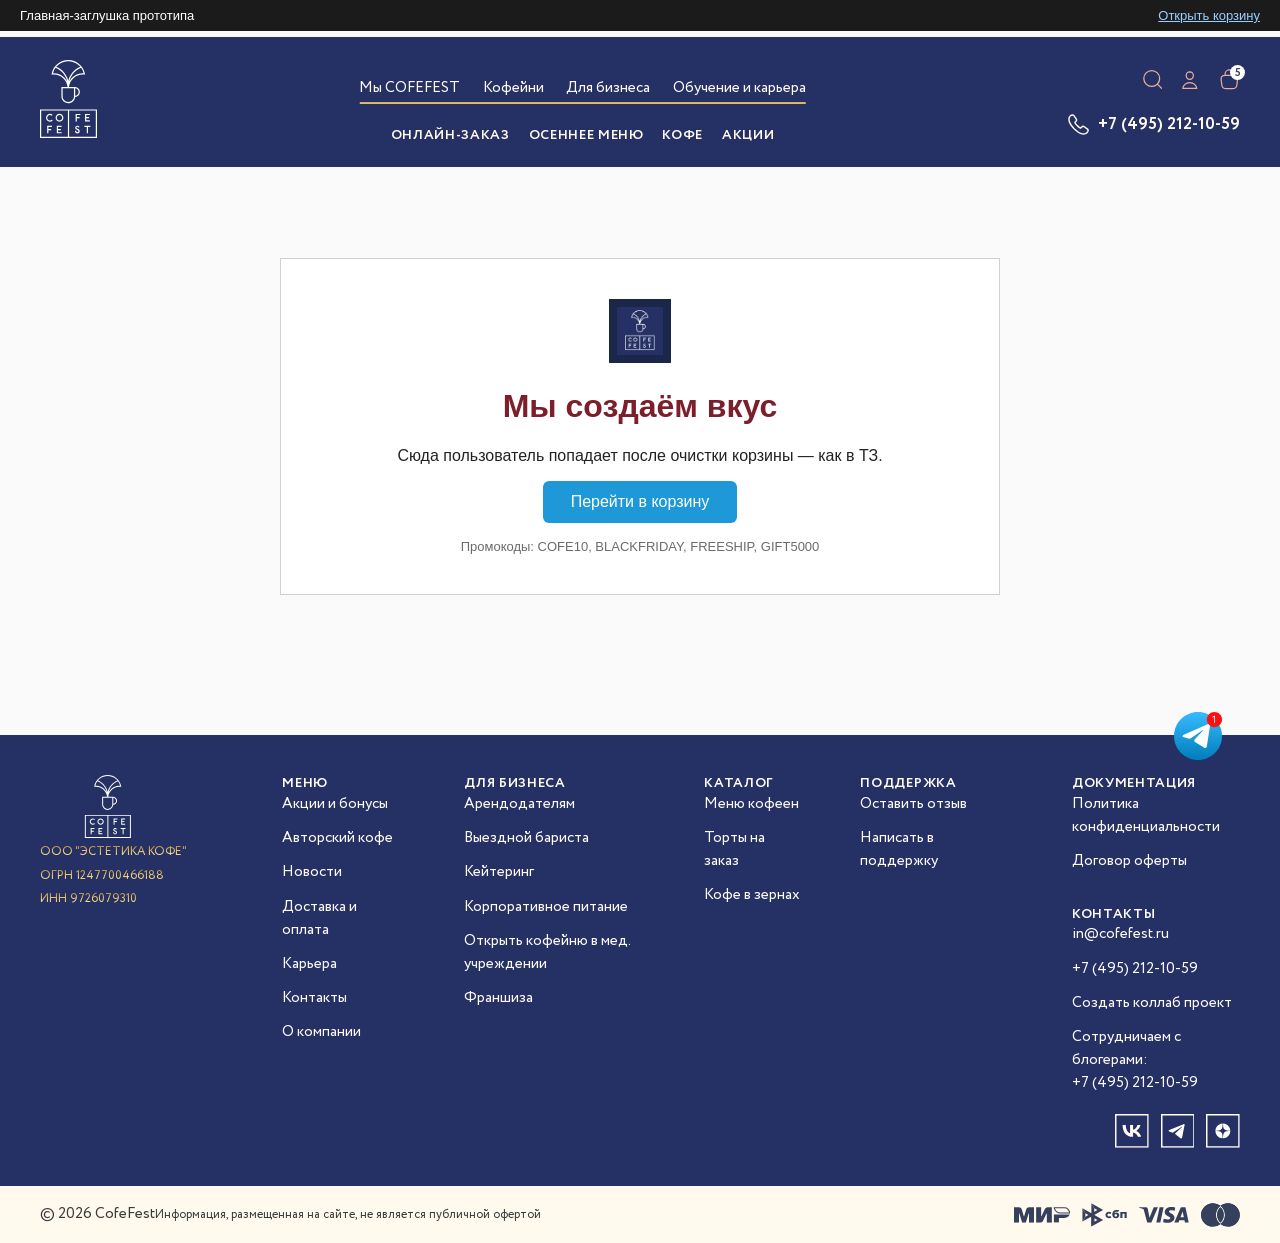
<file: index.html>
<!DOCTYPE html>
<html lang="ru">
<head>
  <meta charset="UTF-8">
  <meta name="viewport" content="width=device-width, initial-scale=1">
  <title>CofeFest — главная</title>
  <link rel="stylesheet" href="css/styles.css">
  <link rel="stylesheet" href="css/header.css">
  <link rel="stylesheet" href="css/footer.css">
</head>
<body>
  <div class="ax-bar">
    <span>Главная-заглушка прототипа</span>
    <a href="cart.html">Открыть корзину</a>
  </div>
<header class="header">
<div class="container">
    <button type="button" class="header__burger mobile" alt="Меню" name="Menu">
        <svg width="28" height="17" viewBox="0 0 28 17" fill="none" xmlns="http://www.w3.org/2000/svg">
            <path d="M1 8.44336H26" stroke="white" stroke-linecap="round" stroke-linejoin="round"></path>
            <path d="M1 0.568359H26" stroke="white" stroke-linecap="round" stroke-linejoin="round"></path>
            <path d="M1 16.3184H26" stroke="white" stroke-linecap="round" stroke-linejoin="round"></path>
        </svg>
    </button>
    <a href="index.html" class="header__logo" title="CofeFest">
        <svg xmlns="http://www.w3.org/2000/svg" width="57" height="78" viewBox="0 0 57 78" fill="none">
            <path d="M11.9375 66.957H8.37695V68.9434H11.2021V70.1475H8.37695V73.3701H7.17773V65.751H11.9375V66.957Z" fill="white"></path>
            <path d="M21.6299 66.9629H18.0332V68.9766H20.8877V70.1904H18.0332V72.1582H21.6299V73.3701H16.8262V65.751H21.6299V66.9629Z" fill="white"></path>
            <path d="M9.95703 53.7666C10.8598 53.7667 11.7402 54.083 12.4385 54.6562L12.6621 54.8408L11.8125 55.6943L11.6299 55.5518C11.1489 55.1726 10.5698 54.9727 9.95801 54.9727C8.45823 54.9729 7.23828 56.1976 7.23828 57.7031C7.2384 59.2085 8.4583 60.4324 9.95801 60.4326C10.5753 60.4326 11.1842 60.2164 11.667 59.8242V59.8223L11.8486 59.6729L12.6973 60.5254L12.4795 60.7109C11.7738 61.3065 10.8782 61.6356 9.95703 61.6357C7.79554 61.6357 6.0372 59.869 6.03711 57.7012C6.03711 55.5315 7.79548 53.7666 9.95703 53.7666Z" fill="white"></path>
            <path fill-rule="evenodd" clip-rule="evenodd" d="M19.4961 53.7812C21.6521 53.7812 23.4053 55.5409 23.4053 57.7051C23.405 59.8691 21.65 61.6279 19.4961 61.6279C17.3422 61.6278 15.5881 59.8671 15.5879 57.7051C15.5879 55.541 17.342 53.7814 19.4961 53.7812ZM19.4961 54.9854C18.0018 54.9855 16.7863 56.2062 16.7861 57.7061C16.7861 59.2061 18.0017 60.4276 19.4961 60.4277C20.9905 60.4277 22.207 59.2062 22.207 57.7061C22.2068 56.2061 20.9904 54.9854 19.4961 54.9854Z" fill="white"></path>
            <path d="M37.376 65.627C38.5443 65.627 39.0514 66.2267 39.4697 66.8408L39.5361 66.9365L38.6514 67.749L38.5703 67.5947C38.3952 67.2618 38.0815 66.8184 37.376 66.8184C36.851 66.8186 36.4259 67.2455 36.4258 67.7725C36.4258 68.2645 36.8842 68.5385 37.3359 68.6885L37.5293 68.7441C38.9425 69.1177 39.7538 69.9793 39.7539 71.1074C39.7539 72.4226 38.6863 73.4922 37.3779 73.4922C36.0679 73.492 35.0029 72.4225 35.0029 71.1074V70.8447H36.1875V71.1074C36.1875 71.7659 36.7202 72.3006 37.376 72.3008C38.032 72.3008 38.5654 71.766 38.5654 71.1074C38.5652 70.331 37.6293 70 37.2256 69.8945C35.9467 69.5579 35.2402 68.8027 35.2402 67.7705C35.2404 66.5888 36.1988 65.6272 37.376 65.627Z" fill="white"></path>
            <path d="M50.3701 66.9697H47.9854V73.3574H46.7861V66.9697H44.4014V65.7646H50.3701V66.9697Z" fill="white"></path>
            <path d="M40.3613 55.0977H36.8027V57.085H39.626V58.2891H36.8027V61.5107H35.6016V53.8926H40.3613V55.0977Z" fill="white"></path>
            <path d="M49.8574 55.1055H46.2607V57.1182H49.1152V58.3311H46.2607V60.2998H49.8574V61.5107H45.0537V53.8926H49.8574V55.1055Z" fill="white"></path>
            <path fill-rule="evenodd" clip-rule="evenodd" d="M57 49.3936V78H0V49.3936H57ZM1.19922 50.5977V76.7959H27.918V50.5977H1.19922ZM29.1172 50.5977V76.7959H55.8008V50.5977H29.1172Z" fill="white"></path>
            <path fill-rule="evenodd" clip-rule="evenodd" d="M28.2568 0C36.409 0.000159142 43.4387 5.79714 44.9756 13.7822L44.9736 13.7861L45.1309 14.6035L44.3047 14.5127C43.7999 14.4572 43.2877 14.4297 42.7793 14.4297C35.7051 14.4297 29.6956 19.9271 29.0303 26.9727L34.9131 26.9697C34.9331 26.9698 34.9515 26.9707 34.9697 26.9707L35.1924 26.9805C37.7905 27.1266 39.8827 29.3313 39.8828 31.9541C39.8828 34.5956 37.7739 36.8003 35.1572 36.9297C34.8384 40.4663 31.8519 43.2177 28.3047 43.2178C24.5068 43.2178 21.416 40.115 21.416 36.3008V26.9707H27.5742C26.9106 19.9253 20.9003 14.4278 13.8262 14.4277C13.3176 14.4277 12.8047 14.4552 12.2998 14.5107L11.4746 14.6016L11.6309 13.7842C13.166 5.79701 20.1581 0 28.2568 0ZM22.6396 36.2998C22.6399 39.4349 25.1813 41.9854 28.3047 41.9854C31.4279 41.9852 33.9685 39.4349 33.9688 36.2998V28.1992H22.6396V36.2998ZM35.1924 35.6963C37.1457 35.5538 38.6572 33.9352 38.6572 31.9541C38.6571 29.9713 37.1474 28.3543 35.1924 28.21V35.6963ZM41.1113 7.84473C35.2515 10.1588 30.8531 15.2881 29.3955 21.418C31.9876 16.3862 37.352 13.1147 43.0459 13.2012L43.5957 13.2197C43.1203 11.2906 42.2851 9.48536 41.1113 7.84473ZM15.4844 7.84082C14.3161 9.48145 13.4832 11.2906 13.0078 13.2197C13.145 13.2123 13.2819 13.2068 13.418 13.2031L13.8262 13.1982C19.4206 13.1983 24.6558 16.4551 27.21 21.4141C25.7486 15.2823 21.3479 10.1529 15.4844 7.84082ZM28.2588 1.23047C24.6987 1.23047 21.2064 2.46744 18.4238 4.71289C17.6443 5.34365 16.9179 6.05416 16.2656 6.83105C22.2249 9.30227 26.6829 14.461 28.3047 20.7334C29.9264 14.4648 34.3801 9.30999 40.332 6.83691C39.6741 6.05817 38.944 5.34365 38.1572 4.71289C35.3564 2.46759 31.8426 1.23056 28.2588 1.23047Z" fill="white"></path>
        </svg>
    </a>
    <nav class="header__nav desktop">
        <ul class="header__top-list">
            <li class="header__top-list__item">
                <span class="header__top-list__item-link menu">Мы COFEFEST</span>
                <nav class="services-popup-list">
                    <a href="index.html" title="О нас"><span>О нас</span></a>
                    <a href="index.html" title="Новости"><span>Новости</span></a>
                    <a href="index.html" title="Галерея"><span>Галерея</span></a>
                </nav>
            </li>
            <li class="header__top-list__item">
                <span class="header__top-list__item-link menu">Кофейни</span>
                <nav class="services-popup-list">
                    <a href="index.html" title="Меню"><span>Меню</span></a>
                    <a href="index.html" title="Авторский кофе"><span>Авторский кофе</span></a>
                    <a href="index.html" title="Наши адреса"><span>Наши адреса</span></a>
                </nav>
            </li>
            <li class="header__top-list__item">
                <span class="header__top-list__item-link menu">Для бизнеса</span>
                <nav class="services-popup-list">
                    <a href="index.html" title="Каппинг"><span>Каппинг</span></a>
                    <a href="index.html" title="Для бизнеса"><span>Для бизнеса</span></a>
                    <a href="index.html" title="Франшиза"><span>Франшиза</span></a>
                    <a href="index.html" title="Кофе для бизнеса"><span>Кофе для бизнеса</span></a>
                    <a href="index.html" title="Корпоративное питание"><span>Корпоративное питание</span></a>
                    <a href="index.html" title="Кейтеринг"><span>Кейтеринг</span></a>
                    <a href="index.html" title="Выездной бариста"><span>Выездной бариста</span></a>
                    <a href="index.html" title="Оборудование"><span>Оборудование</span></a>
                </nav>
            </li>
            <li class="header__top-list__item">
                <span class="header__top-list__item-link menu">Обучение и карьера</span>
                <nav class="services-popup-list">
                    <a href="index.html" title="Карьера"><span>Карьера</span></a>
                </nav>
            </li>
        </ul>
        <div class="header__search-block">
            <div>
                <label>
                    <input class="header__search-input" type="text" placeholder="Поиск">
                    <button type="button" class="header__search-enter-icon">
                        <svg class="search-arrow"><use href="sprite.svg#slim-arrow" xlink:href="sprite.svg#slim-arrow"></use></svg>
                    </button>
                    <button type="button" class="header__search-close-icon">
                        <svg class="crest"><use href="sprite.svg#crest" xlink:href="sprite.svg#crest"></use></svg>
                    </button>
                </label>
            </div>
            <div class="header__search-result">
                <ul class="box-header-search__list"></ul>
            </div>
        </div>
        <ul class="header__bottom-list">
            <li class="header__bottom-list__item menu">
                <a href="index.html" class="header__bottom-list__item-link heading5" title="Онлайн-заказ">Онлайн-заказ</a>
            </li>
            <li class="header__bottom-list__item menu">
                <a href="index.html" class="header__bottom-list__item-link heading5" title="Осеннее меню">Осеннее меню</a>
            </li>
            <li class="header__bottom-list__item menu">
                <a href="index.html" class="header__bottom-list__item-link heading5" title="Кофе">Кофе</a>
            </li>
            <li class="header__bottom-list__item menu">
                <a href="index.html" class="header__bottom-list__item-link heading5" title="Акции">Акции</a>
            </li>
        </ul>
    </nav>
    <div class="header__right">
        <div class="header__right-btns-wrapper">
            <a class="header__tg" href="https://t.me/cofefestsupport" target="_blank" rel="noopener">
                <svg viewBox="0 0 21 21" xmlns="http://www.w3.org/2000/svg"><path d="M19.6198 2.26307C19.4692 2.13402 19.2859 2.04832 19.0897 2.01527C18.8935 1.98221 18.6919 2.00307 18.5068 2.07557L1.69345 8.62667C1.47366 8.71231 1.28774 8.86623 1.1635 9.0654C1.03927 9.26458 0.98341 9.49829 1.00428 9.73158C1.02515 9.96487 1.12162 10.1852 1.27927 10.3596C1.43691 10.5339 1.64725 10.653 1.87881 10.6989L6.44244 11.6042V17.1911C6.44016 17.406 6.50336 17.6166 6.62377 17.7953C6.74418 17.9741 6.91619 18.1126 7.11729 18.1927C7.25201 18.2487 7.39654 18.2777 7.54259 18.278C7.68531 18.2776 7.82652 18.2491 7.95803 18.1941C8.08954 18.1391 8.20873 18.0587 8.30867 17.9577L10.9138 15.3739L14.7577 18.7288C14.9557 18.9032 15.2114 18.9997 15.4763 19C15.5915 18.9999 15.7059 18.9819 15.8154 18.9466C15.9961 18.8898 16.1586 18.787 16.2867 18.6484C16.4148 18.5099 16.504 18.3404 16.5454 18.157L19.9721 3.32694C20.0168 3.13461 20.0076 2.93381 19.9456 2.74628C19.8835 2.55875 19.7708 2.39165 19.6198 2.26307ZM1.73024 9.66769C1.72117 9.58961 1.73892 9.51079 1.78061 9.44395C1.8223 9.37712 1.8855 9.32619 1.95999 9.29939L17.372 3.29427L6.72233 10.9226L2.02173 9.99019C1.94365 9.97679 1.8724 9.93767 1.81951 9.87915C1.76661 9.82063 1.73516 9.74613 1.73024 9.66769ZM7.7933 17.4466C7.74234 17.4971 7.67741 17.5316 7.60673 17.5455C7.53604 17.5595 7.46278 17.5523 7.39619 17.525C7.32961 17.4976 7.2727 17.4513 7.23266 17.3918C7.19262 17.3324 7.17125 17.2625 7.17125 17.1911V12.1074L10.3656 14.8954L7.7933 17.4466ZM19.2617 3.16546L15.835 17.9955C15.8209 18.0565 15.7911 18.1129 15.7484 18.159C15.7058 18.2052 15.6518 18.2395 15.5917 18.2587C15.5316 18.278 15.4675 18.2814 15.4057 18.2686C15.3439 18.2559 15.2865 18.2275 15.2391 18.1861L7.39037 11.3358L19.2028 2.8746C19.2339 2.91565 19.2553 2.96308 19.2655 3.01341C19.2757 3.06374 19.2744 3.1157 19.2617 3.16546Z"></path></svg>
            </a>
            <button type="button" class="header__search desktop" id="header-search">
                <svg class="search-icon"><use href="sprite.svg#search-header" xlink:href="sprite.svg#search-header"></use></svg>
            </button>
            <a href="index.html" class="header__account" title="Аккаунт пользователя">
                <svg class="profile"><use href="sprite.svg#profile" xlink:href="sprite.svg#profile"></use></svg>
            </a>
            <a href="cart.html" class="header__cart" title="Корзина">
                <svg class="bag"><use href="sprite.svg#bag" xlink:href="sprite.svg#bag"></use></svg>
                <div class="header__cart-value"><span data-cart-count>0</span></div>
            </a>
        </div>
        <a href="tel:+74952121059" class="header__right-tel-link desktop" title="Контактный телефон">
            <svg class="phone-icon"><use href="sprite.svg#phone" xlink:href="sprite.svg#phone"></use></svg>
            <span>+7 (495) 212-10-59</span>
        </a>
    </div>
    <div class="header__burger-menu mobile">
        <div class="search-block search-block--long">
            <div>
                <input class="search-block__input" type="text" placeholder="Поиск">
            </div>
        </div>
        <div class="burger-menu__accordion accordion">
            <div class="acc-item">
                <div class="acc-head">
                    <p class="heading4">Интернет-магазин</p>
                    <svg class="arrow"><use href="sprite.svg#arrow" xlink:href="sprite.svg#arrow"></use></svg>
                </div>
                <div class="acc-content menu">
                    <div class="content">
                        <a href="index.html" title="Интернет-магазин" class="burger-menu__link">Интернет-магазин</a>
                    </div>
                </div>
            </div>
            <div class="acc-item">
                <div class="acc-head">
                    <p class="heading4">Адреса кофеен</p>
                    <svg class="arrow"><use href="sprite.svg#arrow" xlink:href="sprite.svg#arrow"></use></svg>
                </div>
                <div class="acc-content menu">
                    <div class="content">
                        <a href="index.html" title="Адреса кофеен" class="burger-menu__link">Адреса кофеен</a>
                    </div>
                </div>
            </div>
            <div class="acc-item">
                <div class="acc-head">
                    <p class="heading4">Акции</p>
                    <svg class="arrow"><use href="sprite.svg#arrow" xlink:href="sprite.svg#arrow"></use></svg>
                </div>
                <div class="acc-content menu">
                    <div class="content">
                        <a href="index.html" title="Акции" class="burger-menu__link">Акции</a>
                    </div>
                </div>
            </div>
            <div class="acc-item">
                <div class="acc-head">
                    <p class="heading4">О компании</p>
                    <svg class="arrow"><use href="sprite.svg#arrow" xlink:href="sprite.svg#arrow"></use></svg>
                </div>
                <div class="acc-content menu">
                    <div class="content">
                        <a href="index.html" title="Авторский кофе" class="burger-menu__link">Авторский кофе</a>
                        <a href="index.html" title="О нас" class="burger-menu__link">О нас</a>
                        <a href="index.html" title="Новости" class="burger-menu__link">Новости</a>
                        <a href="index.html" title="Карьера" class="burger-menu__link">Карьера</a>
                        <a href="index.html" title="Доставка и оплата" class="burger-menu__link">Доставка и оплата</a>
                    </div>
                </div>
            </div>
            <div class="acc-item">
                <div class="acc-head">
                    <p class="heading4">Услуги</p>
                    <svg class="arrow"><use href="sprite.svg#arrow" xlink:href="sprite.svg#arrow"></use></svg>
                </div>
                <div class="acc-content menu">
                    <div class="content">
                        <a href="index.html" title="Каппинг" class="burger-menu__link">Каппинг</a>
                        <a href="index.html" title="Франшиза" class="burger-menu__link">Франшиза</a>
                        <a href="index.html" title="Для бизнеса" class="burger-menu__link">Для бизнеса</a>
                        <a href="index.html" title="Кофе для бизнеса" class="burger-menu__link">Кофе для бизнеса</a>
                        <a href="index.html" title="Корпоративное питание" class="burger-menu__link">Корпоративное питание</a>
                        <a href="index.html" title="Кейтеринг" class="burger-menu__link">Кейтеринг</a>
                        <a href="index.html" title="Выездной бариста" class="burger-menu__link">Выездной бариста</a>
                        <a href="index.html" title="Оборудование" class="burger-menu__link">Оборудование</a>
                    </div>
                </div>
            </div>
            <div class="acc-item">
                <div class="acc-head">
                    <p class="heading4">Меню кофеен</p>
                    <svg class="arrow"><use href="sprite.svg#arrow" xlink:href="sprite.svg#arrow"></use></svg>
                </div>
                <div class="acc-content menu">
                    <div class="content">
                        <a href="index.html" title="Меню кофеен" class="burger-menu__link">Меню кофеен</a>
                    </div>
                </div>
            </div>
            <div class="acc-item">
                <div class="acc-head">
                    <p class="heading4">Кофе в зёрнах</p>
                    <svg class="arrow"><use href="sprite.svg#arrow" xlink:href="sprite.svg#arrow"></use></svg>
                </div>
                <div class="acc-content menu">
                    <div class="content">
                        <a href="index.html" title="Кофе зерновой" class="burger-menu__link">Кофе зерновой</a>
                    </div>
                </div>
            </div>
        </div>
    </div>
</div>
</header>
  <main class="page wrap">
    <div class="home-hero">
      <img src="assets/logo.png" alt="" style="height:64px;background:#1b2748;padding:8px">
      <h1>Мы создаём вкус</h1>
      <p>Сюда пользователь попадает после очистки корзины — как в ТЗ.</p>
      <p id="emptyNote" class="hint hidden">Корзина очищена.</p>
      <p><a class="cta" href="cart.html" style="display:inline-block;width:auto;padding:12px 28px;text-decoration:none">Перейти в корзину</a></p>
      <p class="hint">Промокоды: COFE10, BLACKFRIDAY, FREESHIP, GIFT5000</p>
    </div>
  </main>
<footer class="footer">
    <div class="footer__top">
        <div class="container">
        <div class="footer__info">
                        <a href="index.html" class="footer__top-logo" title="CofeFest">
                <svg xmlns="http://www.w3.org/2000/svg" width="57" height="78" viewBox="0 0 57 78" fill="none">
                    <path d="M11.9375 66.957H8.37695V68.9434H11.2021V70.1475H8.37695V73.3701H7.17773V65.751H11.9375V66.957Z" fill="white"></path>
                    <path d="M21.6299 66.9629H18.0332V68.9766H20.8877V70.1904H18.0332V72.1582H21.6299V73.3701H16.8262V65.751H21.6299V66.9629Z" fill="white"></path>
                    <path d="M9.95703 53.7666C10.8598 53.7667 11.7402 54.083 12.4385 54.6562L12.6621 54.8408L11.8125 55.6943L11.6299 55.5518C11.1489 55.1726 10.5698 54.9727 9.95801 54.9727C8.45823 54.9729 7.23828 56.1976 7.23828 57.7031C7.2384 59.2085 8.4583 60.4324 9.95801 60.4326C10.5753 60.4326 11.1842 60.2164 11.667 59.8242V59.8223L11.8486 59.6729L12.6973 60.5254L12.4795 60.7109C11.7738 61.3065 10.8782 61.6356 9.95703 61.6357C7.79554 61.6357 6.0372 59.869 6.03711 57.7012C6.03711 55.5315 7.79548 53.7666 9.95703 53.7666Z" fill="white"></path>
                    <path fill-rule="evenodd" clip-rule="evenodd" d="M19.4961 53.7812C21.6521 53.7812 23.4053 55.5409 23.4053 57.7051C23.405 59.8691 21.65 61.6279 19.4961 61.6279C17.3422 61.6278 15.5881 59.8671 15.5879 57.7051C15.5879 55.541 17.342 53.7814 19.4961 53.7812ZM19.4961 54.9854C18.0018 54.9855 16.7863 56.2062 16.7861 57.7061C16.7861 59.2061 18.0017 60.4276 19.4961 60.4277C20.9905 60.4277 22.207 59.2062 22.207 57.7061C22.2068 56.2061 20.9904 54.9854 19.4961 54.9854Z" fill="white"></path>
                    <path d="M37.376 65.627C38.5443 65.627 39.0514 66.2267 39.4697 66.8408L39.5361 66.9365L38.6514 67.749L38.5703 67.5947C38.3952 67.2618 38.0815 66.8184 37.376 66.8184C36.851 66.8186 36.4259 67.2455 36.4258 67.7725C36.4258 68.2645 36.8842 68.5385 37.3359 68.6885L37.5293 68.7441C38.9425 69.1177 39.7538 69.9793 39.7539 71.1074C39.7539 72.4226 38.6863 73.4922 37.3779 73.4922C36.0679 73.492 35.0029 72.4225 35.0029 71.1074V70.8447H36.1875V71.1074C36.1875 71.7659 36.7202 72.3006 37.376 72.3008C38.032 72.3008 38.5654 71.766 38.5654 71.1074C38.5652 70.331 37.6293 70 37.2256 69.8945C35.9467 69.5579 35.2402 68.8027 35.2402 67.7705C35.2404 66.5888 36.1988 65.6272 37.376 65.627Z" fill="white"></path>
                    <path d="M50.3701 66.9697H47.9854V73.3574H46.7861V66.9697H44.4014V65.7646H50.3701V66.9697Z" fill="white"></path>
                    <path d="M40.3613 55.0977H36.8027V57.085H39.626V58.2891H36.8027V61.5107H35.6016V53.8926H40.3613V55.0977Z" fill="white"></path>
                    <path d="M49.8574 55.1055H46.2607V57.1182H49.1152V58.3311H46.2607V60.2998H49.8574V61.5107H45.0537V53.8926H49.8574V55.1055Z" fill="white"></path>
                    <path fill-rule="evenodd" clip-rule="evenodd" d="M57 49.3936V78H0V49.3936H57ZM1.19922 50.5977V76.7959H27.918V50.5977H1.19922ZM29.1172 50.5977V76.7959H55.8008V50.5977H29.1172Z" fill="white"></path>
                    <path fill-rule="evenodd" clip-rule="evenodd" d="M28.2568 0C36.409 0.000159142 43.4387 5.79714 44.9756 13.7822L44.9736 13.7861L45.1309 14.6035L44.3047 14.5127C43.7999 14.4572 43.2877 14.4297 42.7793 14.4297C35.7051 14.4297 29.6956 19.9271 29.0303 26.9727L34.9131 26.9697C34.9331 26.9698 34.9515 26.9707 34.9697 26.9707L35.1924 26.9805C37.7905 27.1266 39.8827 29.3313 39.8828 31.9541C39.8828 34.5956 37.7739 36.8003 35.1572 36.9297C34.8384 40.4663 31.8519 43.2177 28.3047 43.2178C24.5068 43.2178 21.416 40.115 21.416 36.3008V26.9707H27.5742C26.9106 19.9253 20.9003 14.4278 13.8262 14.4277C13.3176 14.4277 12.8047 14.4552 12.2998 14.5107L11.4746 14.6016L11.6309 13.7842C13.166 5.79701 20.1581 0 28.2568 0ZM22.6396 36.2998C22.6399 39.4349 25.1813 41.9854 28.3047 41.9854C31.4279 41.9852 33.9685 39.4349 33.9688 36.2998V28.1992H22.6396V36.2998ZM35.1924 35.6963C37.1457 35.5538 38.6572 33.9352 38.6572 31.9541C38.6571 29.9713 37.1474 28.3543 35.1924 28.21V35.6963ZM41.1113 7.84473C35.2515 10.1588 30.8531 15.2881 29.3955 21.418C31.9876 16.3862 37.352 13.1147 43.0459 13.2012L43.5957 13.2197C43.1203 11.2906 42.2851 9.48536 41.1113 7.84473ZM15.4844 7.84082C14.3161 9.48145 13.4832 11.2906 13.0078 13.2197C13.145 13.2123 13.2819 13.2068 13.418 13.2031L13.8262 13.1982C19.4206 13.1983 24.6558 16.4551 27.21 21.4141C25.7486 15.2823 21.3479 10.1529 15.4844 7.84082ZM28.2588 1.23047C24.6987 1.23047 21.2064 2.46744 18.4238 4.71289C17.6443 5.34365 16.9179 6.05416 16.2656 6.83105C22.2249 9.30227 26.6829 14.461 28.3047 20.7334C29.9264 14.4648 34.3801 9.30999 40.332 6.83691C39.6741 6.05817 38.944 5.34365 38.1572 4.71289C35.3564 2.46759 31.8426 1.23056 28.2588 1.23047Z" fill="white"></path>
                </svg>
            </a>
                        <ul class="footer__info-list">
                <li>ООО "ЭСТЕТИКА КОФЕ"</li>
<li>ОГРН 1247700466188</li>
<li>ИНН 9726079310</li>            </ul>
            </div>
                        <div class="footer__top-block block1">
                <p class="footer__top-block__heading heading5">Меню</p>
                <ul class="footer__top-block__list">
                                        <li class="footer__top-block__list-item">
                                                                                    <a id="" href="index.html" title="Акции и бонусы" class="menu">Акции и бонусы</a>
                                                                        </li>
                                        <li class="footer__top-block__list-item">
                                                                                    <a id="" href="index.html" title="Авторский кофе" class="menu">Авторский кофе</a>
                                                                        </li>
                                        <li class="footer__top-block__list-item">
                                                                                    <a id="" href="index.html" title="Новости" class="menu">Новости</a>
                                                                        </li>
                                        <li class="footer__top-block__list-item">
                                                                                    <a id="" href="index.html" title="Доставка и оплата" class="menu">Доставка и оплата</a>
                                                                        </li>
                                        <li class="footer__top-block__list-item">
                                                                                    <a id="" href="index.html" title="Карьера" class="menu">Карьера</a>
                                                                        </li>
                                        <li class="footer__top-block__list-item">
                                                                                    <a id="" href="index.html" title="Контакты" class="menu">Контакты</a>
                                                                        </li>
                                        <li class="footer__top-block__list-item">
                                                                                    <a id="" href="index.html" title="О компании" class="menu">О компании</a>
                                                                        </li>
                                    </ul>
                            </div>
                            <div class="footer__top-block block2">
                <p class="footer__top-block__heading heading5">Для Бизнеса</p>
                <ul class="footer__top-block__list">
                                        <li class="footer__top-block__list-item">
                                                                                    <a id="" href="index.html" title="Арендодателям" class="menu">Арендодателям</a>
                                                                        </li>
                                        <li class="footer__top-block__list-item">
                                                                                    <a id="" href="index.html" title="Выездной бариста" class="menu">Выездной бариста</a>
                                                                        </li>
                                        <li class="footer__top-block__list-item">
                                                                                    <a id="" href="index.html" title="Кейтеринг" class="menu">Кейтеринг</a>
                                                                        </li>
                                        <li class="footer__top-block__list-item">
                                                                                    <a id="" href="index.html" title="Корпоративное питание" class="menu">Корпоративное питание</a>
                                                                        </li>
                                        <li class="footer__top-block__list-item">
                                                                                    <a id="" href="index.html" title="Открыть кофейню в мед. учреждении" class="menu">Открыть кофейню в мед. учреждении</a>
                                                                        </li>
                                        <li class="footer__top-block__list-item">
                                                                                    <a id="" href="index.html" title="Франшиза" class="menu">Франшиза</a>
                                                                        </li>
                                    </ul>
                            </div>
                            <div class="footer__top-block block3">
                <p class="footer__top-block__heading heading5">Каталог</p>
                <ul class="footer__top-block__list">
                                        <li class="footer__top-block__list-item">
                                                                                    <a id="" href="index.html" title="Меню кофеен" class="menu">Меню кофеен</a>
                                                                        </li>
                                        <li class="footer__top-block__list-item">
                                                                                    <a id="" href="index.html" title="Торты на заказ" class="menu">Торты на заказ</a>
                                                                        </li>
                                        <li class="footer__top-block__list-item">
                                                                                    <a id="" href="index.html" title="Кофе в зернах" class="menu">Кофе в зернах</a>
                                                                        </li>
                                    </ul>
                            </div>
                            <div class="footer__top-block block4">
                <p class="footer__top-block__heading heading5">Поддержка</p>
                <ul class="footer__top-block__list">
                                        <li class="footer__top-block__list-item">
                                                                                    <a id="text-us" href="#" title="Оставить отзыв" class="menu">Оставить отзыв</a>
                                                                        </li>
                                        <li class="footer__top-block__list-item">
                                                                                    <a id="text-us" href="#" title="Написать в поддержку" class="menu">Написать в поддержку</a>
                                                                        </li>
                                    </ul>
                            </div>
                            <div class="footer__top-right">
                                <div class="footer__top-block block6">
                    <p class="footer__top-block__heading heading5">Документация</p>
                    <ul class="footer__top-block__list">
                                                <li class="footer__top-block__list-item">
                                                        <a href="assets/docs/privacy.pdf" target="_blank" class="menu" title="Политика конфиденциальности">Политика конфиденциальности</a>
                                                    </li>
                                                <li class="footer__top-block__list-item">
                                                        <a href="assets/docs/offer.pdf" target="_blank" class="menu" title="Договор оферты">Договор оферты</a>
                                                    </li>
                                            </ul>
                </div>                <div class="footer__top-block block5">
                    <p class="footer__top-block__heading heading5">Контакты</p>
                    <ul class="footer__top-block__list">
                                                <li class="footer__top-block__list-item">
                                                        <a href="mailto:in@cofefest.ru" target="_blank" class="menu" title="in@cofefest.ru">in@cofefest.ru</a>
                                                    </li>
                                                <li class="footer__top-block__list-item">
                                                        <a href="tel:+74952121059" target="_blank" class="menu" title="+7 (495) 212-10-59">+7 (495) 212-10-59</a>
                                                    </li>
                                                <li class="footer__top-block__list-item">
                                                        <a href="mailto:in@cofefest.ru" target="_blank" class="menu" title="Создать коллаб проект ">Создать коллаб проект </a>
                                                    </li>
                                                <li class="footer__top-block__list-item">
                                                        <a href="tel:+74952121059" target="_blank" class="menu" title="Сотрудничаем с блогерами: <br>+7 (495) 212-10-59</br><br>">Сотрудничаем с блогерами: <br>+7 (495) 212-10-59</br><br></a>
                                                    </li>
                                            </ul>
                </div>            </div>
                   <ul class="footer__top-social">
                   <li class="footer__top-social__item">
                    <a href="https://rutube.ru/channel/65639700" target="_blank" title="rutube" class="footer__top-social__item-link">
                        <!--svg class="icon-link">
                            <use xlink:href="sprite.svg#youtube" />
                        </svg>-->
                    </a>
                </li>	

                <li class="footer__top-social__item">
                    <a href="https://vk.com/cofefest" target="_blank" title="vk" class="footer__top-social__item-link">
                        <svg>
                            <use xlink:href="sprite.svg#vk" />
                        </svg>
                    </a>
                </li>
                <li class="footer__top-social__item">
                    <a href="https://t.me/cofefest" target="_blank" title="telegram" class="footer__top-social__item-link">
                        <svg class="icon-link telegram">
                            <use xlink:href="sprite.svg#telegram" />
                        </svg>
                    </a>
                </li>
                <li class="footer__top-social__item">
                    <a href="https://dzen.ru/cofefest" target="_blank" title="dzen" class="footer__top-social__item-link">
                        <svg class="icon-link">
                            <use xlink:href="sprite.svg#dzen" />
                        </svg>
                    </a>
                </li>
            </ul>
        </div>
    </div>
    <div class="footer__bottom menu">
        <div class="container">
            <p class="footer__bottom-left">© 2026 CofeFest</p>
            <p class="footer__bottom-center">Информация, размещенная на сайте, не является публичной офертой</p>
            <img src="assets/pay-logos-footer.svg" alt="logo" class="footer__bottom-logos">
        </div>
    </div>
        <a class="whatsapp" href="https://t.me/cofefestsupport">
    <div class="chat-container">
        <div class="message">
            <svg width="76" height="76" viewBox="0 0 76 76" fill="none" xmlns="http://www.w3.org/2000/svg">
            <path d="M38 76C58.9868 76 76 58.9868 76 38C76 17.0132 58.9868 0 38 0C17.0132 0 0 17.0132 0 38C0 58.9868 17.0132 76 38 76Z" fill="url(#paint0_linear_25_31)"/>
            <path d="M56.9636 22.281C57.3018 20.0947 55.2232 18.3691 53.2792 19.2226L14.5616 36.2216C13.1676 36.8337 13.2696 38.9454 14.7154 39.4057L22.6998 41.9485C24.2239 42.4338 25.8739 42.1827 27.2047 41.2634L45.2064 28.8265C45.7493 28.4514 46.341 29.2234 45.8771 29.7013L32.9191 43.0611C31.6621 44.3571 31.9116 46.5533 33.4237 47.5014L47.9316 56.5991C49.5588 57.6194 51.652 56.5945 51.9563 54.628L56.9636 22.281Z" fill="white"/>
                                    <path d="M64 24C70.6274 24 76 18.6274 76 12C76 5.37258 70.6274 0 64 0C57.3726 0 52 5.37258 52 12C52 18.6274 57.3726 24 64 24Z" fill="#FF0F0F"/>
                    <path d="M64.9645 6.0909V17H63.6435V7.4759H63.5795L60.9162 9.2443V7.902L63.6435 6.0909H64.9645Z" fill="white"/>
                                <defs>
                <linearGradient id="paint0_linear_25_31" x1="38" y1="0" x2="38" y2="76" gradientUnits="userSpaceOnUse">
                <stop stop-color="#37BBFE"/>
                <stop offset="1" stop-color="#007DBB"/>
                </linearGradient>
                </defs>
            </svg>
        </div>
    </div>
    </a>
</footer>
    <script src="js/header.js"></script>
  <script src="js/app.js"></script>
  <script>CartApp.renderHome();</script>
</body>
</html>
</file>
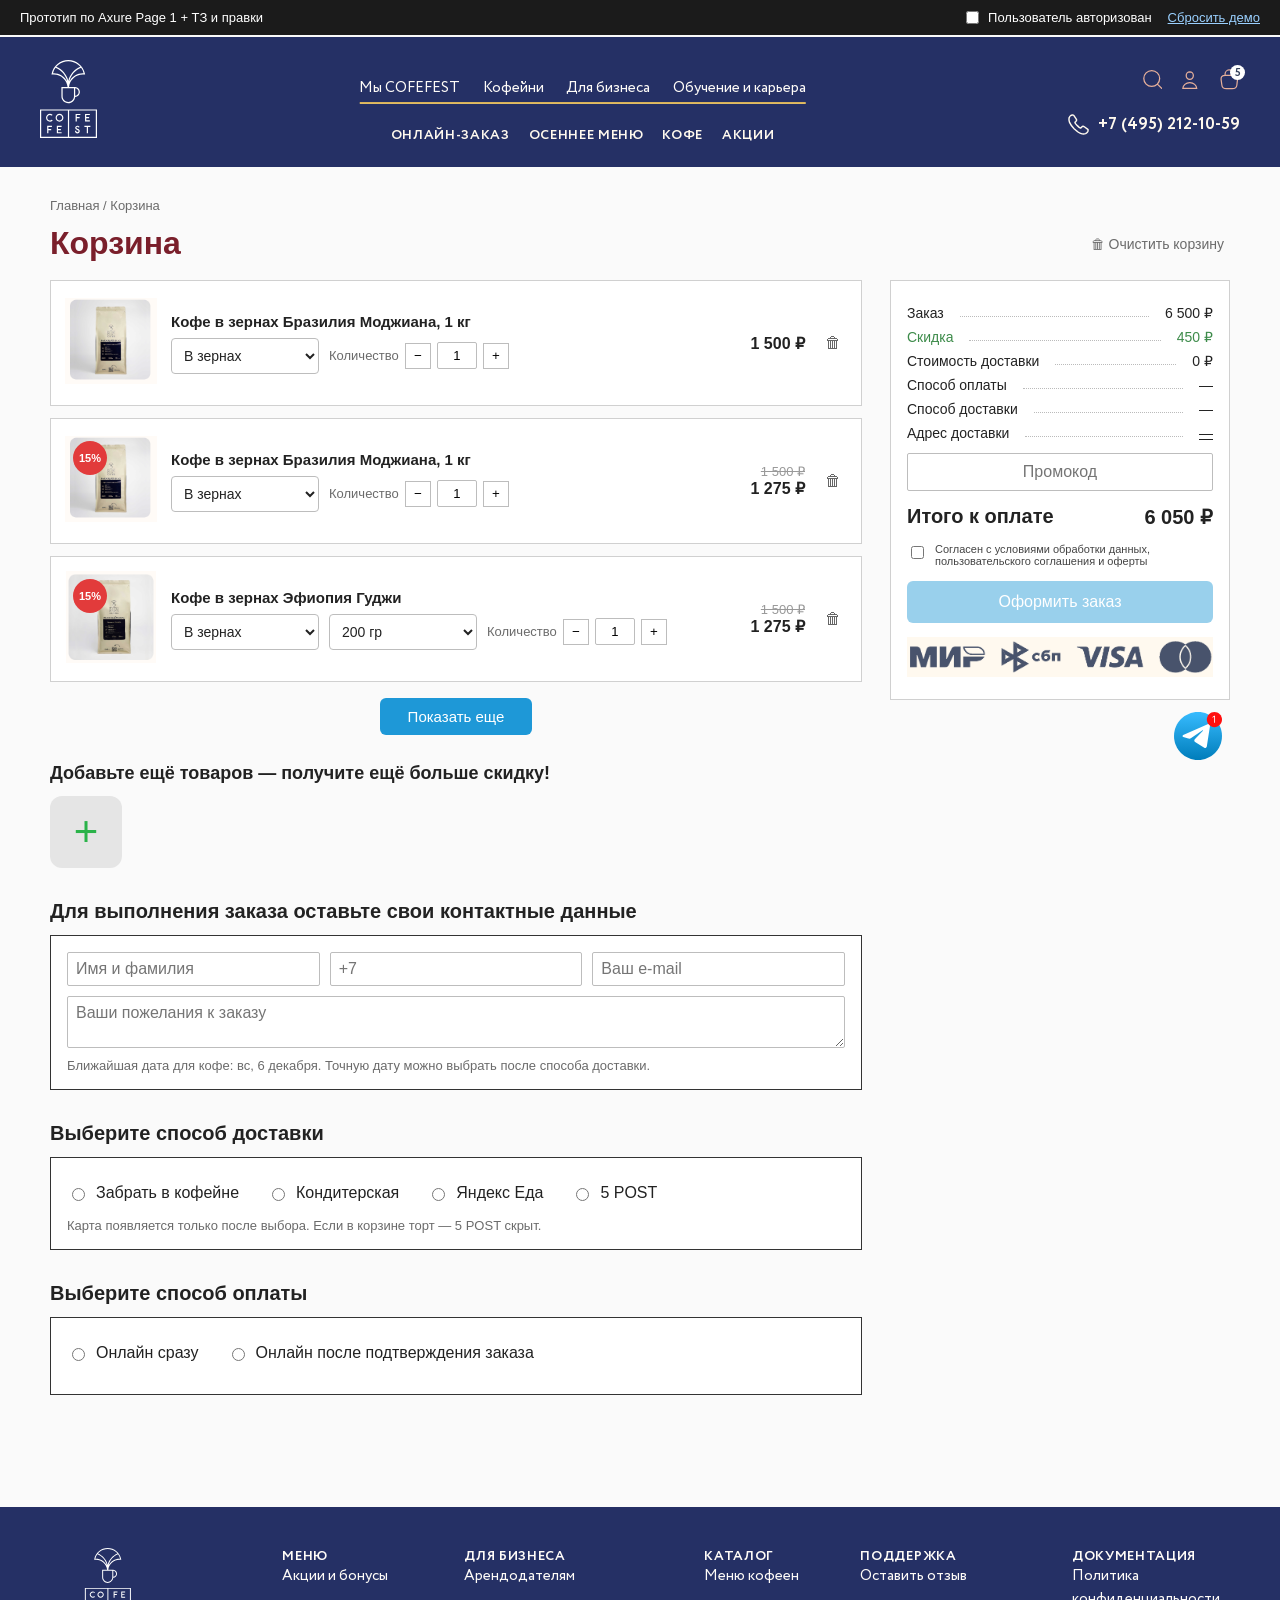
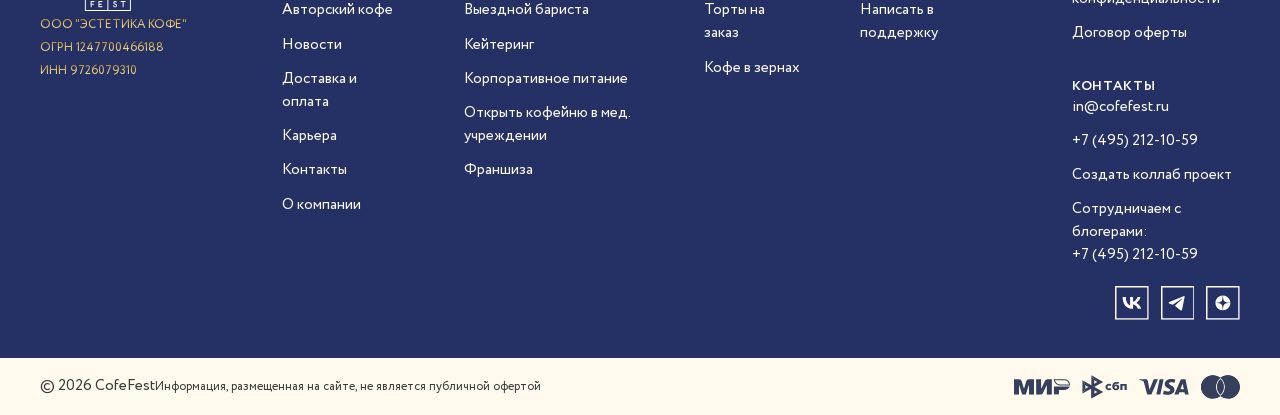
<file: cart.html>
<!DOCTYPE html>
<html lang="ru">
<head>
  <meta charset="UTF-8">
  <meta name="viewport" content="width=device-width, initial-scale=1">
  <title>Корзина — CofeFest</title>
  <link rel="stylesheet" href="css/styles.css">
  <link rel="stylesheet" href="css/header.css">
  <link rel="stylesheet" href="css/footer.css">
</head>
<body>
  <div class="ax-bar">
    <span>Прототип по Axure Page 1 + ТЗ и правки</span>
    <label><input type="checkbox" id="loggedToggle"> Пользователь авторизован</label>
    <a href="cart.html" id="resetDemo">Сбросить демо</a>
  </div>

<header class="header">
<div class="container">
    <button type="button" class="header__burger mobile" alt="Меню" name="Menu">
        <svg width="28" height="17" viewBox="0 0 28 17" fill="none" xmlns="http://www.w3.org/2000/svg">
            <path d="M1 8.44336H26" stroke="white" stroke-linecap="round" stroke-linejoin="round"></path>
            <path d="M1 0.568359H26" stroke="white" stroke-linecap="round" stroke-linejoin="round"></path>
            <path d="M1 16.3184H26" stroke="white" stroke-linecap="round" stroke-linejoin="round"></path>
        </svg>
    </button>
    <a href="index.html" class="header__logo" title="CofeFest">
        <svg xmlns="http://www.w3.org/2000/svg" width="57" height="78" viewBox="0 0 57 78" fill="none">
            <path d="M11.9375 66.957H8.37695V68.9434H11.2021V70.1475H8.37695V73.3701H7.17773V65.751H11.9375V66.957Z" fill="white"></path>
            <path d="M21.6299 66.9629H18.0332V68.9766H20.8877V70.1904H18.0332V72.1582H21.6299V73.3701H16.8262V65.751H21.6299V66.9629Z" fill="white"></path>
            <path d="M9.95703 53.7666C10.8598 53.7667 11.7402 54.083 12.4385 54.6562L12.6621 54.8408L11.8125 55.6943L11.6299 55.5518C11.1489 55.1726 10.5698 54.9727 9.95801 54.9727C8.45823 54.9729 7.23828 56.1976 7.23828 57.7031C7.2384 59.2085 8.4583 60.4324 9.95801 60.4326C10.5753 60.4326 11.1842 60.2164 11.667 59.8242V59.8223L11.8486 59.6729L12.6973 60.5254L12.4795 60.7109C11.7738 61.3065 10.8782 61.6356 9.95703 61.6357C7.79554 61.6357 6.0372 59.869 6.03711 57.7012C6.03711 55.5315 7.79548 53.7666 9.95703 53.7666Z" fill="white"></path>
            <path fill-rule="evenodd" clip-rule="evenodd" d="M19.4961 53.7812C21.6521 53.7812 23.4053 55.5409 23.4053 57.7051C23.405 59.8691 21.65 61.6279 19.4961 61.6279C17.3422 61.6278 15.5881 59.8671 15.5879 57.7051C15.5879 55.541 17.342 53.7814 19.4961 53.7812ZM19.4961 54.9854C18.0018 54.9855 16.7863 56.2062 16.7861 57.7061C16.7861 59.2061 18.0017 60.4276 19.4961 60.4277C20.9905 60.4277 22.207 59.2062 22.207 57.7061C22.2068 56.2061 20.9904 54.9854 19.4961 54.9854Z" fill="white"></path>
            <path d="M37.376 65.627C38.5443 65.627 39.0514 66.2267 39.4697 66.8408L39.5361 66.9365L38.6514 67.749L38.5703 67.5947C38.3952 67.2618 38.0815 66.8184 37.376 66.8184C36.851 66.8186 36.4259 67.2455 36.4258 67.7725C36.4258 68.2645 36.8842 68.5385 37.3359 68.6885L37.5293 68.7441C38.9425 69.1177 39.7538 69.9793 39.7539 71.1074C39.7539 72.4226 38.6863 73.4922 37.3779 73.4922C36.0679 73.492 35.0029 72.4225 35.0029 71.1074V70.8447H36.1875V71.1074C36.1875 71.7659 36.7202 72.3006 37.376 72.3008C38.032 72.3008 38.5654 71.766 38.5654 71.1074C38.5652 70.331 37.6293 70 37.2256 69.8945C35.9467 69.5579 35.2402 68.8027 35.2402 67.7705C35.2404 66.5888 36.1988 65.6272 37.376 65.627Z" fill="white"></path>
            <path d="M50.3701 66.9697H47.9854V73.3574H46.7861V66.9697H44.4014V65.7646H50.3701V66.9697Z" fill="white"></path>
            <path d="M40.3613 55.0977H36.8027V57.085H39.626V58.2891H36.8027V61.5107H35.6016V53.8926H40.3613V55.0977Z" fill="white"></path>
            <path d="M49.8574 55.1055H46.2607V57.1182H49.1152V58.3311H46.2607V60.2998H49.8574V61.5107H45.0537V53.8926H49.8574V55.1055Z" fill="white"></path>
            <path fill-rule="evenodd" clip-rule="evenodd" d="M57 49.3936V78H0V49.3936H57ZM1.19922 50.5977V76.7959H27.918V50.5977H1.19922ZM29.1172 50.5977V76.7959H55.8008V50.5977H29.1172Z" fill="white"></path>
            <path fill-rule="evenodd" clip-rule="evenodd" d="M28.2568 0C36.409 0.000159142 43.4387 5.79714 44.9756 13.7822L44.9736 13.7861L45.1309 14.6035L44.3047 14.5127C43.7999 14.4572 43.2877 14.4297 42.7793 14.4297C35.7051 14.4297 29.6956 19.9271 29.0303 26.9727L34.9131 26.9697C34.9331 26.9698 34.9515 26.9707 34.9697 26.9707L35.1924 26.9805C37.7905 27.1266 39.8827 29.3313 39.8828 31.9541C39.8828 34.5956 37.7739 36.8003 35.1572 36.9297C34.8384 40.4663 31.8519 43.2177 28.3047 43.2178C24.5068 43.2178 21.416 40.115 21.416 36.3008V26.9707H27.5742C26.9106 19.9253 20.9003 14.4278 13.8262 14.4277C13.3176 14.4277 12.8047 14.4552 12.2998 14.5107L11.4746 14.6016L11.6309 13.7842C13.166 5.79701 20.1581 0 28.2568 0ZM22.6396 36.2998C22.6399 39.4349 25.1813 41.9854 28.3047 41.9854C31.4279 41.9852 33.9685 39.4349 33.9688 36.2998V28.1992H22.6396V36.2998ZM35.1924 35.6963C37.1457 35.5538 38.6572 33.9352 38.6572 31.9541C38.6571 29.9713 37.1474 28.3543 35.1924 28.21V35.6963ZM41.1113 7.84473C35.2515 10.1588 30.8531 15.2881 29.3955 21.418C31.9876 16.3862 37.352 13.1147 43.0459 13.2012L43.5957 13.2197C43.1203 11.2906 42.2851 9.48536 41.1113 7.84473ZM15.4844 7.84082C14.3161 9.48145 13.4832 11.2906 13.0078 13.2197C13.145 13.2123 13.2819 13.2068 13.418 13.2031L13.8262 13.1982C19.4206 13.1983 24.6558 16.4551 27.21 21.4141C25.7486 15.2823 21.3479 10.1529 15.4844 7.84082ZM28.2588 1.23047C24.6987 1.23047 21.2064 2.46744 18.4238 4.71289C17.6443 5.34365 16.9179 6.05416 16.2656 6.83105C22.2249 9.30227 26.6829 14.461 28.3047 20.7334C29.9264 14.4648 34.3801 9.30999 40.332 6.83691C39.6741 6.05817 38.944 5.34365 38.1572 4.71289C35.3564 2.46759 31.8426 1.23056 28.2588 1.23047Z" fill="white"></path>
        </svg>
    </a>
    <nav class="header__nav desktop">
        <ul class="header__top-list">
            <li class="header__top-list__item">
                <span class="header__top-list__item-link menu">Мы COFEFEST</span>
                <nav class="services-popup-list">
                    <a href="index.html" title="О нас"><span>О нас</span></a>
                    <a href="index.html" title="Новости"><span>Новости</span></a>
                    <a href="index.html" title="Галерея"><span>Галерея</span></a>
                </nav>
            </li>
            <li class="header__top-list__item">
                <span class="header__top-list__item-link menu">Кофейни</span>
                <nav class="services-popup-list">
                    <a href="index.html" title="Меню"><span>Меню</span></a>
                    <a href="index.html" title="Авторский кофе"><span>Авторский кофе</span></a>
                    <a href="index.html" title="Наши адреса"><span>Наши адреса</span></a>
                </nav>
            </li>
            <li class="header__top-list__item">
                <span class="header__top-list__item-link menu">Для бизнеса</span>
                <nav class="services-popup-list">
                    <a href="index.html" title="Каппинг"><span>Каппинг</span></a>
                    <a href="index.html" title="Для бизнеса"><span>Для бизнеса</span></a>
                    <a href="index.html" title="Франшиза"><span>Франшиза</span></a>
                    <a href="index.html" title="Кофе для бизнеса"><span>Кофе для бизнеса</span></a>
                    <a href="index.html" title="Корпоративное питание"><span>Корпоративное питание</span></a>
                    <a href="index.html" title="Кейтеринг"><span>Кейтеринг</span></a>
                    <a href="index.html" title="Выездной бариста"><span>Выездной бариста</span></a>
                    <a href="index.html" title="Оборудование"><span>Оборудование</span></a>
                </nav>
            </li>
            <li class="header__top-list__item">
                <span class="header__top-list__item-link menu">Обучение и карьера</span>
                <nav class="services-popup-list">
                    <a href="index.html" title="Карьера"><span>Карьера</span></a>
                </nav>
            </li>
        </ul>
        <div class="header__search-block">
            <div>
                <label>
                    <input class="header__search-input" type="text" placeholder="Поиск">
                    <button type="button" class="header__search-enter-icon">
                        <svg class="search-arrow"><use href="sprite.svg#slim-arrow" xlink:href="sprite.svg#slim-arrow"></use></svg>
                    </button>
                    <button type="button" class="header__search-close-icon">
                        <svg class="crest"><use href="sprite.svg#crest" xlink:href="sprite.svg#crest"></use></svg>
                    </button>
                </label>
            </div>
            <div class="header__search-result">
                <ul class="box-header-search__list"></ul>
            </div>
        </div>
        <ul class="header__bottom-list">
            <li class="header__bottom-list__item menu">
                <a href="index.html" class="header__bottom-list__item-link heading5" title="Онлайн-заказ">Онлайн-заказ</a>
            </li>
            <li class="header__bottom-list__item menu">
                <a href="index.html" class="header__bottom-list__item-link heading5" title="Осеннее меню">Осеннее меню</a>
            </li>
            <li class="header__bottom-list__item menu">
                <a href="index.html" class="header__bottom-list__item-link heading5" title="Кофе">Кофе</a>
            </li>
            <li class="header__bottom-list__item menu">
                <a href="index.html" class="header__bottom-list__item-link heading5" title="Акции">Акции</a>
            </li>
        </ul>
    </nav>
    <div class="header__right">
        <div class="header__right-btns-wrapper">
            <a class="header__tg" href="https://t.me/cofefestsupport" target="_blank" rel="noopener">
                <svg viewBox="0 0 21 21" xmlns="http://www.w3.org/2000/svg"><path d="M19.6198 2.26307C19.4692 2.13402 19.2859 2.04832 19.0897 2.01527C18.8935 1.98221 18.6919 2.00307 18.5068 2.07557L1.69345 8.62667C1.47366 8.71231 1.28774 8.86623 1.1635 9.0654C1.03927 9.26458 0.98341 9.49829 1.00428 9.73158C1.02515 9.96487 1.12162 10.1852 1.27927 10.3596C1.43691 10.5339 1.64725 10.653 1.87881 10.6989L6.44244 11.6042V17.1911C6.44016 17.406 6.50336 17.6166 6.62377 17.7953C6.74418 17.9741 6.91619 18.1126 7.11729 18.1927C7.25201 18.2487 7.39654 18.2777 7.54259 18.278C7.68531 18.2776 7.82652 18.2491 7.95803 18.1941C8.08954 18.1391 8.20873 18.0587 8.30867 17.9577L10.9138 15.3739L14.7577 18.7288C14.9557 18.9032 15.2114 18.9997 15.4763 19C15.5915 18.9999 15.7059 18.9819 15.8154 18.9466C15.9961 18.8898 16.1586 18.787 16.2867 18.6484C16.4148 18.5099 16.504 18.3404 16.5454 18.157L19.9721 3.32694C20.0168 3.13461 20.0076 2.93381 19.9456 2.74628C19.8835 2.55875 19.7708 2.39165 19.6198 2.26307ZM1.73024 9.66769C1.72117 9.58961 1.73892 9.51079 1.78061 9.44395C1.8223 9.37712 1.8855 9.32619 1.95999 9.29939L17.372 3.29427L6.72233 10.9226L2.02173 9.99019C1.94365 9.97679 1.8724 9.93767 1.81951 9.87915C1.76661 9.82063 1.73516 9.74613 1.73024 9.66769ZM7.7933 17.4466C7.74234 17.4971 7.67741 17.5316 7.60673 17.5455C7.53604 17.5595 7.46278 17.5523 7.39619 17.525C7.32961 17.4976 7.2727 17.4513 7.23266 17.3918C7.19262 17.3324 7.17125 17.2625 7.17125 17.1911V12.1074L10.3656 14.8954L7.7933 17.4466ZM19.2617 3.16546L15.835 17.9955C15.8209 18.0565 15.7911 18.1129 15.7484 18.159C15.7058 18.2052 15.6518 18.2395 15.5917 18.2587C15.5316 18.278 15.4675 18.2814 15.4057 18.2686C15.3439 18.2559 15.2865 18.2275 15.2391 18.1861L7.39037 11.3358L19.2028 2.8746C19.2339 2.91565 19.2553 2.96308 19.2655 3.01341C19.2757 3.06374 19.2744 3.1157 19.2617 3.16546Z"></path></svg>
            </a>
            <button type="button" class="header__search desktop" id="header-search">
                <svg class="search-icon"><use href="sprite.svg#search-header" xlink:href="sprite.svg#search-header"></use></svg>
            </button>
            <a href="index.html" class="header__account" title="Аккаунт пользователя">
                <svg class="profile"><use href="sprite.svg#profile" xlink:href="sprite.svg#profile"></use></svg>
            </a>
            <a href="cart.html" class="header__cart" title="Корзина">
                <svg class="bag"><use href="sprite.svg#bag" xlink:href="sprite.svg#bag"></use></svg>
                <div class="header__cart-value"><span data-cart-count>0</span></div>
            </a>
        </div>
        <a href="tel:+74952121059" class="header__right-tel-link desktop" title="Контактный телефон">
            <svg class="phone-icon"><use href="sprite.svg#phone" xlink:href="sprite.svg#phone"></use></svg>
            <span>+7 (495) 212-10-59</span>
        </a>
    </div>
    <div class="header__burger-menu mobile">
        <div class="search-block search-block--long">
            <div>
                <input class="search-block__input" type="text" placeholder="Поиск">
            </div>
        </div>
        <div class="burger-menu__accordion accordion">
            <div class="acc-item">
                <div class="acc-head">
                    <p class="heading4">Интернет-магазин</p>
                    <svg class="arrow"><use href="sprite.svg#arrow" xlink:href="sprite.svg#arrow"></use></svg>
                </div>
                <div class="acc-content menu">
                    <div class="content">
                        <a href="index.html" title="Интернет-магазин" class="burger-menu__link">Интернет-магазин</a>
                    </div>
                </div>
            </div>
            <div class="acc-item">
                <div class="acc-head">
                    <p class="heading4">Адреса кофеен</p>
                    <svg class="arrow"><use href="sprite.svg#arrow" xlink:href="sprite.svg#arrow"></use></svg>
                </div>
                <div class="acc-content menu">
                    <div class="content">
                        <a href="index.html" title="Адреса кофеен" class="burger-menu__link">Адреса кофеен</a>
                    </div>
                </div>
            </div>
            <div class="acc-item">
                <div class="acc-head">
                    <p class="heading4">Акции</p>
                    <svg class="arrow"><use href="sprite.svg#arrow" xlink:href="sprite.svg#arrow"></use></svg>
                </div>
                <div class="acc-content menu">
                    <div class="content">
                        <a href="index.html" title="Акции" class="burger-menu__link">Акции</a>
                    </div>
                </div>
            </div>
            <div class="acc-item">
                <div class="acc-head">
                    <p class="heading4">О компании</p>
                    <svg class="arrow"><use href="sprite.svg#arrow" xlink:href="sprite.svg#arrow"></use></svg>
                </div>
                <div class="acc-content menu">
                    <div class="content">
                        <a href="index.html" title="Авторский кофе" class="burger-menu__link">Авторский кофе</a>
                        <a href="index.html" title="О нас" class="burger-menu__link">О нас</a>
                        <a href="index.html" title="Новости" class="burger-menu__link">Новости</a>
                        <a href="index.html" title="Карьера" class="burger-menu__link">Карьера</a>
                        <a href="index.html" title="Доставка и оплата" class="burger-menu__link">Доставка и оплата</a>
                    </div>
                </div>
            </div>
            <div class="acc-item">
                <div class="acc-head">
                    <p class="heading4">Услуги</p>
                    <svg class="arrow"><use href="sprite.svg#arrow" xlink:href="sprite.svg#arrow"></use></svg>
                </div>
                <div class="acc-content menu">
                    <div class="content">
                        <a href="index.html" title="Каппинг" class="burger-menu__link">Каппинг</a>
                        <a href="index.html" title="Франшиза" class="burger-menu__link">Франшиза</a>
                        <a href="index.html" title="Для бизнеса" class="burger-menu__link">Для бизнеса</a>
                        <a href="index.html" title="Кофе для бизнеса" class="burger-menu__link">Кофе для бизнеса</a>
                        <a href="index.html" title="Корпоративное питание" class="burger-menu__link">Корпоративное питание</a>
                        <a href="index.html" title="Кейтеринг" class="burger-menu__link">Кейтеринг</a>
                        <a href="index.html" title="Выездной бариста" class="burger-menu__link">Выездной бариста</a>
                        <a href="index.html" title="Оборудование" class="burger-menu__link">Оборудование</a>
                    </div>
                </div>
            </div>
            <div class="acc-item">
                <div class="acc-head">
                    <p class="heading4">Меню кофеен</p>
                    <svg class="arrow"><use href="sprite.svg#arrow" xlink:href="sprite.svg#arrow"></use></svg>
                </div>
                <div class="acc-content menu">
                    <div class="content">
                        <a href="index.html" title="Меню кофеен" class="burger-menu__link">Меню кофеен</a>
                    </div>
                </div>
            </div>
            <div class="acc-item">
                <div class="acc-head">
                    <p class="heading4">Кофе в зёрнах</p>
                    <svg class="arrow"><use href="sprite.svg#arrow" xlink:href="sprite.svg#arrow"></use></svg>
                </div>
                <div class="acc-content menu">
                    <div class="content">
                        <a href="index.html" title="Кофе зерновой" class="burger-menu__link">Кофе зерновой</a>
                    </div>
                </div>
            </div>
        </div>
    </div>
</div>
</header>

  <main class="page wrap">
    <div class="crumb"><a href="index.html">Главная</a> / Корзина</div>
    <div class="cart-head">
      <h1 class="page-title">Корзина</h1>
      <button class="clear-cart" id="clearCart" type="button">🗑 Очистить корзину</button>
    </div>

    <div class="layout">
      <div>
        <div id="items"></div>
        <button class="show-more hidden" id="showMore" type="button">Показать еще</button>

        <section class="upsell">
          <h2>Добавьте ещё товаров — получите ещё больше скидку!</h2>
          <button class="plus-tile" id="openUpsell" type="button">+</button>
        </section>

        <section class="block" id="contactsBlock">
          <h2>Для выполнения заказа оставьте свои контактные данные</h2>
          <div class="box">
            <div class="grid-3">
              <div class="field"><input id="name" placeholder="Имя и фамилия" required></div>
              <div class="field"><input id="phone" placeholder="+7" required></div>
              <div class="field"><input id="email" type="email" placeholder="Ваш e-mail" required></div>
            </div>
            <div class="field">
              <textarea id="wishes" placeholder="Ваши пожелания к заказу"></textarea>
            </div>
            <p class="hint" id="nearestHint"></p>
            <div id="attachBlock" class="hidden">
              <button class="attach" type="button" onclick="document.getElementById('fileInput').click()">📎 Прикрепить файлы для декора</button>
              <input id="fileInput" type="file" accept=".png,.jpg,.jpeg,.pdf" multiple hidden>
              <p class="hint" id="fileList"></p>
            </div>
          </div>
        </section>

        <section class="block" id="deliveryBlock">
          <h2>Выберите способ доставки</h2>
          <div class="box">
            <div class="methods" id="deliveryMethods"></div>
            <p class="hint">Карта появляется только после выбора. Если в корзине торт — 5 POST скрыт.</p>
            <div id="deliveryExtra"></div>
          </div>
        </section>

        <section class="block" id="paymentBlock">
          <h2>Выберите способ оплаты</h2>
          <div class="box">
            <div class="methods">
              <label class="method">
                <input type="radio" name="payment" value="online_now">
                Онлайн сразу
              </label>
              <label class="method">
                <input type="radio" name="payment" value="online_after">
                Онлайн после подтверждения заказа
              </label>
            </div>
          </div>
          <p class="error" id="formError"></p>
        </section>
      </div>

      <aside id="sidebar" class="sidebar"></aside>
    </div>
  </main>

  <footer class="footer">
    <div class="footer__top">
        <div class="container">
        <div class="footer__info">
                        <a href="index.html" class="footer__top-logo" title="CofeFest">
                <svg xmlns="http://www.w3.org/2000/svg" width="57" height="78" viewBox="0 0 57 78" fill="none">
                    <path d="M11.9375 66.957H8.37695V68.9434H11.2021V70.1475H8.37695V73.3701H7.17773V65.751H11.9375V66.957Z" fill="white"></path>
                    <path d="M21.6299 66.9629H18.0332V68.9766H20.8877V70.1904H18.0332V72.1582H21.6299V73.3701H16.8262V65.751H21.6299V66.9629Z" fill="white"></path>
                    <path d="M9.95703 53.7666C10.8598 53.7667 11.7402 54.083 12.4385 54.6562L12.6621 54.8408L11.8125 55.6943L11.6299 55.5518C11.1489 55.1726 10.5698 54.9727 9.95801 54.9727C8.45823 54.9729 7.23828 56.1976 7.23828 57.7031C7.2384 59.2085 8.4583 60.4324 9.95801 60.4326C10.5753 60.4326 11.1842 60.2164 11.667 59.8242V59.8223L11.8486 59.6729L12.6973 60.5254L12.4795 60.7109C11.7738 61.3065 10.8782 61.6356 9.95703 61.6357C7.79554 61.6357 6.0372 59.869 6.03711 57.7012C6.03711 55.5315 7.79548 53.7666 9.95703 53.7666Z" fill="white"></path>
                    <path fill-rule="evenodd" clip-rule="evenodd" d="M19.4961 53.7812C21.6521 53.7812 23.4053 55.5409 23.4053 57.7051C23.405 59.8691 21.65 61.6279 19.4961 61.6279C17.3422 61.6278 15.5881 59.8671 15.5879 57.7051C15.5879 55.541 17.342 53.7814 19.4961 53.7812ZM19.4961 54.9854C18.0018 54.9855 16.7863 56.2062 16.7861 57.7061C16.7861 59.2061 18.0017 60.4276 19.4961 60.4277C20.9905 60.4277 22.207 59.2062 22.207 57.7061C22.2068 56.2061 20.9904 54.9854 19.4961 54.9854Z" fill="white"></path>
                    <path d="M37.376 65.627C38.5443 65.627 39.0514 66.2267 39.4697 66.8408L39.5361 66.9365L38.6514 67.749L38.5703 67.5947C38.3952 67.2618 38.0815 66.8184 37.376 66.8184C36.851 66.8186 36.4259 67.2455 36.4258 67.7725C36.4258 68.2645 36.8842 68.5385 37.3359 68.6885L37.5293 68.7441C38.9425 69.1177 39.7538 69.9793 39.7539 71.1074C39.7539 72.4226 38.6863 73.4922 37.3779 73.4922C36.0679 73.492 35.0029 72.4225 35.0029 71.1074V70.8447H36.1875V71.1074C36.1875 71.7659 36.7202 72.3006 37.376 72.3008C38.032 72.3008 38.5654 71.766 38.5654 71.1074C38.5652 70.331 37.6293 70 37.2256 69.8945C35.9467 69.5579 35.2402 68.8027 35.2402 67.7705C35.2404 66.5888 36.1988 65.6272 37.376 65.627Z" fill="white"></path>
                    <path d="M50.3701 66.9697H47.9854V73.3574H46.7861V66.9697H44.4014V65.7646H50.3701V66.9697Z" fill="white"></path>
                    <path d="M40.3613 55.0977H36.8027V57.085H39.626V58.2891H36.8027V61.5107H35.6016V53.8926H40.3613V55.0977Z" fill="white"></path>
                    <path d="M49.8574 55.1055H46.2607V57.1182H49.1152V58.3311H46.2607V60.2998H49.8574V61.5107H45.0537V53.8926H49.8574V55.1055Z" fill="white"></path>
                    <path fill-rule="evenodd" clip-rule="evenodd" d="M57 49.3936V78H0V49.3936H57ZM1.19922 50.5977V76.7959H27.918V50.5977H1.19922ZM29.1172 50.5977V76.7959H55.8008V50.5977H29.1172Z" fill="white"></path>
                    <path fill-rule="evenodd" clip-rule="evenodd" d="M28.2568 0C36.409 0.000159142 43.4387 5.79714 44.9756 13.7822L44.9736 13.7861L45.1309 14.6035L44.3047 14.5127C43.7999 14.4572 43.2877 14.4297 42.7793 14.4297C35.7051 14.4297 29.6956 19.9271 29.0303 26.9727L34.9131 26.9697C34.9331 26.9698 34.9515 26.9707 34.9697 26.9707L35.1924 26.9805C37.7905 27.1266 39.8827 29.3313 39.8828 31.9541C39.8828 34.5956 37.7739 36.8003 35.1572 36.9297C34.8384 40.4663 31.8519 43.2177 28.3047 43.2178C24.5068 43.2178 21.416 40.115 21.416 36.3008V26.9707H27.5742C26.9106 19.9253 20.9003 14.4278 13.8262 14.4277C13.3176 14.4277 12.8047 14.4552 12.2998 14.5107L11.4746 14.6016L11.6309 13.7842C13.166 5.79701 20.1581 0 28.2568 0ZM22.6396 36.2998C22.6399 39.4349 25.1813 41.9854 28.3047 41.9854C31.4279 41.9852 33.9685 39.4349 33.9688 36.2998V28.1992H22.6396V36.2998ZM35.1924 35.6963C37.1457 35.5538 38.6572 33.9352 38.6572 31.9541C38.6571 29.9713 37.1474 28.3543 35.1924 28.21V35.6963ZM41.1113 7.84473C35.2515 10.1588 30.8531 15.2881 29.3955 21.418C31.9876 16.3862 37.352 13.1147 43.0459 13.2012L43.5957 13.2197C43.1203 11.2906 42.2851 9.48536 41.1113 7.84473ZM15.4844 7.84082C14.3161 9.48145 13.4832 11.2906 13.0078 13.2197C13.145 13.2123 13.2819 13.2068 13.418 13.2031L13.8262 13.1982C19.4206 13.1983 24.6558 16.4551 27.21 21.4141C25.7486 15.2823 21.3479 10.1529 15.4844 7.84082ZM28.2588 1.23047C24.6987 1.23047 21.2064 2.46744 18.4238 4.71289C17.6443 5.34365 16.9179 6.05416 16.2656 6.83105C22.2249 9.30227 26.6829 14.461 28.3047 20.7334C29.9264 14.4648 34.3801 9.30999 40.332 6.83691C39.6741 6.05817 38.944 5.34365 38.1572 4.71289C35.3564 2.46759 31.8426 1.23056 28.2588 1.23047Z" fill="white"></path>
                </svg>
            </a>
                        <ul class="footer__info-list">
                <li>ООО "ЭСТЕТИКА КОФЕ"</li>
<li>ОГРН 1247700466188</li>
<li>ИНН 9726079310</li>            </ul>
            </div>
                        <div class="footer__top-block block1">
                <p class="footer__top-block__heading heading5">Меню</p>
                <ul class="footer__top-block__list">
                                        <li class="footer__top-block__list-item">
                                                                                    <a id="" href="index.html" title="Акции и бонусы" class="menu">Акции и бонусы</a>
                                                                        </li>
                                        <li class="footer__top-block__list-item">
                                                                                    <a id="" href="index.html" title="Авторский кофе" class="menu">Авторский кофе</a>
                                                                        </li>
                                        <li class="footer__top-block__list-item">
                                                                                    <a id="" href="index.html" title="Новости" class="menu">Новости</a>
                                                                        </li>
                                        <li class="footer__top-block__list-item">
                                                                                    <a id="" href="index.html" title="Доставка и оплата" class="menu">Доставка и оплата</a>
                                                                        </li>
                                        <li class="footer__top-block__list-item">
                                                                                    <a id="" href="index.html" title="Карьера" class="menu">Карьера</a>
                                                                        </li>
                                        <li class="footer__top-block__list-item">
                                                                                    <a id="" href="index.html" title="Контакты" class="menu">Контакты</a>
                                                                        </li>
                                        <li class="footer__top-block__list-item">
                                                                                    <a id="" href="index.html" title="О компании" class="menu">О компании</a>
                                                                        </li>
                                    </ul>
                            </div>
                            <div class="footer__top-block block2">
                <p class="footer__top-block__heading heading5">Для Бизнеса</p>
                <ul class="footer__top-block__list">
                                        <li class="footer__top-block__list-item">
                                                                                    <a id="" href="index.html" title="Арендодателям" class="menu">Арендодателям</a>
                                                                        </li>
                                        <li class="footer__top-block__list-item">
                                                                                    <a id="" href="index.html" title="Выездной бариста" class="menu">Выездной бариста</a>
                                                                        </li>
                                        <li class="footer__top-block__list-item">
                                                                                    <a id="" href="index.html" title="Кейтеринг" class="menu">Кейтеринг</a>
                                                                        </li>
                                        <li class="footer__top-block__list-item">
                                                                                    <a id="" href="index.html" title="Корпоративное питание" class="menu">Корпоративное питание</a>
                                                                        </li>
                                        <li class="footer__top-block__list-item">
                                                                                    <a id="" href="index.html" title="Открыть кофейню в мед. учреждении" class="menu">Открыть кофейню в мед. учреждении</a>
                                                                        </li>
                                        <li class="footer__top-block__list-item">
                                                                                    <a id="" href="index.html" title="Франшиза" class="menu">Франшиза</a>
                                                                        </li>
                                    </ul>
                            </div>
                            <div class="footer__top-block block3">
                <p class="footer__top-block__heading heading5">Каталог</p>
                <ul class="footer__top-block__list">
                                        <li class="footer__top-block__list-item">
                                                                                    <a id="" href="index.html" title="Меню кофеен" class="menu">Меню кофеен</a>
                                                                        </li>
                                        <li class="footer__top-block__list-item">
                                                                                    <a id="" href="index.html" title="Торты на заказ" class="menu">Торты на заказ</a>
                                                                        </li>
                                        <li class="footer__top-block__list-item">
                                                                                    <a id="" href="index.html" title="Кофе в зернах" class="menu">Кофе в зернах</a>
                                                                        </li>
                                    </ul>
                            </div>
                            <div class="footer__top-block block4">
                <p class="footer__top-block__heading heading5">Поддержка</p>
                <ul class="footer__top-block__list">
                                        <li class="footer__top-block__list-item">
                                                                                    <a id="text-us" href="#" title="Оставить отзыв" class="menu">Оставить отзыв</a>
                                                                        </li>
                                        <li class="footer__top-block__list-item">
                                                                                    <a id="text-us" href="#" title="Написать в поддержку" class="menu">Написать в поддержку</a>
                                                                        </li>
                                    </ul>
                            </div>
                            <div class="footer__top-right">
                                <div class="footer__top-block block6">
                    <p class="footer__top-block__heading heading5">Документация</p>
                    <ul class="footer__top-block__list">
                                                <li class="footer__top-block__list-item">
                                                        <a href="assets/docs/privacy.pdf" target="_blank" class="menu" title="Политика конфиденциальности">Политика конфиденциальности</a>
                                                    </li>
                                                <li class="footer__top-block__list-item">
                                                        <a href="assets/docs/offer.pdf" target="_blank" class="menu" title="Договор оферты">Договор оферты</a>
                                                    </li>
                                            </ul>
                </div>                <div class="footer__top-block block5">
                    <p class="footer__top-block__heading heading5">Контакты</p>
                    <ul class="footer__top-block__list">
                                                <li class="footer__top-block__list-item">
                                                        <a href="mailto:in@cofefest.ru" target="_blank" class="menu" title="in@cofefest.ru">in@cofefest.ru</a>
                                                    </li>
                                                <li class="footer__top-block__list-item">
                                                        <a href="tel:+74952121059" target="_blank" class="menu" title="+7 (495) 212-10-59">+7 (495) 212-10-59</a>
                                                    </li>
                                                <li class="footer__top-block__list-item">
                                                        <a href="mailto:in@cofefest.ru" target="_blank" class="menu" title="Создать коллаб проект ">Создать коллаб проект </a>
                                                    </li>
                                                <li class="footer__top-block__list-item">
                                                        <a href="tel:+74952121059" target="_blank" class="menu" title="Сотрудничаем с блогерами: <br>+7 (495) 212-10-59</br><br>">Сотрудничаем с блогерами: <br>+7 (495) 212-10-59</br><br></a>
                                                    </li>
                                            </ul>
                </div>            </div>
                   <ul class="footer__top-social">
                   <li class="footer__top-social__item">
                    <a href="https://rutube.ru/channel/65639700" target="_blank" title="rutube" class="footer__top-social__item-link">
                        <!--svg class="icon-link">
                            <use xlink:href="sprite.svg#youtube" />
                        </svg>-->
                    </a>
                </li>	

                <li class="footer__top-social__item">
                    <a href="https://vk.com/cofefest" target="_blank" title="vk" class="footer__top-social__item-link">
                        <svg>
                            <use xlink:href="sprite.svg#vk" />
                        </svg>
                    </a>
                </li>
                <li class="footer__top-social__item">
                    <a href="https://t.me/cofefest" target="_blank" title="telegram" class="footer__top-social__item-link">
                        <svg class="icon-link telegram">
                            <use xlink:href="sprite.svg#telegram" />
                        </svg>
                    </a>
                </li>
                <li class="footer__top-social__item">
                    <a href="https://dzen.ru/cofefest" target="_blank" title="dzen" class="footer__top-social__item-link">
                        <svg class="icon-link">
                            <use xlink:href="sprite.svg#dzen" />
                        </svg>
                    </a>
                </li>
            </ul>
        </div>
    </div>
    <div class="footer__bottom menu">
        <div class="container">
            <p class="footer__bottom-left">© 2026 CofeFest</p>
            <p class="footer__bottom-center">Информация, размещенная на сайте, не является публичной офертой</p>
            <img src="assets/pay-logos-footer.svg" alt="logo" class="footer__bottom-logos">
        </div>
    </div>
        <a class="whatsapp" href="https://t.me/cofefestsupport">
    <div class="chat-container">
        <div class="message">
            <svg width="76" height="76" viewBox="0 0 76 76" fill="none" xmlns="http://www.w3.org/2000/svg">
            <path d="M38 76C58.9868 76 76 58.9868 76 38C76 17.0132 58.9868 0 38 0C17.0132 0 0 17.0132 0 38C0 58.9868 17.0132 76 38 76Z" fill="url(#paint0_linear_25_31)"/>
            <path d="M56.9636 22.281C57.3018 20.0947 55.2232 18.3691 53.2792 19.2226L14.5616 36.2216C13.1676 36.8337 13.2696 38.9454 14.7154 39.4057L22.6998 41.9485C24.2239 42.4338 25.8739 42.1827 27.2047 41.2634L45.2064 28.8265C45.7493 28.4514 46.341 29.2234 45.8771 29.7013L32.9191 43.0611C31.6621 44.3571 31.9116 46.5533 33.4237 47.5014L47.9316 56.5991C49.5588 57.6194 51.652 56.5945 51.9563 54.628L56.9636 22.281Z" fill="white"/>
                                    <path d="M64 24C70.6274 24 76 18.6274 76 12C76 5.37258 70.6274 0 64 0C57.3726 0 52 5.37258 52 12C52 18.6274 57.3726 24 64 24Z" fill="#FF0F0F"/>
                    <path d="M64.9645 6.0909V17H63.6435V7.4759H63.5795L60.9162 9.2443V7.902L63.6435 6.0909H64.9645Z" fill="white"/>
                                <defs>
                <linearGradient id="paint0_linear_25_31" x1="38" y1="0" x2="38" y2="76" gradientUnits="userSpaceOnUse">
                <stop stop-color="#37BBFE"/>
                <stop offset="1" stop-color="#007DBB"/>
                </linearGradient>
                </defs>
            </svg>
        </div>
    </div>
    </a>
</footer>

  <div class="modal" id="upsellModal">
    <div class="modal-card">
      <button class="close" id="closeUpsell" type="button">×</button>
      <h2>Акции и распродажа</h2>
      <p class="hint">Карусель. Добавьте «Торты на заказ», чтобы проверить файлы для декора и скрытие 5 POST.</p>
      <div class="carousel">
        <button class="nav-arrow" id="prevSlide" type="button">‹</button>
        <div class="carousel-track" id="carouselTrack"></div>
        <button class="nav-arrow" id="nextSlide" type="button">›</button>
      </div>
    </div>
  </div>

    <script src="js/header.js"></script>
  <script src="js/app.js"></script>
  <script>
    CartApp.bindCart();
    CartApp.renderAll();
  </script>
</body>
</html>
</file>
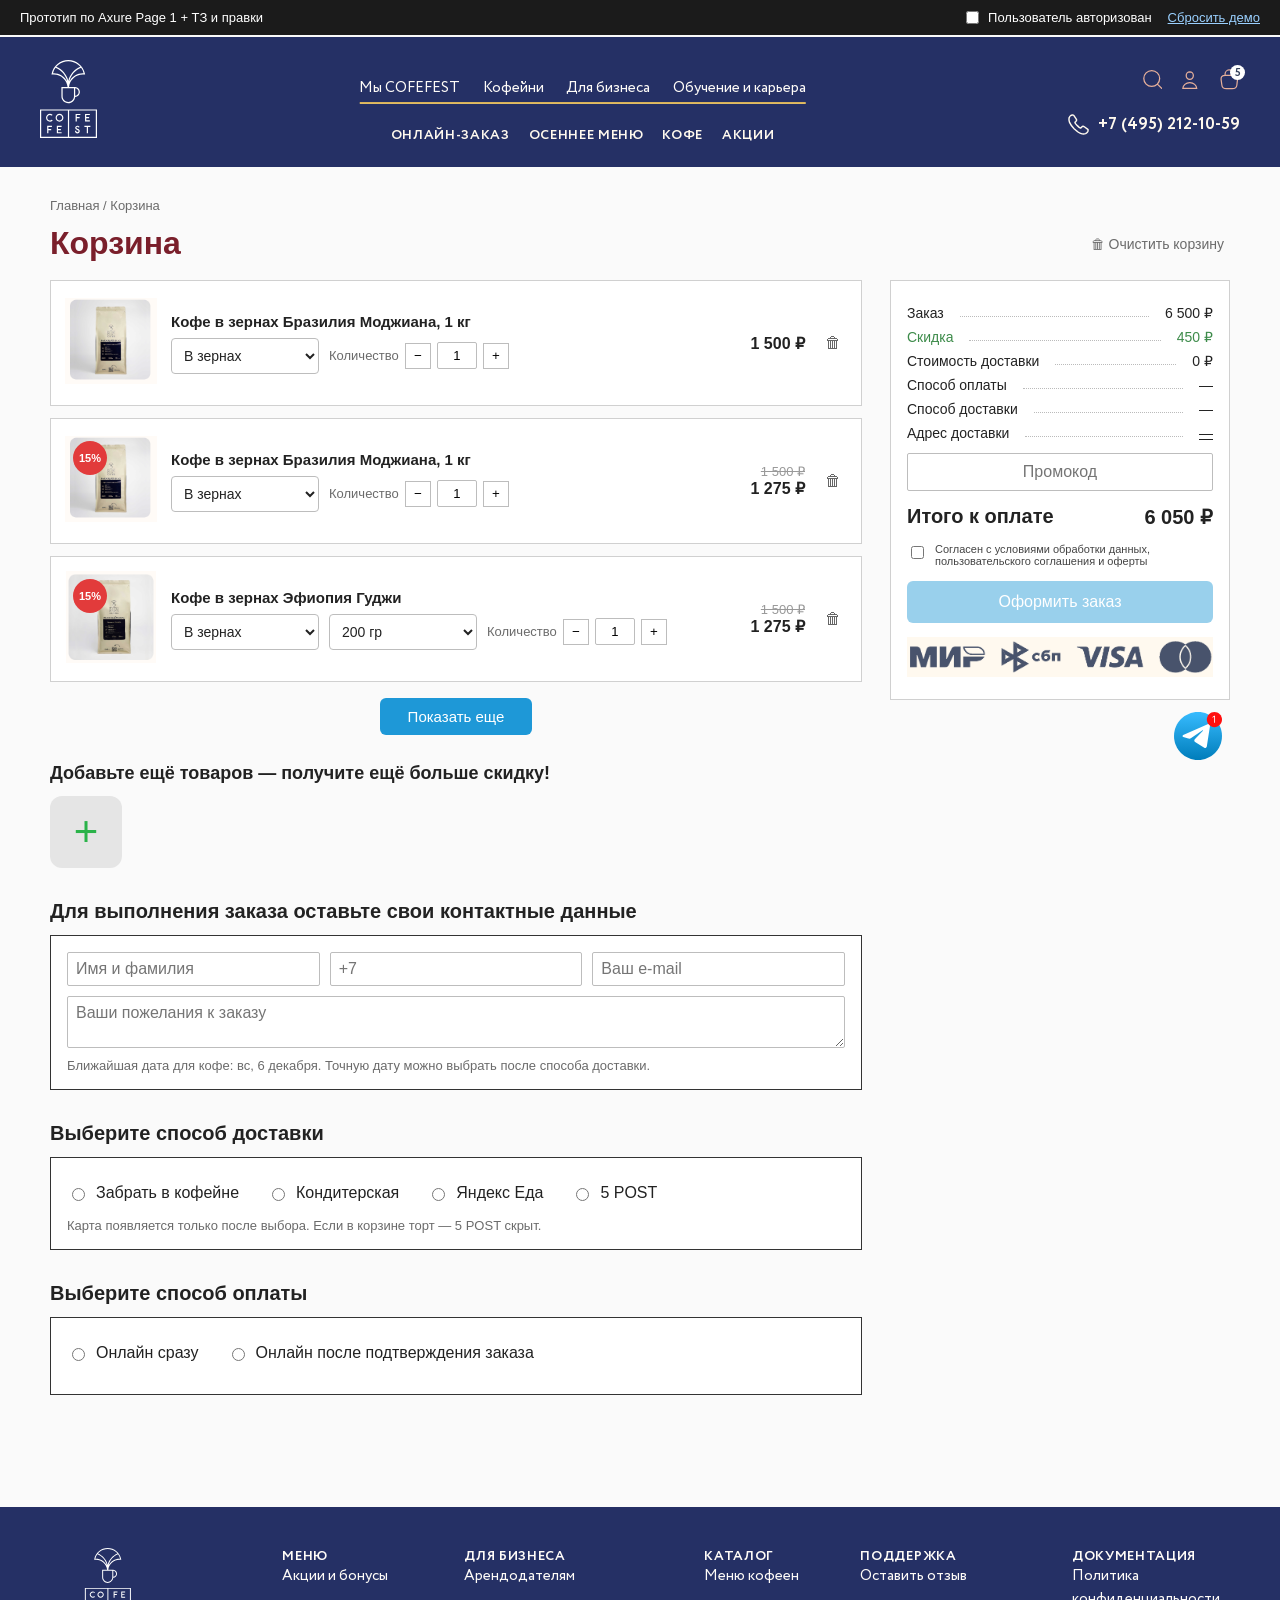
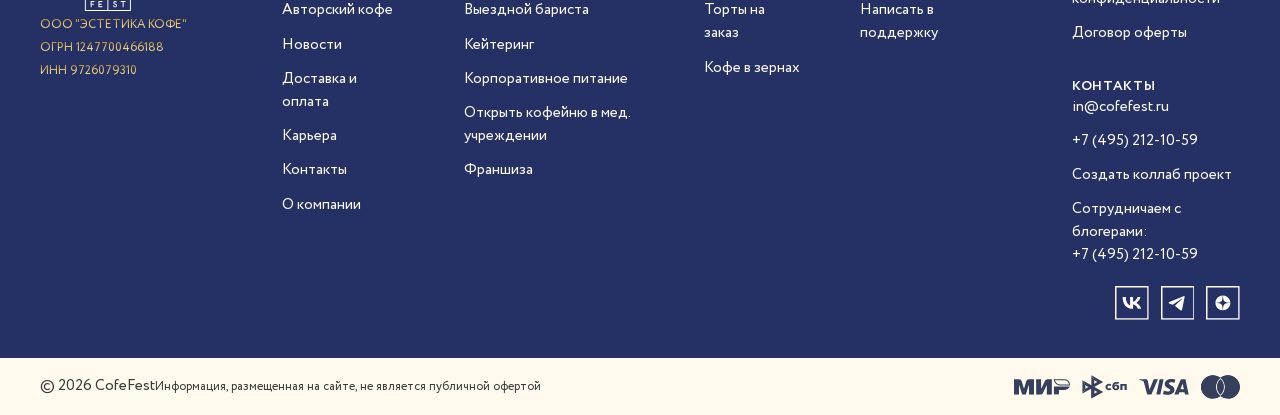
<file: pay.html>
<!DOCTYPE html>
<html lang="ru">
<head>
  <meta charset="UTF-8">
  <meta name="viewport" content="width=device-width, initial-scale=1">
  <title>Оплата — CofeFest</title>
  <link rel="stylesheet" href="css/styles.css">
  <link rel="stylesheet" href="css/header.css">
  <link rel="stylesheet" href="css/footer.css">
</head>
<body>
  <div class="ax-bar"><span>Оплата</span><a href="cart.html">Назад в корзину</a></div>
<header class="header">
<div class="container">
    <button type="button" class="header__burger mobile" alt="Меню" name="Menu">
        <svg width="28" height="17" viewBox="0 0 28 17" fill="none" xmlns="http://www.w3.org/2000/svg">
            <path d="M1 8.44336H26" stroke="white" stroke-linecap="round" stroke-linejoin="round"></path>
            <path d="M1 0.568359H26" stroke="white" stroke-linecap="round" stroke-linejoin="round"></path>
            <path d="M1 16.3184H26" stroke="white" stroke-linecap="round" stroke-linejoin="round"></path>
        </svg>
    </button>
    <a href="index.html" class="header__logo" title="CofeFest">
        <svg xmlns="http://www.w3.org/2000/svg" width="57" height="78" viewBox="0 0 57 78" fill="none">
            <path d="M11.9375 66.957H8.37695V68.9434H11.2021V70.1475H8.37695V73.3701H7.17773V65.751H11.9375V66.957Z" fill="white"></path>
            <path d="M21.6299 66.9629H18.0332V68.9766H20.8877V70.1904H18.0332V72.1582H21.6299V73.3701H16.8262V65.751H21.6299V66.9629Z" fill="white"></path>
            <path d="M9.95703 53.7666C10.8598 53.7667 11.7402 54.083 12.4385 54.6562L12.6621 54.8408L11.8125 55.6943L11.6299 55.5518C11.1489 55.1726 10.5698 54.9727 9.95801 54.9727C8.45823 54.9729 7.23828 56.1976 7.23828 57.7031C7.2384 59.2085 8.4583 60.4324 9.95801 60.4326C10.5753 60.4326 11.1842 60.2164 11.667 59.8242V59.8223L11.8486 59.6729L12.6973 60.5254L12.4795 60.7109C11.7738 61.3065 10.8782 61.6356 9.95703 61.6357C7.79554 61.6357 6.0372 59.869 6.03711 57.7012C6.03711 55.5315 7.79548 53.7666 9.95703 53.7666Z" fill="white"></path>
            <path fill-rule="evenodd" clip-rule="evenodd" d="M19.4961 53.7812C21.6521 53.7812 23.4053 55.5409 23.4053 57.7051C23.405 59.8691 21.65 61.6279 19.4961 61.6279C17.3422 61.6278 15.5881 59.8671 15.5879 57.7051C15.5879 55.541 17.342 53.7814 19.4961 53.7812ZM19.4961 54.9854C18.0018 54.9855 16.7863 56.2062 16.7861 57.7061C16.7861 59.2061 18.0017 60.4276 19.4961 60.4277C20.9905 60.4277 22.207 59.2062 22.207 57.7061C22.2068 56.2061 20.9904 54.9854 19.4961 54.9854Z" fill="white"></path>
            <path d="M37.376 65.627C38.5443 65.627 39.0514 66.2267 39.4697 66.8408L39.5361 66.9365L38.6514 67.749L38.5703 67.5947C38.3952 67.2618 38.0815 66.8184 37.376 66.8184C36.851 66.8186 36.4259 67.2455 36.4258 67.7725C36.4258 68.2645 36.8842 68.5385 37.3359 68.6885L37.5293 68.7441C38.9425 69.1177 39.7538 69.9793 39.7539 71.1074C39.7539 72.4226 38.6863 73.4922 37.3779 73.4922C36.0679 73.492 35.0029 72.4225 35.0029 71.1074V70.8447H36.1875V71.1074C36.1875 71.7659 36.7202 72.3006 37.376 72.3008C38.032 72.3008 38.5654 71.766 38.5654 71.1074C38.5652 70.331 37.6293 70 37.2256 69.8945C35.9467 69.5579 35.2402 68.8027 35.2402 67.7705C35.2404 66.5888 36.1988 65.6272 37.376 65.627Z" fill="white"></path>
            <path d="M50.3701 66.9697H47.9854V73.3574H46.7861V66.9697H44.4014V65.7646H50.3701V66.9697Z" fill="white"></path>
            <path d="M40.3613 55.0977H36.8027V57.085H39.626V58.2891H36.8027V61.5107H35.6016V53.8926H40.3613V55.0977Z" fill="white"></path>
            <path d="M49.8574 55.1055H46.2607V57.1182H49.1152V58.3311H46.2607V60.2998H49.8574V61.5107H45.0537V53.8926H49.8574V55.1055Z" fill="white"></path>
            <path fill-rule="evenodd" clip-rule="evenodd" d="M57 49.3936V78H0V49.3936H57ZM1.19922 50.5977V76.7959H27.918V50.5977H1.19922ZM29.1172 50.5977V76.7959H55.8008V50.5977H29.1172Z" fill="white"></path>
            <path fill-rule="evenodd" clip-rule="evenodd" d="M28.2568 0C36.409 0.000159142 43.4387 5.79714 44.9756 13.7822L44.9736 13.7861L45.1309 14.6035L44.3047 14.5127C43.7999 14.4572 43.2877 14.4297 42.7793 14.4297C35.7051 14.4297 29.6956 19.9271 29.0303 26.9727L34.9131 26.9697C34.9331 26.9698 34.9515 26.9707 34.9697 26.9707L35.1924 26.9805C37.7905 27.1266 39.8827 29.3313 39.8828 31.9541C39.8828 34.5956 37.7739 36.8003 35.1572 36.9297C34.8384 40.4663 31.8519 43.2177 28.3047 43.2178C24.5068 43.2178 21.416 40.115 21.416 36.3008V26.9707H27.5742C26.9106 19.9253 20.9003 14.4278 13.8262 14.4277C13.3176 14.4277 12.8047 14.4552 12.2998 14.5107L11.4746 14.6016L11.6309 13.7842C13.166 5.79701 20.1581 0 28.2568 0ZM22.6396 36.2998C22.6399 39.4349 25.1813 41.9854 28.3047 41.9854C31.4279 41.9852 33.9685 39.4349 33.9688 36.2998V28.1992H22.6396V36.2998ZM35.1924 35.6963C37.1457 35.5538 38.6572 33.9352 38.6572 31.9541C38.6571 29.9713 37.1474 28.3543 35.1924 28.21V35.6963ZM41.1113 7.84473C35.2515 10.1588 30.8531 15.2881 29.3955 21.418C31.9876 16.3862 37.352 13.1147 43.0459 13.2012L43.5957 13.2197C43.1203 11.2906 42.2851 9.48536 41.1113 7.84473ZM15.4844 7.84082C14.3161 9.48145 13.4832 11.2906 13.0078 13.2197C13.145 13.2123 13.2819 13.2068 13.418 13.2031L13.8262 13.1982C19.4206 13.1983 24.6558 16.4551 27.21 21.4141C25.7486 15.2823 21.3479 10.1529 15.4844 7.84082ZM28.2588 1.23047C24.6987 1.23047 21.2064 2.46744 18.4238 4.71289C17.6443 5.34365 16.9179 6.05416 16.2656 6.83105C22.2249 9.30227 26.6829 14.461 28.3047 20.7334C29.9264 14.4648 34.3801 9.30999 40.332 6.83691C39.6741 6.05817 38.944 5.34365 38.1572 4.71289C35.3564 2.46759 31.8426 1.23056 28.2588 1.23047Z" fill="white"></path>
        </svg>
    </a>
    <nav class="header__nav desktop">
        <ul class="header__top-list">
            <li class="header__top-list__item">
                <span class="header__top-list__item-link menu">Мы COFEFEST</span>
                <nav class="services-popup-list">
                    <a href="index.html" title="О нас"><span>О нас</span></a>
                    <a href="index.html" title="Новости"><span>Новости</span></a>
                    <a href="index.html" title="Галерея"><span>Галерея</span></a>
                </nav>
            </li>
            <li class="header__top-list__item">
                <span class="header__top-list__item-link menu">Кофейни</span>
                <nav class="services-popup-list">
                    <a href="index.html" title="Меню"><span>Меню</span></a>
                    <a href="index.html" title="Авторский кофе"><span>Авторский кофе</span></a>
                    <a href="index.html" title="Наши адреса"><span>Наши адреса</span></a>
                </nav>
            </li>
            <li class="header__top-list__item">
                <span class="header__top-list__item-link menu">Для бизнеса</span>
                <nav class="services-popup-list">
                    <a href="index.html" title="Каппинг"><span>Каппинг</span></a>
                    <a href="index.html" title="Для бизнеса"><span>Для бизнеса</span></a>
                    <a href="index.html" title="Франшиза"><span>Франшиза</span></a>
                    <a href="index.html" title="Кофе для бизнеса"><span>Кофе для бизнеса</span></a>
                    <a href="index.html" title="Корпоративное питание"><span>Корпоративное питание</span></a>
                    <a href="index.html" title="Кейтеринг"><span>Кейтеринг</span></a>
                    <a href="index.html" title="Выездной бариста"><span>Выездной бариста</span></a>
                    <a href="index.html" title="Оборудование"><span>Оборудование</span></a>
                </nav>
            </li>
            <li class="header__top-list__item">
                <span class="header__top-list__item-link menu">Обучение и карьера</span>
                <nav class="services-popup-list">
                    <a href="index.html" title="Карьера"><span>Карьера</span></a>
                </nav>
            </li>
        </ul>
        <div class="header__search-block">
            <div>
                <label>
                    <input class="header__search-input" type="text" placeholder="Поиск">
                    <button type="button" class="header__search-enter-icon">
                        <svg class="search-arrow"><use href="sprite.svg#slim-arrow" xlink:href="sprite.svg#slim-arrow"></use></svg>
                    </button>
                    <button type="button" class="header__search-close-icon">
                        <svg class="crest"><use href="sprite.svg#crest" xlink:href="sprite.svg#crest"></use></svg>
                    </button>
                </label>
            </div>
            <div class="header__search-result">
                <ul class="box-header-search__list"></ul>
            </div>
        </div>
        <ul class="header__bottom-list">
            <li class="header__bottom-list__item menu">
                <a href="index.html" class="header__bottom-list__item-link heading5" title="Онлайн-заказ">Онлайн-заказ</a>
            </li>
            <li class="header__bottom-list__item menu">
                <a href="index.html" class="header__bottom-list__item-link heading5" title="Осеннее меню">Осеннее меню</a>
            </li>
            <li class="header__bottom-list__item menu">
                <a href="index.html" class="header__bottom-list__item-link heading5" title="Кофе">Кофе</a>
            </li>
            <li class="header__bottom-list__item menu">
                <a href="index.html" class="header__bottom-list__item-link heading5" title="Акции">Акции</a>
            </li>
        </ul>
    </nav>
    <div class="header__right">
        <div class="header__right-btns-wrapper">
            <a class="header__tg" href="https://t.me/cofefestsupport" target="_blank" rel="noopener">
                <svg viewBox="0 0 21 21" xmlns="http://www.w3.org/2000/svg"><path d="M19.6198 2.26307C19.4692 2.13402 19.2859 2.04832 19.0897 2.01527C18.8935 1.98221 18.6919 2.00307 18.5068 2.07557L1.69345 8.62667C1.47366 8.71231 1.28774 8.86623 1.1635 9.0654C1.03927 9.26458 0.98341 9.49829 1.00428 9.73158C1.02515 9.96487 1.12162 10.1852 1.27927 10.3596C1.43691 10.5339 1.64725 10.653 1.87881 10.6989L6.44244 11.6042V17.1911C6.44016 17.406 6.50336 17.6166 6.62377 17.7953C6.74418 17.9741 6.91619 18.1126 7.11729 18.1927C7.25201 18.2487 7.39654 18.2777 7.54259 18.278C7.68531 18.2776 7.82652 18.2491 7.95803 18.1941C8.08954 18.1391 8.20873 18.0587 8.30867 17.9577L10.9138 15.3739L14.7577 18.7288C14.9557 18.9032 15.2114 18.9997 15.4763 19C15.5915 18.9999 15.7059 18.9819 15.8154 18.9466C15.9961 18.8898 16.1586 18.787 16.2867 18.6484C16.4148 18.5099 16.504 18.3404 16.5454 18.157L19.9721 3.32694C20.0168 3.13461 20.0076 2.93381 19.9456 2.74628C19.8835 2.55875 19.7708 2.39165 19.6198 2.26307ZM1.73024 9.66769C1.72117 9.58961 1.73892 9.51079 1.78061 9.44395C1.8223 9.37712 1.8855 9.32619 1.95999 9.29939L17.372 3.29427L6.72233 10.9226L2.02173 9.99019C1.94365 9.97679 1.8724 9.93767 1.81951 9.87915C1.76661 9.82063 1.73516 9.74613 1.73024 9.66769ZM7.7933 17.4466C7.74234 17.4971 7.67741 17.5316 7.60673 17.5455C7.53604 17.5595 7.46278 17.5523 7.39619 17.525C7.32961 17.4976 7.2727 17.4513 7.23266 17.3918C7.19262 17.3324 7.17125 17.2625 7.17125 17.1911V12.1074L10.3656 14.8954L7.7933 17.4466ZM19.2617 3.16546L15.835 17.9955C15.8209 18.0565 15.7911 18.1129 15.7484 18.159C15.7058 18.2052 15.6518 18.2395 15.5917 18.2587C15.5316 18.278 15.4675 18.2814 15.4057 18.2686C15.3439 18.2559 15.2865 18.2275 15.2391 18.1861L7.39037 11.3358L19.2028 2.8746C19.2339 2.91565 19.2553 2.96308 19.2655 3.01341C19.2757 3.06374 19.2744 3.1157 19.2617 3.16546Z"></path></svg>
            </a>
            <button type="button" class="header__search desktop" id="header-search">
                <svg class="search-icon"><use href="sprite.svg#search-header" xlink:href="sprite.svg#search-header"></use></svg>
            </button>
            <a href="index.html" class="header__account" title="Аккаунт пользователя">
                <svg class="profile"><use href="sprite.svg#profile" xlink:href="sprite.svg#profile"></use></svg>
            </a>
            <a href="cart.html" class="header__cart" title="Корзина">
                <svg class="bag"><use href="sprite.svg#bag" xlink:href="sprite.svg#bag"></use></svg>
                <div class="header__cart-value"><span data-cart-count>0</span></div>
            </a>
        </div>
        <a href="tel:+74952121059" class="header__right-tel-link desktop" title="Контактный телефон">
            <svg class="phone-icon"><use href="sprite.svg#phone" xlink:href="sprite.svg#phone"></use></svg>
            <span>+7 (495) 212-10-59</span>
        </a>
    </div>
    <div class="header__burger-menu mobile">
        <div class="search-block search-block--long">
            <div>
                <input class="search-block__input" type="text" placeholder="Поиск">
            </div>
        </div>
        <div class="burger-menu__accordion accordion">
            <div class="acc-item">
                <div class="acc-head">
                    <p class="heading4">Интернет-магазин</p>
                    <svg class="arrow"><use href="sprite.svg#arrow" xlink:href="sprite.svg#arrow"></use></svg>
                </div>
                <div class="acc-content menu">
                    <div class="content">
                        <a href="index.html" title="Интернет-магазин" class="burger-menu__link">Интернет-магазин</a>
                    </div>
                </div>
            </div>
            <div class="acc-item">
                <div class="acc-head">
                    <p class="heading4">Адреса кофеен</p>
                    <svg class="arrow"><use href="sprite.svg#arrow" xlink:href="sprite.svg#arrow"></use></svg>
                </div>
                <div class="acc-content menu">
                    <div class="content">
                        <a href="index.html" title="Адреса кофеен" class="burger-menu__link">Адреса кофеен</a>
                    </div>
                </div>
            </div>
            <div class="acc-item">
                <div class="acc-head">
                    <p class="heading4">Акции</p>
                    <svg class="arrow"><use href="sprite.svg#arrow" xlink:href="sprite.svg#arrow"></use></svg>
                </div>
                <div class="acc-content menu">
                    <div class="content">
                        <a href="index.html" title="Акции" class="burger-menu__link">Акции</a>
                    </div>
                </div>
            </div>
            <div class="acc-item">
                <div class="acc-head">
                    <p class="heading4">О компании</p>
                    <svg class="arrow"><use href="sprite.svg#arrow" xlink:href="sprite.svg#arrow"></use></svg>
                </div>
                <div class="acc-content menu">
                    <div class="content">
                        <a href="index.html" title="Авторский кофе" class="burger-menu__link">Авторский кофе</a>
                        <a href="index.html" title="О нас" class="burger-menu__link">О нас</a>
                        <a href="index.html" title="Новости" class="burger-menu__link">Новости</a>
                        <a href="index.html" title="Карьера" class="burger-menu__link">Карьера</a>
                        <a href="index.html" title="Доставка и оплата" class="burger-menu__link">Доставка и оплата</a>
                    </div>
                </div>
            </div>
            <div class="acc-item">
                <div class="acc-head">
                    <p class="heading4">Услуги</p>
                    <svg class="arrow"><use href="sprite.svg#arrow" xlink:href="sprite.svg#arrow"></use></svg>
                </div>
                <div class="acc-content menu">
                    <div class="content">
                        <a href="index.html" title="Каппинг" class="burger-menu__link">Каппинг</a>
                        <a href="index.html" title="Франшиза" class="burger-menu__link">Франшиза</a>
                        <a href="index.html" title="Для бизнеса" class="burger-menu__link">Для бизнеса</a>
                        <a href="index.html" title="Кофе для бизнеса" class="burger-menu__link">Кофе для бизнеса</a>
                        <a href="index.html" title="Корпоративное питание" class="burger-menu__link">Корпоративное питание</a>
                        <a href="index.html" title="Кейтеринг" class="burger-menu__link">Кейтеринг</a>
                        <a href="index.html" title="Выездной бариста" class="burger-menu__link">Выездной бариста</a>
                        <a href="index.html" title="Оборудование" class="burger-menu__link">Оборудование</a>
                    </div>
                </div>
            </div>
            <div class="acc-item">
                <div class="acc-head">
                    <p class="heading4">Меню кофеен</p>
                    <svg class="arrow"><use href="sprite.svg#arrow" xlink:href="sprite.svg#arrow"></use></svg>
                </div>
                <div class="acc-content menu">
                    <div class="content">
                        <a href="index.html" title="Меню кофеен" class="burger-menu__link">Меню кофеен</a>
                    </div>
                </div>
            </div>
            <div class="acc-item">
                <div class="acc-head">
                    <p class="heading4">Кофе в зёрнах</p>
                    <svg class="arrow"><use href="sprite.svg#arrow" xlink:href="sprite.svg#arrow"></use></svg>
                </div>
                <div class="acc-content menu">
                    <div class="content">
                        <a href="index.html" title="Кофе зерновой" class="burger-menu__link">Кофе зерновой</a>
                    </div>
                </div>
            </div>
        </div>
    </div>
</div>
</header>
  <main class="page wrap">
    <div class="success">
      <h1 class="page-title">Оплата картой</h1>
      <p>Сумма к оплате: <strong id="paySum">0 ₽</strong></p>
      <p class="hint">Макет шлюза, как в ТЗ: после оплаты — кнопка вернуться на сайт.</p>
      <p><a class="cta" href="success.html?mode=paid" style="display:inline-block;text-decoration:none">Оплатить</a></p>
      <p><a href="index.html">Вернуться на сайт</a></p>
      <img class="pay-logos" src="assets/pay-logos.png" alt="МИР, СБП, Visa, Mastercard">
    </div>
  </main>
<footer class="footer">
    <div class="footer__top">
        <div class="container">
        <div class="footer__info">
                        <a href="index.html" class="footer__top-logo" title="CofeFest">
                <svg xmlns="http://www.w3.org/2000/svg" width="57" height="78" viewBox="0 0 57 78" fill="none">
                    <path d="M11.9375 66.957H8.37695V68.9434H11.2021V70.1475H8.37695V73.3701H7.17773V65.751H11.9375V66.957Z" fill="white"></path>
                    <path d="M21.6299 66.9629H18.0332V68.9766H20.8877V70.1904H18.0332V72.1582H21.6299V73.3701H16.8262V65.751H21.6299V66.9629Z" fill="white"></path>
                    <path d="M9.95703 53.7666C10.8598 53.7667 11.7402 54.083 12.4385 54.6562L12.6621 54.8408L11.8125 55.6943L11.6299 55.5518C11.1489 55.1726 10.5698 54.9727 9.95801 54.9727C8.45823 54.9729 7.23828 56.1976 7.23828 57.7031C7.2384 59.2085 8.4583 60.4324 9.95801 60.4326C10.5753 60.4326 11.1842 60.2164 11.667 59.8242V59.8223L11.8486 59.6729L12.6973 60.5254L12.4795 60.7109C11.7738 61.3065 10.8782 61.6356 9.95703 61.6357C7.79554 61.6357 6.0372 59.869 6.03711 57.7012C6.03711 55.5315 7.79548 53.7666 9.95703 53.7666Z" fill="white"></path>
                    <path fill-rule="evenodd" clip-rule="evenodd" d="M19.4961 53.7812C21.6521 53.7812 23.4053 55.5409 23.4053 57.7051C23.405 59.8691 21.65 61.6279 19.4961 61.6279C17.3422 61.6278 15.5881 59.8671 15.5879 57.7051C15.5879 55.541 17.342 53.7814 19.4961 53.7812ZM19.4961 54.9854C18.0018 54.9855 16.7863 56.2062 16.7861 57.7061C16.7861 59.2061 18.0017 60.4276 19.4961 60.4277C20.9905 60.4277 22.207 59.2062 22.207 57.7061C22.2068 56.2061 20.9904 54.9854 19.4961 54.9854Z" fill="white"></path>
                    <path d="M37.376 65.627C38.5443 65.627 39.0514 66.2267 39.4697 66.8408L39.5361 66.9365L38.6514 67.749L38.5703 67.5947C38.3952 67.2618 38.0815 66.8184 37.376 66.8184C36.851 66.8186 36.4259 67.2455 36.4258 67.7725C36.4258 68.2645 36.8842 68.5385 37.3359 68.6885L37.5293 68.7441C38.9425 69.1177 39.7538 69.9793 39.7539 71.1074C39.7539 72.4226 38.6863 73.4922 37.3779 73.4922C36.0679 73.492 35.0029 72.4225 35.0029 71.1074V70.8447H36.1875V71.1074C36.1875 71.7659 36.7202 72.3006 37.376 72.3008C38.032 72.3008 38.5654 71.766 38.5654 71.1074C38.5652 70.331 37.6293 70 37.2256 69.8945C35.9467 69.5579 35.2402 68.8027 35.2402 67.7705C35.2404 66.5888 36.1988 65.6272 37.376 65.627Z" fill="white"></path>
                    <path d="M50.3701 66.9697H47.9854V73.3574H46.7861V66.9697H44.4014V65.7646H50.3701V66.9697Z" fill="white"></path>
                    <path d="M40.3613 55.0977H36.8027V57.085H39.626V58.2891H36.8027V61.5107H35.6016V53.8926H40.3613V55.0977Z" fill="white"></path>
                    <path d="M49.8574 55.1055H46.2607V57.1182H49.1152V58.3311H46.2607V60.2998H49.8574V61.5107H45.0537V53.8926H49.8574V55.1055Z" fill="white"></path>
                    <path fill-rule="evenodd" clip-rule="evenodd" d="M57 49.3936V78H0V49.3936H57ZM1.19922 50.5977V76.7959H27.918V50.5977H1.19922ZM29.1172 50.5977V76.7959H55.8008V50.5977H29.1172Z" fill="white"></path>
                    <path fill-rule="evenodd" clip-rule="evenodd" d="M28.2568 0C36.409 0.000159142 43.4387 5.79714 44.9756 13.7822L44.9736 13.7861L45.1309 14.6035L44.3047 14.5127C43.7999 14.4572 43.2877 14.4297 42.7793 14.4297C35.7051 14.4297 29.6956 19.9271 29.0303 26.9727L34.9131 26.9697C34.9331 26.9698 34.9515 26.9707 34.9697 26.9707L35.1924 26.9805C37.7905 27.1266 39.8827 29.3313 39.8828 31.9541C39.8828 34.5956 37.7739 36.8003 35.1572 36.9297C34.8384 40.4663 31.8519 43.2177 28.3047 43.2178C24.5068 43.2178 21.416 40.115 21.416 36.3008V26.9707H27.5742C26.9106 19.9253 20.9003 14.4278 13.8262 14.4277C13.3176 14.4277 12.8047 14.4552 12.2998 14.5107L11.4746 14.6016L11.6309 13.7842C13.166 5.79701 20.1581 0 28.2568 0ZM22.6396 36.2998C22.6399 39.4349 25.1813 41.9854 28.3047 41.9854C31.4279 41.9852 33.9685 39.4349 33.9688 36.2998V28.1992H22.6396V36.2998ZM35.1924 35.6963C37.1457 35.5538 38.6572 33.9352 38.6572 31.9541C38.6571 29.9713 37.1474 28.3543 35.1924 28.21V35.6963ZM41.1113 7.84473C35.2515 10.1588 30.8531 15.2881 29.3955 21.418C31.9876 16.3862 37.352 13.1147 43.0459 13.2012L43.5957 13.2197C43.1203 11.2906 42.2851 9.48536 41.1113 7.84473ZM15.4844 7.84082C14.3161 9.48145 13.4832 11.2906 13.0078 13.2197C13.145 13.2123 13.2819 13.2068 13.418 13.2031L13.8262 13.1982C19.4206 13.1983 24.6558 16.4551 27.21 21.4141C25.7486 15.2823 21.3479 10.1529 15.4844 7.84082ZM28.2588 1.23047C24.6987 1.23047 21.2064 2.46744 18.4238 4.71289C17.6443 5.34365 16.9179 6.05416 16.2656 6.83105C22.2249 9.30227 26.6829 14.461 28.3047 20.7334C29.9264 14.4648 34.3801 9.30999 40.332 6.83691C39.6741 6.05817 38.944 5.34365 38.1572 4.71289C35.3564 2.46759 31.8426 1.23056 28.2588 1.23047Z" fill="white"></path>
                </svg>
            </a>
                        <ul class="footer__info-list">
                <li>ООО "ЭСТЕТИКА КОФЕ"</li>
<li>ОГРН 1247700466188</li>
<li>ИНН 9726079310</li>            </ul>
            </div>
                        <div class="footer__top-block block1">
                <p class="footer__top-block__heading heading5">Меню</p>
                <ul class="footer__top-block__list">
                                        <li class="footer__top-block__list-item">
                                                                                    <a id="" href="index.html" title="Акции и бонусы" class="menu">Акции и бонусы</a>
                                                                        </li>
                                        <li class="footer__top-block__list-item">
                                                                                    <a id="" href="index.html" title="Авторский кофе" class="menu">Авторский кофе</a>
                                                                        </li>
                                        <li class="footer__top-block__list-item">
                                                                                    <a id="" href="index.html" title="Новости" class="menu">Новости</a>
                                                                        </li>
                                        <li class="footer__top-block__list-item">
                                                                                    <a id="" href="index.html" title="Доставка и оплата" class="menu">Доставка и оплата</a>
                                                                        </li>
                                        <li class="footer__top-block__list-item">
                                                                                    <a id="" href="index.html" title="Карьера" class="menu">Карьера</a>
                                                                        </li>
                                        <li class="footer__top-block__list-item">
                                                                                    <a id="" href="index.html" title="Контакты" class="menu">Контакты</a>
                                                                        </li>
                                        <li class="footer__top-block__list-item">
                                                                                    <a id="" href="index.html" title="О компании" class="menu">О компании</a>
                                                                        </li>
                                    </ul>
                            </div>
                            <div class="footer__top-block block2">
                <p class="footer__top-block__heading heading5">Для Бизнеса</p>
                <ul class="footer__top-block__list">
                                        <li class="footer__top-block__list-item">
                                                                                    <a id="" href="index.html" title="Арендодателям" class="menu">Арендодателям</a>
                                                                        </li>
                                        <li class="footer__top-block__list-item">
                                                                                    <a id="" href="index.html" title="Выездной бариста" class="menu">Выездной бариста</a>
                                                                        </li>
                                        <li class="footer__top-block__list-item">
                                                                                    <a id="" href="index.html" title="Кейтеринг" class="menu">Кейтеринг</a>
                                                                        </li>
                                        <li class="footer__top-block__list-item">
                                                                                    <a id="" href="index.html" title="Корпоративное питание" class="menu">Корпоративное питание</a>
                                                                        </li>
                                        <li class="footer__top-block__list-item">
                                                                                    <a id="" href="index.html" title="Открыть кофейню в мед. учреждении" class="menu">Открыть кофейню в мед. учреждении</a>
                                                                        </li>
                                        <li class="footer__top-block__list-item">
                                                                                    <a id="" href="index.html" title="Франшиза" class="menu">Франшиза</a>
                                                                        </li>
                                    </ul>
                            </div>
                            <div class="footer__top-block block3">
                <p class="footer__top-block__heading heading5">Каталог</p>
                <ul class="footer__top-block__list">
                                        <li class="footer__top-block__list-item">
                                                                                    <a id="" href="index.html" title="Меню кофеен" class="menu">Меню кофеен</a>
                                                                        </li>
                                        <li class="footer__top-block__list-item">
                                                                                    <a id="" href="index.html" title="Торты на заказ" class="menu">Торты на заказ</a>
                                                                        </li>
                                        <li class="footer__top-block__list-item">
                                                                                    <a id="" href="index.html" title="Кофе в зернах" class="menu">Кофе в зернах</a>
                                                                        </li>
                                    </ul>
                            </div>
                            <div class="footer__top-block block4">
                <p class="footer__top-block__heading heading5">Поддержка</p>
                <ul class="footer__top-block__list">
                                        <li class="footer__top-block__list-item">
                                                                                    <a id="text-us" href="#" title="Оставить отзыв" class="menu">Оставить отзыв</a>
                                                                        </li>
                                        <li class="footer__top-block__list-item">
                                                                                    <a id="text-us" href="#" title="Написать в поддержку" class="menu">Написать в поддержку</a>
                                                                        </li>
                                    </ul>
                            </div>
                            <div class="footer__top-right">
                                <div class="footer__top-block block6">
                    <p class="footer__top-block__heading heading5">Документация</p>
                    <ul class="footer__top-block__list">
                                                <li class="footer__top-block__list-item">
                                                        <a href="assets/docs/privacy.pdf" target="_blank" class="menu" title="Политика конфиденциальности">Политика конфиденциальности</a>
                                                    </li>
                                                <li class="footer__top-block__list-item">
                                                        <a href="assets/docs/offer.pdf" target="_blank" class="menu" title="Договор оферты">Договор оферты</a>
                                                    </li>
                                            </ul>
                </div>                <div class="footer__top-block block5">
                    <p class="footer__top-block__heading heading5">Контакты</p>
                    <ul class="footer__top-block__list">
                                                <li class="footer__top-block__list-item">
                                                        <a href="mailto:in@cofefest.ru" target="_blank" class="menu" title="in@cofefest.ru">in@cofefest.ru</a>
                                                    </li>
                                                <li class="footer__top-block__list-item">
                                                        <a href="tel:+74952121059" target="_blank" class="menu" title="+7 (495) 212-10-59">+7 (495) 212-10-59</a>
                                                    </li>
                                                <li class="footer__top-block__list-item">
                                                        <a href="mailto:in@cofefest.ru" target="_blank" class="menu" title="Создать коллаб проект ">Создать коллаб проект </a>
                                                    </li>
                                                <li class="footer__top-block__list-item">
                                                        <a href="tel:+74952121059" target="_blank" class="menu" title="Сотрудничаем с блогерами: <br>+7 (495) 212-10-59</br><br>">Сотрудничаем с блогерами: <br>+7 (495) 212-10-59</br><br></a>
                                                    </li>
                                            </ul>
                </div>            </div>
                   <ul class="footer__top-social">
                   <li class="footer__top-social__item">
                    <a href="https://rutube.ru/channel/65639700" target="_blank" title="rutube" class="footer__top-social__item-link">
                        <!--svg class="icon-link">
                            <use xlink:href="sprite.svg#youtube" />
                        </svg>-->
                    </a>
                </li>	

                <li class="footer__top-social__item">
                    <a href="https://vk.com/cofefest" target="_blank" title="vk" class="footer__top-social__item-link">
                        <svg>
                            <use xlink:href="sprite.svg#vk" />
                        </svg>
                    </a>
                </li>
                <li class="footer__top-social__item">
                    <a href="https://t.me/cofefest" target="_blank" title="telegram" class="footer__top-social__item-link">
                        <svg class="icon-link telegram">
                            <use xlink:href="sprite.svg#telegram" />
                        </svg>
                    </a>
                </li>
                <li class="footer__top-social__item">
                    <a href="https://dzen.ru/cofefest" target="_blank" title="dzen" class="footer__top-social__item-link">
                        <svg class="icon-link">
                            <use xlink:href="sprite.svg#dzen" />
                        </svg>
                    </a>
                </li>
            </ul>
        </div>
    </div>
    <div class="footer__bottom menu">
        <div class="container">
            <p class="footer__bottom-left">© 2026 CofeFest</p>
            <p class="footer__bottom-center">Информация, размещенная на сайте, не является публичной офертой</p>
            <img src="assets/pay-logos-footer.svg" alt="logo" class="footer__bottom-logos">
        </div>
    </div>
        <a class="whatsapp" href="https://t.me/cofefestsupport">
    <div class="chat-container">
        <div class="message">
            <svg width="76" height="76" viewBox="0 0 76 76" fill="none" xmlns="http://www.w3.org/2000/svg">
            <path d="M38 76C58.9868 76 76 58.9868 76 38C76 17.0132 58.9868 0 38 0C17.0132 0 0 17.0132 0 38C0 58.9868 17.0132 76 38 76Z" fill="url(#paint0_linear_25_31)"/>
            <path d="M56.9636 22.281C57.3018 20.0947 55.2232 18.3691 53.2792 19.2226L14.5616 36.2216C13.1676 36.8337 13.2696 38.9454 14.7154 39.4057L22.6998 41.9485C24.2239 42.4338 25.8739 42.1827 27.2047 41.2634L45.2064 28.8265C45.7493 28.4514 46.341 29.2234 45.8771 29.7013L32.9191 43.0611C31.6621 44.3571 31.9116 46.5533 33.4237 47.5014L47.9316 56.5991C49.5588 57.6194 51.652 56.5945 51.9563 54.628L56.9636 22.281Z" fill="white"/>
                                    <path d="M64 24C70.6274 24 76 18.6274 76 12C76 5.37258 70.6274 0 64 0C57.3726 0 52 5.37258 52 12C52 18.6274 57.3726 24 64 24Z" fill="#FF0F0F"/>
                    <path d="M64.9645 6.0909V17H63.6435V7.4759H63.5795L60.9162 9.2443V7.902L63.6435 6.0909H64.9645Z" fill="white"/>
                                <defs>
                <linearGradient id="paint0_linear_25_31" x1="38" y1="0" x2="38" y2="76" gradientUnits="userSpaceOnUse">
                <stop stop-color="#37BBFE"/>
                <stop offset="1" stop-color="#007DBB"/>
                </linearGradient>
                </defs>
            </svg>
        </div>
    </div>
    </a>
</footer>
    <script src="js/header.js"></script>
  <script src="js/app.js"></script>
  <script>CartApp.renderPay();</script>
</body>
</html>
</file>
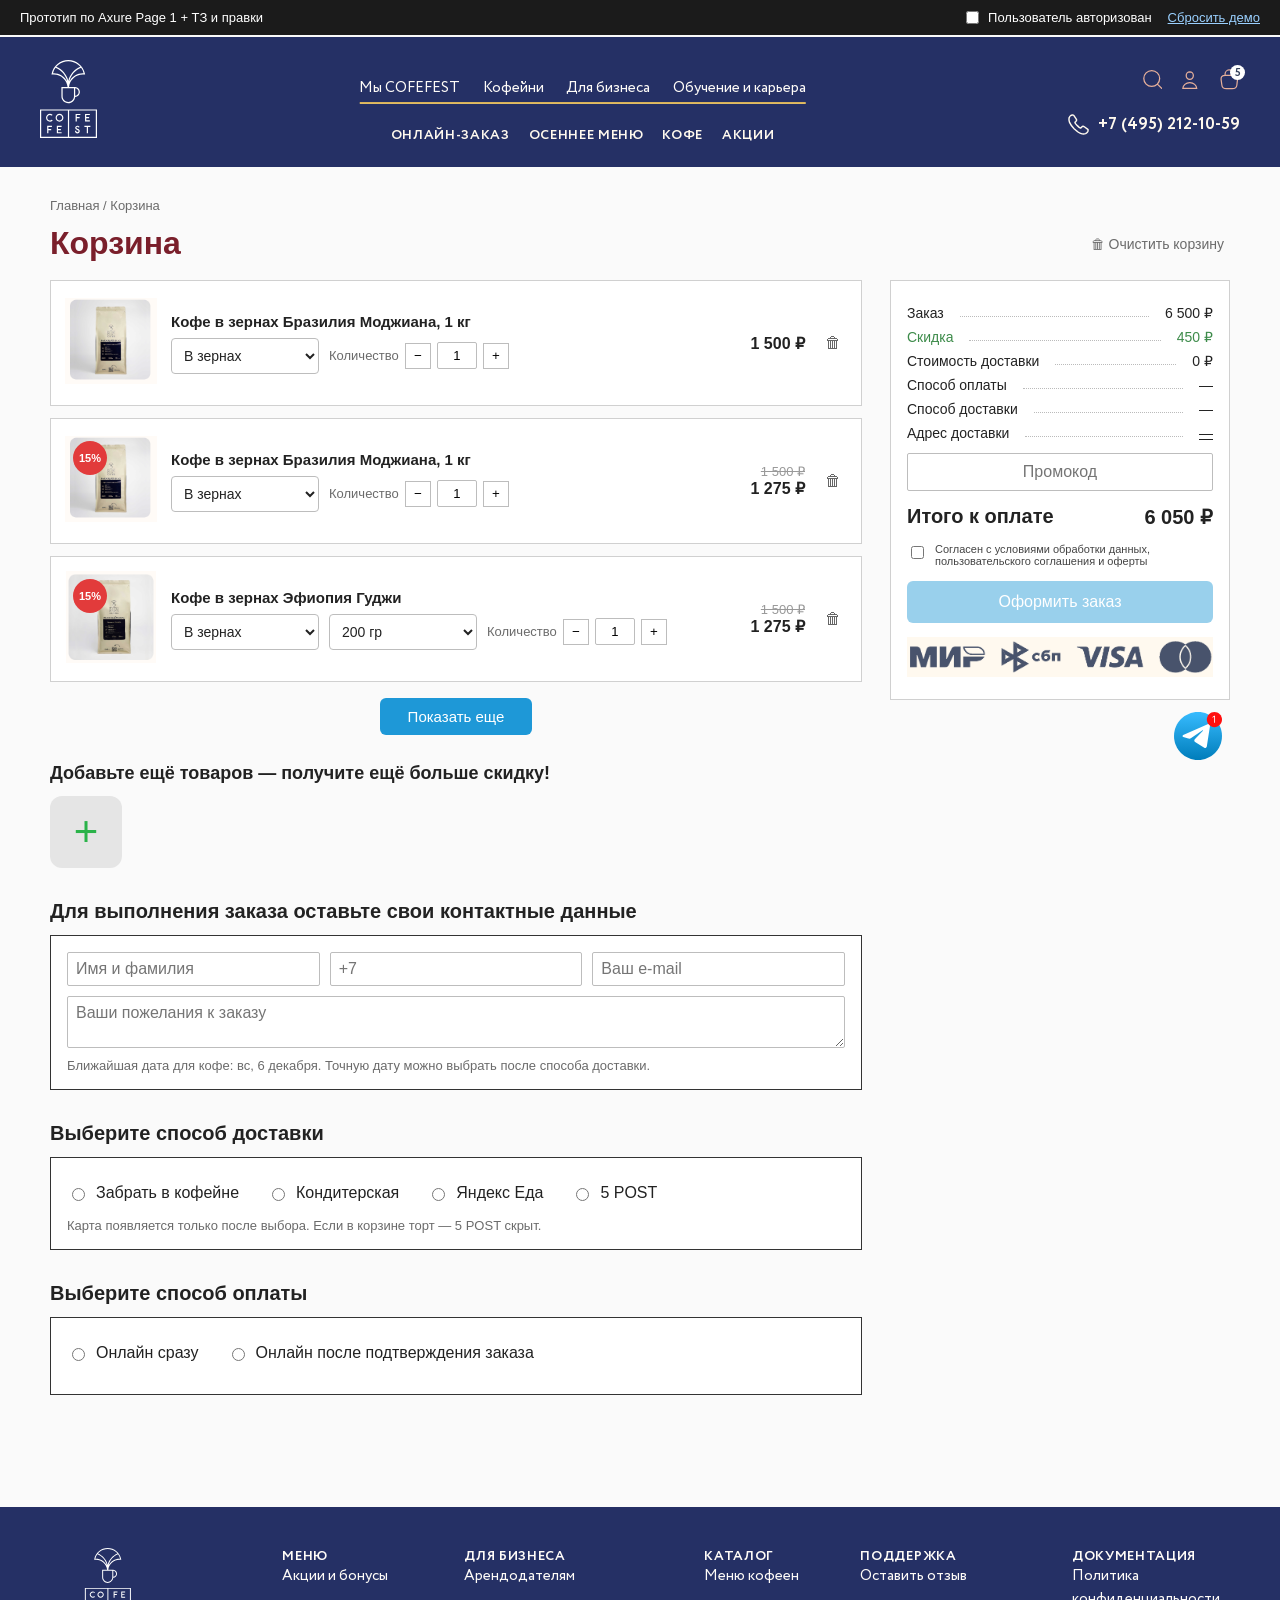
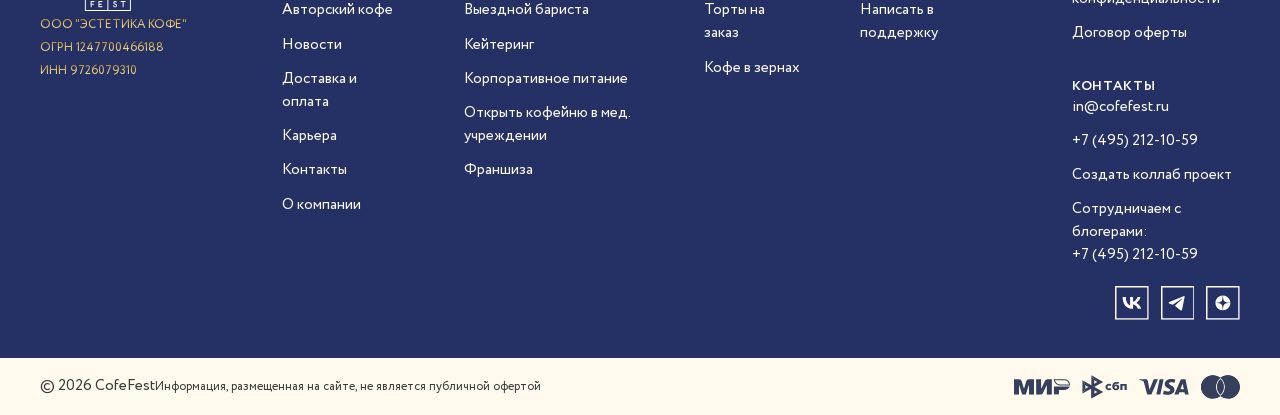
<file: success.html>
<!DOCTYPE html>
<html lang="ru">
<head>
  <meta charset="UTF-8">
  <meta name="viewport" content="width=device-width, initial-scale=1">
  <title>Заказ оформлен — CofeFest</title>
  <link rel="stylesheet" href="css/styles.css">
  <link rel="stylesheet" href="css/header.css">
  <link rel="stylesheet" href="css/footer.css">
</head>
<body>
  <div class="ax-bar"><span>Результат</span><a href="index.html">На главную</a></div>
<header class="header">
<div class="container">
    <button type="button" class="header__burger mobile" alt="Меню" name="Menu">
        <svg width="28" height="17" viewBox="0 0 28 17" fill="none" xmlns="http://www.w3.org/2000/svg">
            <path d="M1 8.44336H26" stroke="white" stroke-linecap="round" stroke-linejoin="round"></path>
            <path d="M1 0.568359H26" stroke="white" stroke-linecap="round" stroke-linejoin="round"></path>
            <path d="M1 16.3184H26" stroke="white" stroke-linecap="round" stroke-linejoin="round"></path>
        </svg>
    </button>
    <a href="index.html" class="header__logo" title="CofeFest">
        <svg xmlns="http://www.w3.org/2000/svg" width="57" height="78" viewBox="0 0 57 78" fill="none">
            <path d="M11.9375 66.957H8.37695V68.9434H11.2021V70.1475H8.37695V73.3701H7.17773V65.751H11.9375V66.957Z" fill="white"></path>
            <path d="M21.6299 66.9629H18.0332V68.9766H20.8877V70.1904H18.0332V72.1582H21.6299V73.3701H16.8262V65.751H21.6299V66.9629Z" fill="white"></path>
            <path d="M9.95703 53.7666C10.8598 53.7667 11.7402 54.083 12.4385 54.6562L12.6621 54.8408L11.8125 55.6943L11.6299 55.5518C11.1489 55.1726 10.5698 54.9727 9.95801 54.9727C8.45823 54.9729 7.23828 56.1976 7.23828 57.7031C7.2384 59.2085 8.4583 60.4324 9.95801 60.4326C10.5753 60.4326 11.1842 60.2164 11.667 59.8242V59.8223L11.8486 59.6729L12.6973 60.5254L12.4795 60.7109C11.7738 61.3065 10.8782 61.6356 9.95703 61.6357C7.79554 61.6357 6.0372 59.869 6.03711 57.7012C6.03711 55.5315 7.79548 53.7666 9.95703 53.7666Z" fill="white"></path>
            <path fill-rule="evenodd" clip-rule="evenodd" d="M19.4961 53.7812C21.6521 53.7812 23.4053 55.5409 23.4053 57.7051C23.405 59.8691 21.65 61.6279 19.4961 61.6279C17.3422 61.6278 15.5881 59.8671 15.5879 57.7051C15.5879 55.541 17.342 53.7814 19.4961 53.7812ZM19.4961 54.9854C18.0018 54.9855 16.7863 56.2062 16.7861 57.7061C16.7861 59.2061 18.0017 60.4276 19.4961 60.4277C20.9905 60.4277 22.207 59.2062 22.207 57.7061C22.2068 56.2061 20.9904 54.9854 19.4961 54.9854Z" fill="white"></path>
            <path d="M37.376 65.627C38.5443 65.627 39.0514 66.2267 39.4697 66.8408L39.5361 66.9365L38.6514 67.749L38.5703 67.5947C38.3952 67.2618 38.0815 66.8184 37.376 66.8184C36.851 66.8186 36.4259 67.2455 36.4258 67.7725C36.4258 68.2645 36.8842 68.5385 37.3359 68.6885L37.5293 68.7441C38.9425 69.1177 39.7538 69.9793 39.7539 71.1074C39.7539 72.4226 38.6863 73.4922 37.3779 73.4922C36.0679 73.492 35.0029 72.4225 35.0029 71.1074V70.8447H36.1875V71.1074C36.1875 71.7659 36.7202 72.3006 37.376 72.3008C38.032 72.3008 38.5654 71.766 38.5654 71.1074C38.5652 70.331 37.6293 70 37.2256 69.8945C35.9467 69.5579 35.2402 68.8027 35.2402 67.7705C35.2404 66.5888 36.1988 65.6272 37.376 65.627Z" fill="white"></path>
            <path d="M50.3701 66.9697H47.9854V73.3574H46.7861V66.9697H44.4014V65.7646H50.3701V66.9697Z" fill="white"></path>
            <path d="M40.3613 55.0977H36.8027V57.085H39.626V58.2891H36.8027V61.5107H35.6016V53.8926H40.3613V55.0977Z" fill="white"></path>
            <path d="M49.8574 55.1055H46.2607V57.1182H49.1152V58.3311H46.2607V60.2998H49.8574V61.5107H45.0537V53.8926H49.8574V55.1055Z" fill="white"></path>
            <path fill-rule="evenodd" clip-rule="evenodd" d="M57 49.3936V78H0V49.3936H57ZM1.19922 50.5977V76.7959H27.918V50.5977H1.19922ZM29.1172 50.5977V76.7959H55.8008V50.5977H29.1172Z" fill="white"></path>
            <path fill-rule="evenodd" clip-rule="evenodd" d="M28.2568 0C36.409 0.000159142 43.4387 5.79714 44.9756 13.7822L44.9736 13.7861L45.1309 14.6035L44.3047 14.5127C43.7999 14.4572 43.2877 14.4297 42.7793 14.4297C35.7051 14.4297 29.6956 19.9271 29.0303 26.9727L34.9131 26.9697C34.9331 26.9698 34.9515 26.9707 34.9697 26.9707L35.1924 26.9805C37.7905 27.1266 39.8827 29.3313 39.8828 31.9541C39.8828 34.5956 37.7739 36.8003 35.1572 36.9297C34.8384 40.4663 31.8519 43.2177 28.3047 43.2178C24.5068 43.2178 21.416 40.115 21.416 36.3008V26.9707H27.5742C26.9106 19.9253 20.9003 14.4278 13.8262 14.4277C13.3176 14.4277 12.8047 14.4552 12.2998 14.5107L11.4746 14.6016L11.6309 13.7842C13.166 5.79701 20.1581 0 28.2568 0ZM22.6396 36.2998C22.6399 39.4349 25.1813 41.9854 28.3047 41.9854C31.4279 41.9852 33.9685 39.4349 33.9688 36.2998V28.1992H22.6396V36.2998ZM35.1924 35.6963C37.1457 35.5538 38.6572 33.9352 38.6572 31.9541C38.6571 29.9713 37.1474 28.3543 35.1924 28.21V35.6963ZM41.1113 7.84473C35.2515 10.1588 30.8531 15.2881 29.3955 21.418C31.9876 16.3862 37.352 13.1147 43.0459 13.2012L43.5957 13.2197C43.1203 11.2906 42.2851 9.48536 41.1113 7.84473ZM15.4844 7.84082C14.3161 9.48145 13.4832 11.2906 13.0078 13.2197C13.145 13.2123 13.2819 13.2068 13.418 13.2031L13.8262 13.1982C19.4206 13.1983 24.6558 16.4551 27.21 21.4141C25.7486 15.2823 21.3479 10.1529 15.4844 7.84082ZM28.2588 1.23047C24.6987 1.23047 21.2064 2.46744 18.4238 4.71289C17.6443 5.34365 16.9179 6.05416 16.2656 6.83105C22.2249 9.30227 26.6829 14.461 28.3047 20.7334C29.9264 14.4648 34.3801 9.30999 40.332 6.83691C39.6741 6.05817 38.944 5.34365 38.1572 4.71289C35.3564 2.46759 31.8426 1.23056 28.2588 1.23047Z" fill="white"></path>
        </svg>
    </a>
    <nav class="header__nav desktop">
        <ul class="header__top-list">
            <li class="header__top-list__item">
                <span class="header__top-list__item-link menu">Мы COFEFEST</span>
                <nav class="services-popup-list">
                    <a href="index.html" title="О нас"><span>О нас</span></a>
                    <a href="index.html" title="Новости"><span>Новости</span></a>
                    <a href="index.html" title="Галерея"><span>Галерея</span></a>
                </nav>
            </li>
            <li class="header__top-list__item">
                <span class="header__top-list__item-link menu">Кофейни</span>
                <nav class="services-popup-list">
                    <a href="index.html" title="Меню"><span>Меню</span></a>
                    <a href="index.html" title="Авторский кофе"><span>Авторский кофе</span></a>
                    <a href="index.html" title="Наши адреса"><span>Наши адреса</span></a>
                </nav>
            </li>
            <li class="header__top-list__item">
                <span class="header__top-list__item-link menu">Для бизнеса</span>
                <nav class="services-popup-list">
                    <a href="index.html" title="Каппинг"><span>Каппинг</span></a>
                    <a href="index.html" title="Для бизнеса"><span>Для бизнеса</span></a>
                    <a href="index.html" title="Франшиза"><span>Франшиза</span></a>
                    <a href="index.html" title="Кофе для бизнеса"><span>Кофе для бизнеса</span></a>
                    <a href="index.html" title="Корпоративное питание"><span>Корпоративное питание</span></a>
                    <a href="index.html" title="Кейтеринг"><span>Кейтеринг</span></a>
                    <a href="index.html" title="Выездной бариста"><span>Выездной бариста</span></a>
                    <a href="index.html" title="Оборудование"><span>Оборудование</span></a>
                </nav>
            </li>
            <li class="header__top-list__item">
                <span class="header__top-list__item-link menu">Обучение и карьера</span>
                <nav class="services-popup-list">
                    <a href="index.html" title="Карьера"><span>Карьера</span></a>
                </nav>
            </li>
        </ul>
        <div class="header__search-block">
            <div>
                <label>
                    <input class="header__search-input" type="text" placeholder="Поиск">
                    <button type="button" class="header__search-enter-icon">
                        <svg class="search-arrow"><use href="sprite.svg#slim-arrow" xlink:href="sprite.svg#slim-arrow"></use></svg>
                    </button>
                    <button type="button" class="header__search-close-icon">
                        <svg class="crest"><use href="sprite.svg#crest" xlink:href="sprite.svg#crest"></use></svg>
                    </button>
                </label>
            </div>
            <div class="header__search-result">
                <ul class="box-header-search__list"></ul>
            </div>
        </div>
        <ul class="header__bottom-list">
            <li class="header__bottom-list__item menu">
                <a href="index.html" class="header__bottom-list__item-link heading5" title="Онлайн-заказ">Онлайн-заказ</a>
            </li>
            <li class="header__bottom-list__item menu">
                <a href="index.html" class="header__bottom-list__item-link heading5" title="Осеннее меню">Осеннее меню</a>
            </li>
            <li class="header__bottom-list__item menu">
                <a href="index.html" class="header__bottom-list__item-link heading5" title="Кофе">Кофе</a>
            </li>
            <li class="header__bottom-list__item menu">
                <a href="index.html" class="header__bottom-list__item-link heading5" title="Акции">Акции</a>
            </li>
        </ul>
    </nav>
    <div class="header__right">
        <div class="header__right-btns-wrapper">
            <a class="header__tg" href="https://t.me/cofefestsupport" target="_blank" rel="noopener">
                <svg viewBox="0 0 21 21" xmlns="http://www.w3.org/2000/svg"><path d="M19.6198 2.26307C19.4692 2.13402 19.2859 2.04832 19.0897 2.01527C18.8935 1.98221 18.6919 2.00307 18.5068 2.07557L1.69345 8.62667C1.47366 8.71231 1.28774 8.86623 1.1635 9.0654C1.03927 9.26458 0.98341 9.49829 1.00428 9.73158C1.02515 9.96487 1.12162 10.1852 1.27927 10.3596C1.43691 10.5339 1.64725 10.653 1.87881 10.6989L6.44244 11.6042V17.1911C6.44016 17.406 6.50336 17.6166 6.62377 17.7953C6.74418 17.9741 6.91619 18.1126 7.11729 18.1927C7.25201 18.2487 7.39654 18.2777 7.54259 18.278C7.68531 18.2776 7.82652 18.2491 7.95803 18.1941C8.08954 18.1391 8.20873 18.0587 8.30867 17.9577L10.9138 15.3739L14.7577 18.7288C14.9557 18.9032 15.2114 18.9997 15.4763 19C15.5915 18.9999 15.7059 18.9819 15.8154 18.9466C15.9961 18.8898 16.1586 18.787 16.2867 18.6484C16.4148 18.5099 16.504 18.3404 16.5454 18.157L19.9721 3.32694C20.0168 3.13461 20.0076 2.93381 19.9456 2.74628C19.8835 2.55875 19.7708 2.39165 19.6198 2.26307ZM1.73024 9.66769C1.72117 9.58961 1.73892 9.51079 1.78061 9.44395C1.8223 9.37712 1.8855 9.32619 1.95999 9.29939L17.372 3.29427L6.72233 10.9226L2.02173 9.99019C1.94365 9.97679 1.8724 9.93767 1.81951 9.87915C1.76661 9.82063 1.73516 9.74613 1.73024 9.66769ZM7.7933 17.4466C7.74234 17.4971 7.67741 17.5316 7.60673 17.5455C7.53604 17.5595 7.46278 17.5523 7.39619 17.525C7.32961 17.4976 7.2727 17.4513 7.23266 17.3918C7.19262 17.3324 7.17125 17.2625 7.17125 17.1911V12.1074L10.3656 14.8954L7.7933 17.4466ZM19.2617 3.16546L15.835 17.9955C15.8209 18.0565 15.7911 18.1129 15.7484 18.159C15.7058 18.2052 15.6518 18.2395 15.5917 18.2587C15.5316 18.278 15.4675 18.2814 15.4057 18.2686C15.3439 18.2559 15.2865 18.2275 15.2391 18.1861L7.39037 11.3358L19.2028 2.8746C19.2339 2.91565 19.2553 2.96308 19.2655 3.01341C19.2757 3.06374 19.2744 3.1157 19.2617 3.16546Z"></path></svg>
            </a>
            <button type="button" class="header__search desktop" id="header-search">
                <svg class="search-icon"><use href="sprite.svg#search-header" xlink:href="sprite.svg#search-header"></use></svg>
            </button>
            <a href="index.html" class="header__account" title="Аккаунт пользователя">
                <svg class="profile"><use href="sprite.svg#profile" xlink:href="sprite.svg#profile"></use></svg>
            </a>
            <a href="cart.html" class="header__cart" title="Корзина">
                <svg class="bag"><use href="sprite.svg#bag" xlink:href="sprite.svg#bag"></use></svg>
                <div class="header__cart-value"><span data-cart-count>0</span></div>
            </a>
        </div>
        <a href="tel:+74952121059" class="header__right-tel-link desktop" title="Контактный телефон">
            <svg class="phone-icon"><use href="sprite.svg#phone" xlink:href="sprite.svg#phone"></use></svg>
            <span>+7 (495) 212-10-59</span>
        </a>
    </div>
    <div class="header__burger-menu mobile">
        <div class="search-block search-block--long">
            <div>
                <input class="search-block__input" type="text" placeholder="Поиск">
            </div>
        </div>
        <div class="burger-menu__accordion accordion">
            <div class="acc-item">
                <div class="acc-head">
                    <p class="heading4">Интернет-магазин</p>
                    <svg class="arrow"><use href="sprite.svg#arrow" xlink:href="sprite.svg#arrow"></use></svg>
                </div>
                <div class="acc-content menu">
                    <div class="content">
                        <a href="index.html" title="Интернет-магазин" class="burger-menu__link">Интернет-магазин</a>
                    </div>
                </div>
            </div>
            <div class="acc-item">
                <div class="acc-head">
                    <p class="heading4">Адреса кофеен</p>
                    <svg class="arrow"><use href="sprite.svg#arrow" xlink:href="sprite.svg#arrow"></use></svg>
                </div>
                <div class="acc-content menu">
                    <div class="content">
                        <a href="index.html" title="Адреса кофеен" class="burger-menu__link">Адреса кофеен</a>
                    </div>
                </div>
            </div>
            <div class="acc-item">
                <div class="acc-head">
                    <p class="heading4">Акции</p>
                    <svg class="arrow"><use href="sprite.svg#arrow" xlink:href="sprite.svg#arrow"></use></svg>
                </div>
                <div class="acc-content menu">
                    <div class="content">
                        <a href="index.html" title="Акции" class="burger-menu__link">Акции</a>
                    </div>
                </div>
            </div>
            <div class="acc-item">
                <div class="acc-head">
                    <p class="heading4">О компании</p>
                    <svg class="arrow"><use href="sprite.svg#arrow" xlink:href="sprite.svg#arrow"></use></svg>
                </div>
                <div class="acc-content menu">
                    <div class="content">
                        <a href="index.html" title="Авторский кофе" class="burger-menu__link">Авторский кофе</a>
                        <a href="index.html" title="О нас" class="burger-menu__link">О нас</a>
                        <a href="index.html" title="Новости" class="burger-menu__link">Новости</a>
                        <a href="index.html" title="Карьера" class="burger-menu__link">Карьера</a>
                        <a href="index.html" title="Доставка и оплата" class="burger-menu__link">Доставка и оплата</a>
                    </div>
                </div>
            </div>
            <div class="acc-item">
                <div class="acc-head">
                    <p class="heading4">Услуги</p>
                    <svg class="arrow"><use href="sprite.svg#arrow" xlink:href="sprite.svg#arrow"></use></svg>
                </div>
                <div class="acc-content menu">
                    <div class="content">
                        <a href="index.html" title="Каппинг" class="burger-menu__link">Каппинг</a>
                        <a href="index.html" title="Франшиза" class="burger-menu__link">Франшиза</a>
                        <a href="index.html" title="Для бизнеса" class="burger-menu__link">Для бизнеса</a>
                        <a href="index.html" title="Кофе для бизнеса" class="burger-menu__link">Кофе для бизнеса</a>
                        <a href="index.html" title="Корпоративное питание" class="burger-menu__link">Корпоративное питание</a>
                        <a href="index.html" title="Кейтеринг" class="burger-menu__link">Кейтеринг</a>
                        <a href="index.html" title="Выездной бариста" class="burger-menu__link">Выездной бариста</a>
                        <a href="index.html" title="Оборудование" class="burger-menu__link">Оборудование</a>
                    </div>
                </div>
            </div>
            <div class="acc-item">
                <div class="acc-head">
                    <p class="heading4">Меню кофеен</p>
                    <svg class="arrow"><use href="sprite.svg#arrow" xlink:href="sprite.svg#arrow"></use></svg>
                </div>
                <div class="acc-content menu">
                    <div class="content">
                        <a href="index.html" title="Меню кофеен" class="burger-menu__link">Меню кофеен</a>
                    </div>
                </div>
            </div>
            <div class="acc-item">
                <div class="acc-head">
                    <p class="heading4">Кофе в зёрнах</p>
                    <svg class="arrow"><use href="sprite.svg#arrow" xlink:href="sprite.svg#arrow"></use></svg>
                </div>
                <div class="acc-content menu">
                    <div class="content">
                        <a href="index.html" title="Кофе зерновой" class="burger-menu__link">Кофе зерновой</a>
                    </div>
                </div>
            </div>
        </div>
    </div>
</div>
</header>
  <main class="page wrap">
    <div class="success">
      <h1 class="page-title" id="successTitle">Заказ оформлен</h1>
      <p id="successText"></p>
      <div id="successDetails"></div>
      <p><a class="cta" href="index.html" style="display:inline-block;text-decoration:none">Вернуться на сайт</a></p>
    </div>
  </main>
<footer class="footer">
    <div class="footer__top">
        <div class="container">
        <div class="footer__info">
                        <a href="index.html" class="footer__top-logo" title="CofeFest">
                <svg xmlns="http://www.w3.org/2000/svg" width="57" height="78" viewBox="0 0 57 78" fill="none">
                    <path d="M11.9375 66.957H8.37695V68.9434H11.2021V70.1475H8.37695V73.3701H7.17773V65.751H11.9375V66.957Z" fill="white"></path>
                    <path d="M21.6299 66.9629H18.0332V68.9766H20.8877V70.1904H18.0332V72.1582H21.6299V73.3701H16.8262V65.751H21.6299V66.9629Z" fill="white"></path>
                    <path d="M9.95703 53.7666C10.8598 53.7667 11.7402 54.083 12.4385 54.6562L12.6621 54.8408L11.8125 55.6943L11.6299 55.5518C11.1489 55.1726 10.5698 54.9727 9.95801 54.9727C8.45823 54.9729 7.23828 56.1976 7.23828 57.7031C7.2384 59.2085 8.4583 60.4324 9.95801 60.4326C10.5753 60.4326 11.1842 60.2164 11.667 59.8242V59.8223L11.8486 59.6729L12.6973 60.5254L12.4795 60.7109C11.7738 61.3065 10.8782 61.6356 9.95703 61.6357C7.79554 61.6357 6.0372 59.869 6.03711 57.7012C6.03711 55.5315 7.79548 53.7666 9.95703 53.7666Z" fill="white"></path>
                    <path fill-rule="evenodd" clip-rule="evenodd" d="M19.4961 53.7812C21.6521 53.7812 23.4053 55.5409 23.4053 57.7051C23.405 59.8691 21.65 61.6279 19.4961 61.6279C17.3422 61.6278 15.5881 59.8671 15.5879 57.7051C15.5879 55.541 17.342 53.7814 19.4961 53.7812ZM19.4961 54.9854C18.0018 54.9855 16.7863 56.2062 16.7861 57.7061C16.7861 59.2061 18.0017 60.4276 19.4961 60.4277C20.9905 60.4277 22.207 59.2062 22.207 57.7061C22.2068 56.2061 20.9904 54.9854 19.4961 54.9854Z" fill="white"></path>
                    <path d="M37.376 65.627C38.5443 65.627 39.0514 66.2267 39.4697 66.8408L39.5361 66.9365L38.6514 67.749L38.5703 67.5947C38.3952 67.2618 38.0815 66.8184 37.376 66.8184C36.851 66.8186 36.4259 67.2455 36.4258 67.7725C36.4258 68.2645 36.8842 68.5385 37.3359 68.6885L37.5293 68.7441C38.9425 69.1177 39.7538 69.9793 39.7539 71.1074C39.7539 72.4226 38.6863 73.4922 37.3779 73.4922C36.0679 73.492 35.0029 72.4225 35.0029 71.1074V70.8447H36.1875V71.1074C36.1875 71.7659 36.7202 72.3006 37.376 72.3008C38.032 72.3008 38.5654 71.766 38.5654 71.1074C38.5652 70.331 37.6293 70 37.2256 69.8945C35.9467 69.5579 35.2402 68.8027 35.2402 67.7705C35.2404 66.5888 36.1988 65.6272 37.376 65.627Z" fill="white"></path>
                    <path d="M50.3701 66.9697H47.9854V73.3574H46.7861V66.9697H44.4014V65.7646H50.3701V66.9697Z" fill="white"></path>
                    <path d="M40.3613 55.0977H36.8027V57.085H39.626V58.2891H36.8027V61.5107H35.6016V53.8926H40.3613V55.0977Z" fill="white"></path>
                    <path d="M49.8574 55.1055H46.2607V57.1182H49.1152V58.3311H46.2607V60.2998H49.8574V61.5107H45.0537V53.8926H49.8574V55.1055Z" fill="white"></path>
                    <path fill-rule="evenodd" clip-rule="evenodd" d="M57 49.3936V78H0V49.3936H57ZM1.19922 50.5977V76.7959H27.918V50.5977H1.19922ZM29.1172 50.5977V76.7959H55.8008V50.5977H29.1172Z" fill="white"></path>
                    <path fill-rule="evenodd" clip-rule="evenodd" d="M28.2568 0C36.409 0.000159142 43.4387 5.79714 44.9756 13.7822L44.9736 13.7861L45.1309 14.6035L44.3047 14.5127C43.7999 14.4572 43.2877 14.4297 42.7793 14.4297C35.7051 14.4297 29.6956 19.9271 29.0303 26.9727L34.9131 26.9697C34.9331 26.9698 34.9515 26.9707 34.9697 26.9707L35.1924 26.9805C37.7905 27.1266 39.8827 29.3313 39.8828 31.9541C39.8828 34.5956 37.7739 36.8003 35.1572 36.9297C34.8384 40.4663 31.8519 43.2177 28.3047 43.2178C24.5068 43.2178 21.416 40.115 21.416 36.3008V26.9707H27.5742C26.9106 19.9253 20.9003 14.4278 13.8262 14.4277C13.3176 14.4277 12.8047 14.4552 12.2998 14.5107L11.4746 14.6016L11.6309 13.7842C13.166 5.79701 20.1581 0 28.2568 0ZM22.6396 36.2998C22.6399 39.4349 25.1813 41.9854 28.3047 41.9854C31.4279 41.9852 33.9685 39.4349 33.9688 36.2998V28.1992H22.6396V36.2998ZM35.1924 35.6963C37.1457 35.5538 38.6572 33.9352 38.6572 31.9541C38.6571 29.9713 37.1474 28.3543 35.1924 28.21V35.6963ZM41.1113 7.84473C35.2515 10.1588 30.8531 15.2881 29.3955 21.418C31.9876 16.3862 37.352 13.1147 43.0459 13.2012L43.5957 13.2197C43.1203 11.2906 42.2851 9.48536 41.1113 7.84473ZM15.4844 7.84082C14.3161 9.48145 13.4832 11.2906 13.0078 13.2197C13.145 13.2123 13.2819 13.2068 13.418 13.2031L13.8262 13.1982C19.4206 13.1983 24.6558 16.4551 27.21 21.4141C25.7486 15.2823 21.3479 10.1529 15.4844 7.84082ZM28.2588 1.23047C24.6987 1.23047 21.2064 2.46744 18.4238 4.71289C17.6443 5.34365 16.9179 6.05416 16.2656 6.83105C22.2249 9.30227 26.6829 14.461 28.3047 20.7334C29.9264 14.4648 34.3801 9.30999 40.332 6.83691C39.6741 6.05817 38.944 5.34365 38.1572 4.71289C35.3564 2.46759 31.8426 1.23056 28.2588 1.23047Z" fill="white"></path>
                </svg>
            </a>
                        <ul class="footer__info-list">
                <li>ООО "ЭСТЕТИКА КОФЕ"</li>
<li>ОГРН 1247700466188</li>
<li>ИНН 9726079310</li>            </ul>
            </div>
                        <div class="footer__top-block block1">
                <p class="footer__top-block__heading heading5">Меню</p>
                <ul class="footer__top-block__list">
                                        <li class="footer__top-block__list-item">
                                                                                    <a id="" href="index.html" title="Акции и бонусы" class="menu">Акции и бонусы</a>
                                                                        </li>
                                        <li class="footer__top-block__list-item">
                                                                                    <a id="" href="index.html" title="Авторский кофе" class="menu">Авторский кофе</a>
                                                                        </li>
                                        <li class="footer__top-block__list-item">
                                                                                    <a id="" href="index.html" title="Новости" class="menu">Новости</a>
                                                                        </li>
                                        <li class="footer__top-block__list-item">
                                                                                    <a id="" href="index.html" title="Доставка и оплата" class="menu">Доставка и оплата</a>
                                                                        </li>
                                        <li class="footer__top-block__list-item">
                                                                                    <a id="" href="index.html" title="Карьера" class="menu">Карьера</a>
                                                                        </li>
                                        <li class="footer__top-block__list-item">
                                                                                    <a id="" href="index.html" title="Контакты" class="menu">Контакты</a>
                                                                        </li>
                                        <li class="footer__top-block__list-item">
                                                                                    <a id="" href="index.html" title="О компании" class="menu">О компании</a>
                                                                        </li>
                                    </ul>
                            </div>
                            <div class="footer__top-block block2">
                <p class="footer__top-block__heading heading5">Для Бизнеса</p>
                <ul class="footer__top-block__list">
                                        <li class="footer__top-block__list-item">
                                                                                    <a id="" href="index.html" title="Арендодателям" class="menu">Арендодателям</a>
                                                                        </li>
                                        <li class="footer__top-block__list-item">
                                                                                    <a id="" href="index.html" title="Выездной бариста" class="menu">Выездной бариста</a>
                                                                        </li>
                                        <li class="footer__top-block__list-item">
                                                                                    <a id="" href="index.html" title="Кейтеринг" class="menu">Кейтеринг</a>
                                                                        </li>
                                        <li class="footer__top-block__list-item">
                                                                                    <a id="" href="index.html" title="Корпоративное питание" class="menu">Корпоративное питание</a>
                                                                        </li>
                                        <li class="footer__top-block__list-item">
                                                                                    <a id="" href="index.html" title="Открыть кофейню в мед. учреждении" class="menu">Открыть кофейню в мед. учреждении</a>
                                                                        </li>
                                        <li class="footer__top-block__list-item">
                                                                                    <a id="" href="index.html" title="Франшиза" class="menu">Франшиза</a>
                                                                        </li>
                                    </ul>
                            </div>
                            <div class="footer__top-block block3">
                <p class="footer__top-block__heading heading5">Каталог</p>
                <ul class="footer__top-block__list">
                                        <li class="footer__top-block__list-item">
                                                                                    <a id="" href="index.html" title="Меню кофеен" class="menu">Меню кофеен</a>
                                                                        </li>
                                        <li class="footer__top-block__list-item">
                                                                                    <a id="" href="index.html" title="Торты на заказ" class="menu">Торты на заказ</a>
                                                                        </li>
                                        <li class="footer__top-block__list-item">
                                                                                    <a id="" href="index.html" title="Кофе в зернах" class="menu">Кофе в зернах</a>
                                                                        </li>
                                    </ul>
                            </div>
                            <div class="footer__top-block block4">
                <p class="footer__top-block__heading heading5">Поддержка</p>
                <ul class="footer__top-block__list">
                                        <li class="footer__top-block__list-item">
                                                                                    <a id="text-us" href="#" title="Оставить отзыв" class="menu">Оставить отзыв</a>
                                                                        </li>
                                        <li class="footer__top-block__list-item">
                                                                                    <a id="text-us" href="#" title="Написать в поддержку" class="menu">Написать в поддержку</a>
                                                                        </li>
                                    </ul>
                            </div>
                            <div class="footer__top-right">
                                <div class="footer__top-block block6">
                    <p class="footer__top-block__heading heading5">Документация</p>
                    <ul class="footer__top-block__list">
                                                <li class="footer__top-block__list-item">
                                                        <a href="assets/docs/privacy.pdf" target="_blank" class="menu" title="Политика конфиденциальности">Политика конфиденциальности</a>
                                                    </li>
                                                <li class="footer__top-block__list-item">
                                                        <a href="assets/docs/offer.pdf" target="_blank" class="menu" title="Договор оферты">Договор оферты</a>
                                                    </li>
                                            </ul>
                </div>                <div class="footer__top-block block5">
                    <p class="footer__top-block__heading heading5">Контакты</p>
                    <ul class="footer__top-block__list">
                                                <li class="footer__top-block__list-item">
                                                        <a href="mailto:in@cofefest.ru" target="_blank" class="menu" title="in@cofefest.ru">in@cofefest.ru</a>
                                                    </li>
                                                <li class="footer__top-block__list-item">
                                                        <a href="tel:+74952121059" target="_blank" class="menu" title="+7 (495) 212-10-59">+7 (495) 212-10-59</a>
                                                    </li>
                                                <li class="footer__top-block__list-item">
                                                        <a href="mailto:in@cofefest.ru" target="_blank" class="menu" title="Создать коллаб проект ">Создать коллаб проект </a>
                                                    </li>
                                                <li class="footer__top-block__list-item">
                                                        <a href="tel:+74952121059" target="_blank" class="menu" title="Сотрудничаем с блогерами: <br>+7 (495) 212-10-59</br><br>">Сотрудничаем с блогерами: <br>+7 (495) 212-10-59</br><br></a>
                                                    </li>
                                            </ul>
                </div>            </div>
                   <ul class="footer__top-social">
                   <li class="footer__top-social__item">
                    <a href="https://rutube.ru/channel/65639700" target="_blank" title="rutube" class="footer__top-social__item-link">
                        <!--svg class="icon-link">
                            <use xlink:href="sprite.svg#youtube" />
                        </svg>-->
                    </a>
                </li>	

                <li class="footer__top-social__item">
                    <a href="https://vk.com/cofefest" target="_blank" title="vk" class="footer__top-social__item-link">
                        <svg>
                            <use xlink:href="sprite.svg#vk" />
                        </svg>
                    </a>
                </li>
                <li class="footer__top-social__item">
                    <a href="https://t.me/cofefest" target="_blank" title="telegram" class="footer__top-social__item-link">
                        <svg class="icon-link telegram">
                            <use xlink:href="sprite.svg#telegram" />
                        </svg>
                    </a>
                </li>
                <li class="footer__top-social__item">
                    <a href="https://dzen.ru/cofefest" target="_blank" title="dzen" class="footer__top-social__item-link">
                        <svg class="icon-link">
                            <use xlink:href="sprite.svg#dzen" />
                        </svg>
                    </a>
                </li>
            </ul>
        </div>
    </div>
    <div class="footer__bottom menu">
        <div class="container">
            <p class="footer__bottom-left">© 2026 CofeFest</p>
            <p class="footer__bottom-center">Информация, размещенная на сайте, не является публичной офертой</p>
            <img src="assets/pay-logos-footer.svg" alt="logo" class="footer__bottom-logos">
        </div>
    </div>
        <a class="whatsapp" href="https://t.me/cofefestsupport">
    <div class="chat-container">
        <div class="message">
            <svg width="76" height="76" viewBox="0 0 76 76" fill="none" xmlns="http://www.w3.org/2000/svg">
            <path d="M38 76C58.9868 76 76 58.9868 76 38C76 17.0132 58.9868 0 38 0C17.0132 0 0 17.0132 0 38C0 58.9868 17.0132 76 38 76Z" fill="url(#paint0_linear_25_31)"/>
            <path d="M56.9636 22.281C57.3018 20.0947 55.2232 18.3691 53.2792 19.2226L14.5616 36.2216C13.1676 36.8337 13.2696 38.9454 14.7154 39.4057L22.6998 41.9485C24.2239 42.4338 25.8739 42.1827 27.2047 41.2634L45.2064 28.8265C45.7493 28.4514 46.341 29.2234 45.8771 29.7013L32.9191 43.0611C31.6621 44.3571 31.9116 46.5533 33.4237 47.5014L47.9316 56.5991C49.5588 57.6194 51.652 56.5945 51.9563 54.628L56.9636 22.281Z" fill="white"/>
                                    <path d="M64 24C70.6274 24 76 18.6274 76 12C76 5.37258 70.6274 0 64 0C57.3726 0 52 5.37258 52 12C52 18.6274 57.3726 24 64 24Z" fill="#FF0F0F"/>
                    <path d="M64.9645 6.0909V17H63.6435V7.4759H63.5795L60.9162 9.2443V7.902L63.6435 6.0909H64.9645Z" fill="white"/>
                                <defs>
                <linearGradient id="paint0_linear_25_31" x1="38" y1="0" x2="38" y2="76" gradientUnits="userSpaceOnUse">
                <stop stop-color="#37BBFE"/>
                <stop offset="1" stop-color="#007DBB"/>
                </linearGradient>
                </defs>
            </svg>
        </div>
    </div>
    </a>
</footer>
    <script src="js/header.js"></script>
  <script src="js/app.js"></script>
  <script>CartApp.renderSuccess();</script>
</body>
</html>
</file>
<file: css/styles.css>
:root {
  --navy: #1b2748;
  --navy-2: #15203a;
  --burgundy: #7a1f2b;
  --blue: #1e98d7;
  --blue-hover: #1780b8;
  --green: #3d8b4a;
  --text: #222;
  --muted: #6b6b6b;
  --line: #d0d0d0;
  --bg: #fff;
  --soft: #f6f6f6;
  --danger: #c0392b;
  --shadow: 0 8px 24px rgba(0, 0, 0, .08);
  --radius: 6px;
  --max: 1180px;
}

* { box-sizing: border-box; }
html { scroll-behavior: smooth; }
body {
  margin: 0;
  font-family: Arial, Helvetica, sans-serif;
  font-size: 16px;
  color: var(--text);
  background: #fafafa;
  padding-top: 170px;
}

.ax-bar {
  background: #1b1b1b;
  color: #fff;
  font-size: 13px;
  display: flex;
  justify-content: flex-end;
  align-items: center;
  flex-wrap: wrap;
  gap: 16px;
  padding: 8px 20px;
  position: fixed;
  top: 0;
  left: 0;
  right: 0;
  z-index: 30;
}
.header {
  top: 37px !important;
}
.ax-bar span:first-child { margin-right: auto; }
.ax-bar a { color: #9ad0ff; }
.ax-bar label { display: flex; align-items: center; gap: 6px; cursor: pointer; }

.crumb {
  color: #6b6b6b;
  font-size: 13px;
  padding: 0 0 12px;
}
.crumb a { color: #6b6b6b; text-decoration: none; }

.wrap { max-width: var(--max); margin: 0 auto; padding: 0 20px; }
.page { padding: 28px 0 80px; }

h1.page-title {
  margin: 0;
  color: var(--burgundy);
  font-size: 32px;
  font-weight: 700;
}

.cart-head {
  display: flex;
  justify-content: space-between;
  align-items: center;
  margin-bottom: 18px;
}
.clear-cart {
  background: none;
  border: 0;
  color: var(--muted);
  cursor: pointer;
  display: flex;
  align-items: center;
  gap: 6px;
  font-size: 14px;
}
.clear-cart:hover { color: var(--danger); }

.layout {
  display: grid;
  grid-template-columns: minmax(0, 1fr) 340px;
  gap: 28px;
  align-items: start;
}

.item {
  border: 1px solid var(--line);
  background: #fff;
  padding: 14px;
  display: grid;
  grid-template-columns: 92px minmax(0, 1fr) auto auto;
  gap: 14px;
  align-items: center;
  margin-bottom: 12px;
}
.item img {
  width: 92px; height: 92px;
  object-fit: contain;
  background: #fff;
}
.item-title { font-weight: 700; margin: 0 0 8px; font-size: 15px; }
.item-controls { display: flex; flex-wrap: wrap; gap: 10px; align-items: center; }
.item-controls select.opt-select {
  appearance: auto;
  -webkit-appearance: menulist;
  -moz-appearance: menulist;
  min-width: 148px;
  height: 36px;
  padding: 6px 8px;
  border: 1px solid #bdbdbd;
  border-radius: 4px;
  background: #fff;
  color: #222;
  font-size: 14px;
  line-height: 1.2;
  cursor: pointer;
}
.item-controls select.opt-select:focus {
  outline: 2px solid #1e98d7;
  outline-offset: 1px;
}
.field input, .field textarea, .promo input, .qty input {
  border: 1px solid #bdbdbd;
  border-radius: 2px;
  padding: 7px 8px;
  font: inherit;
  background: #fff;
}
.qty { display: flex; align-items: center; gap: 6px; font-size: 13px; color: var(--muted); }
.qty button {
  width: 26px; height: 26px;
  border: 1px solid #bdbdbd;
  background: #fff;
  cursor: pointer;
}
.qty input { width: 40px; text-align: center; padding: 5px; }
.price-col { text-align: right; min-width: 90px; }
.price { font-weight: 700; font-size: 16px; }
.old { color: #999; text-decoration: line-through; font-size: 13px; display: block; }
.sale-badge {
  position: absolute;
  top: 8px; left: 8px;
  background: #e23b3b;
  color: #fff;
  width: 34px; height: 34px;
  border-radius: 50%;
  display: grid;
  place-items: center;
  font-size: 11px;
  font-weight: 700;
}
.thumb { position: relative; }
.icon-btn {
  background: none;
  border: 0;
  cursor: pointer;
  color: #666;
  font-size: 16px;
}

.show-more {
  display: block;
  margin: 16px auto 8px;
  background: var(--blue);
  color: #fff;
  border: 0;
  border-radius: 6px;
  padding: 10px 28px;
  font-size: 15px;
  cursor: pointer;
}
.show-more:hover { background: var(--blue-hover); }

.upsell {
  margin: 28px 0 8px;
}
.upsell h2 { font-size: 18px; margin: 0 0 12px; }
.plus-tile {
  width: 72px; height: 72px;
  background: #e5e5e5;
  border-radius: 12px;
  border: 0;
  color: #2bb34a;
  font-size: 42px;
  cursor: pointer;
  line-height: 1;
}

.block { margin: 32px 0; }
.block h2 { font-size: 20px; margin: 0 0 12px; }
.box {
  border: 1px solid #333;
  background: #fff;
  padding: 16px;
}
.grid-3 {
  display: grid;
  grid-template-columns: repeat(3, 1fr);
  gap: 10px;
  margin-bottom: 10px;
}
.grid-2 { display: grid; grid-template-columns: 1fr 1fr; gap: 10px; }
.field input, .field textarea { width: 100%; }
.field textarea { min-height: 42px; resize: vertical; }
.date-btn, .attach {
  display: inline-flex;
  align-items: center;
  gap: 8px;
  background: none;
  border: 0;
  cursor: pointer;
  font: inherit;
  padding: 8px 0;
}
.attach { text-decoration: underline; color: #1a5f9e; }
.hint { font-size: 13px; color: var(--muted); margin: 6px 0 0; }
.error { color: var(--danger); font-size: 13px; margin-top: 6px; }

.methods {
  display: flex;
  flex-wrap: wrap;
  gap: 18px 28px;
  margin: 10px 0 16px;
}
.method {
  display: flex;
  align-items: center;
  gap: 8px;
  cursor: pointer;
}
.method input { accent-color: #555; }

.subbox {
  border: 1px solid var(--line);
  padding: 14px;
  background: #fff;
  margin-top: 8px;
}
.map-wrap {
  margin-top: 12px;
  position: relative;
  border: 1px solid var(--line);
  overflow: hidden;
}
.map-wrap img { width: 100%; display: block; min-height: 280px; object-fit: cover; }
.pin {
  position: absolute;
  transform: translate(-50%, -100%);
  cursor: pointer;
  background: none;
  border: 0;
  padding: 0;
}
.pin span {
  display: block;
  width: 22px; height: 22px;
  background: #e8a38a;
  color: #fff;
  border-radius: 50% 50% 50% 0;
  transform: rotate(-45deg);
  box-shadow: 0 2px 6px rgba(0,0,0,.25);
}
.pin.active span { background: #1a7a72; }
.pin-label {
  position: absolute;
  left: 50%;
  top: -28px;
  transform: translateX(-50%);
  background: #111;
  color: #fff;
  font-size: 11px;
  padding: 2px 6px;
  border-radius: 3px;
  white-space: nowrap;
  display: none;
}
.pin:hover .pin-label, .pin.active .pin-label { display: block; }

.sidebar {
  border: 1px solid var(--line);
  background: #fff;
  padding: 16px 16px 18px;
  position: sticky;
  top: 180px;
}
.row {
  display: flex;
  justify-content: space-between;
  gap: 10px;
  font-size: 14px;
  margin: 8px 0;
}
.row .dots {
  flex: 1;
  border-bottom: 1px dotted #bbb;
  margin: 0 6px 4px;
}
.row.green { color: var(--green); }
.row a { color: inherit; }
.promo { margin: 12px 0; }
.promo input { width: 100%; text-align: center; padding: 9px; }
.promo-msg { font-size: 13px; margin-top: 6px; }
.total {
  display: flex;
  justify-content: space-between;
  font-size: 20px;
  font-weight: 700;
  margin: 14px 0;
}
.agree {
  display: flex;
  gap: 8px;
  align-items: flex-start;
  font-size: 11px;
  color: #444;
  margin: 10px 0 14px;
}
.cta {
  width: 100%;
  background: var(--blue);
  color: #fff;
  border: 0;
  border-radius: 6px;
  padding: 12px;
  font-size: 16px;
  cursor: pointer;
}
.cta:hover { background: var(--blue-hover); }
.cta:disabled { opacity: .45; cursor: not-allowed; }
.pay-logos { width: 100%; margin-top: 14px; opacity: .9; }

.modal {
  position: fixed;
  inset: 0;
  background: rgba(0,0,0,.45);
  display: none;
  align-items: center;
  justify-content: center;
  z-index: 40;
  padding: 20px;
}
.modal.open { display: flex; }
.modal-card {
  background: #fff;
  max-width: 920px;
  width: 100%;
  padding: 20px;
  position: relative;
  box-shadow: var(--shadow);
}
.close {
  position: absolute;
  right: 10px; top: 8px;
  border: 0; background: none;
  font-size: 28px;
  cursor: pointer;
}
.carousel {
  display: flex;
  align-items: center;
  gap: 8px;
}
.carousel-track {
  display: flex;
  gap: 10px;
  overflow: hidden;
  flex: 1;
}
.card {
  flex: 0 0 calc(25% - 8px);
  border: 1px solid var(--line);
  padding: 10px;
  background: #fff;
}
.card img { width: 100%; height: 140px; object-fit: contain; }
.card .t { font-size: 13px; min-height: 36px; margin: 8px 0; }
.card .bottom { display: flex; justify-content: space-between; align-items: center; }
.add-btn {
  border: 1px solid #bbb;
  background: #fff;
  border-radius: 4px;
  padding: 5px 8px;
  cursor: pointer;
  font-size: 12px;
}
.nav-arrow {
  border: 0;
  background: none;
  font-size: 28px;
  cursor: pointer;
}

.home-hero {
  max-width: 720px;
  margin: 60px auto;
  background: #fff;
  border: 1px solid var(--line);
  padding: 40px;
  text-align: center;
}
.home-hero h1 { color: var(--burgundy); }
.success {
  max-width: 560px;
  margin: 50px auto;
  background: #fff;
  border: 1px solid var(--line);
  padding: 32px;
}
.hidden { display: none !important; }
.cal {
  position: absolute;
  background: #fff;
  border: 1px solid var(--line);
  padding: 8px;
  display: grid;
  grid-template-columns: repeat(2, 1fr);
  gap: 6px;
  z-index: 5;
  box-shadow: var(--shadow);
}
.cal button {
  border: 1px solid var(--line);
  background: #fff;
  padding: 6px 8px;
  cursor: pointer;
  font-size: 12px;
}
.cal button:hover, .cal button.active { background: var(--blue); color: #fff; border-color: var(--blue); }

.cake-art {
  width: 92px; height: 92px;
  background: linear-gradient(#f3d6c0, #e8b48a);
  display: grid;
  place-items: center;
  font-size: 36px;
}

@media (max-width: 900px) {
  .layout { grid-template-columns: 1fr; }
  .sidebar { position: static; }
  .item { grid-template-columns: 72px 1fr auto; }
  .price-col { grid-column: 2; text-align: left; }
  .grid-3 { grid-template-columns: 1fr; }
  .card { flex: 0 0 calc(50% - 6px); }
  body { padding-top: 120px; }
}
</file>
<file: css/header.css>
@font-face {
  font-family: Circe;
  src: url("fonts/Circe-Regular.woff2") format("woff2");
  font-weight: 400;
  font-style: normal;
  font-display: swap;
}
@font-face {
  font-family: Circe;
  src: url("fonts/Circe-Bold.woff2") format("woff2");
  font-weight: 700;
  font-style: normal;
  font-display: swap;
}

html {
  font-size: 7.5px;
}
@media (max-width: 1200px) {
  html { font-size: .59vw; }
}
@media (max-width: 48em) {
  html {
    font-size: 1.3333333333vw;
    -webkit-text-size-adjust: none;
  }
}

.header,
.header * {
  font-family: Circe, Arial, sans-serif;
  box-sizing: border-box;
}
.header ul {
  list-style: none;
  padding: 0;
}
.header ul.header__top-list {
  margin-bottom: 3.6rem;
}
.header ul.header__bottom-list,
.header ul.services-popup-list {
  margin: 0;
}
.header a {
  text-decoration: none;
  color: inherit;
}
.header button {
  background: none;
  border: 0;
  padding: 0;
  cursor: pointer;
  color: inherit;
}
.header input {
  font-family: inherit;
  background: transparent;
  outline: none;
}

.container {
  width: 160rem;
  margin: 0 auto;
}
@media (max-width: 1200px) {
  .container { width: 160rem; }
}
@media (max-width: 48em) {
  .container {
    padding: 0 4rem;
    width: 100%;
  }
}

@media (min-width: 48.01em) {
  .mobile { display: none !important; }
}
@media (max-width: 48em) {
  .desktop { display: none !important; }
}

.header .heading4 {
  font-weight: 700;
  font-size: 2.2rem;
  line-height: 1.3;
  text-transform: uppercase;
  margin: 0;
}
.header .heading5 {
  font-weight: 700;
  font-size: 1.8rem;
  line-height: 2.2rem;
  letter-spacing: .05em;
  text-transform: uppercase;
}
.header .menu {
  font-size: 2rem;
  line-height: 1.25;
}

.header {
    padding-top: 3rem;
    padding-bottom: 3rem;
    position: fixed;
    top: 0;
    left: 0;
    width: 100%;
    color: #fff9ee;
    background-color: #253065;
    z-index: 20;
}

.header .container {
    display: flex;
    align-items: center
}

.header__search-block {
    position: absolute;
    top: -1.5rem;
    opacity: 0;
    pointer-events: none
}

.header__search-block div {
    position: relative;
    display: block;
    height: -moz-fit-content;
    height: fit-content;
    overflow: hidden;
    width: 103.2rem;
    max-width: 24rem;
    transition: .6s ease-out;
    background-image: url(../sprite.svg#search-light);
    background-repeat: no-repeat;
    background-position: 1.9rem center;
    background-size: 2.4rem
}

.header__search-block.active {
    opacity: 1;
    pointer-events: all
}

.header__search-block.active div {
    max-width: 100%
}

.header__search-icon {
    position: absolute;
    left: 1.6rem;
    top: 50%;
    cursor: pointer;
    transform: translateY(-50%);
    width: 3rem;
    height: 3rem
}

.header__search-icon svg {
    width: 100%;
    height: 100%;
    fill: #fff9ee
}

.header__search-enter-icon {
    position: absolute;
    right: 6.4rem;
    top: 50%;
    cursor: pointer;
    transform: translateY(-50%);
    width: 3.5rem;
    height: 2.6rem
}

.header__search-enter-icon svg {
    width: 100%;
    height: 100%;
    fill: #fff9ee
}

.header__search-close-icon {
    position: absolute;
    right: 1.5rem;
    cursor: pointer;
    top: 50%;
    transform: translateY(-50%);
    width: 2.4rem;
    height: 2.4rem
}

.header__search-close-icon svg {
    width: 100%;
    height: 100%;
    fill: #fff9ee
}

.header__search-input {
    padding: 1.45rem 5.8rem;
    border: .2rem solid #f1ded0;
    width: 100%;
    height: 5.4rem;
    color: #f1ded0;
    font-family: Circe;
    font-size: 1.8rem;
    font-style: normal;
    font-weight: 400;
    line-height: 140%;
    z-index: -1
}

.header__logo {
    margin-right: auto
}

.header__logo svg {
    width: 57px;
    height: 78px;
}

.header__nav {
    display: flex;
    flex-direction: column;
    align-items: center;
    position: relative
}

.header__top-list {
    margin-bottom: 3.6rem;
    display: flex;
    align-items: center;
    position: relative
}

.header__top-list.active {
    opacity: 0;
    pointer-events: none
}

.header__top-list::after {
    content: "";
    position: absolute;
    left: 50%;
    bottom: -.7rem;
    width: 100%;
    height: 2px;
    background-image: linear-gradient(180deg, #AC8630 0%, #DEB860 28.37%, #FFE38C 59.13%, #C79D44 87.98%);
    transform: translateX(-50%)
}

.header__top-list__item {
    position: relative;
    z-index: 2
}

.header__top-list__item:not(:last-child) {
    margin-right: 3rem
}

.header__top-list__item-link {
    color: #fffcf8;
    white-space: nowrap
}

.header__top-list__item .services-popup-list {
    display: flex;
    width: 26.6rem;
    z-index: 20;
    flex-direction: column;
    padding: 2.4rem;
    border-radius: 0 0 3rem 3rem;
    border: .1rem solid #e6af9a;
    background: #35415c;
    box-shadow: 1.5rem 2.4rem 3.5rem 0 rgba(0, 0, 0, .07);
    gap: 2rem;
    position: absolute;
    top: 4.4rem;
    left: -2.4rem;
    transform: translateY(-2rem);
    opacity: 0;
    pointer-events: none;
    transition: .2s ease-in-out
}

.header__top-list__item .services-popup-list::before {
    content: "";
    background-color: transparent;
    width: 40%;
    height: 2rem;
    position: absolute;
    top: -2rem;
    left: 0
}

.header__top-list__item .services-popup-list a span {
    color: #fff9ee;
    font-size: 2rem;
    font-style: normal;
    font-weight: 400;
    line-height: 125%
}

.header__bottom-list {
    display: flex;
    align-items: center
}

.header__bottom-list__item {
    position: relative
}

.header__bottom-list__item:not(:last-child) {
    margin-right: 2.5rem
}

.header__bottom-list__item-link {
    color: #fffcf8;
    font-size: 1.6rem
}

.header__bottom-list__item .services-popup-list {
    display: flex;
    width: 26.6rem;
    z-index: 20;
    flex-direction: column;
    padding: 2.4rem;
    border-radius: 0 0 3rem 3rem;
    border: .1rem solid #e6af9a;
    background: #35415c;
    box-shadow: 1.5rem 2.4rem 3.5rem 0 rgba(0, 0, 0, .07);
    gap: 2rem;
    position: absolute;
    top: 4rem;
    left: -2.4rem;
    transform: translateY(-2rem);
    opacity: 0;
    pointer-events: none;
    transition: .2s ease-in-out
}

.header__bottom-list__item .services-popup-list::before {
    content: "";
    background-color: transparent;
    width: 100%;
    height: 2rem;
    position: absolute;
    top: -2rem;
    left: 0
}

.header__bottom-list__item .services-popup-list a span {
    color: #fff9ee;
    font-size: 2rem;
    font-style: normal;
    font-weight: 400;
    line-height: 125%
}

.header__right {
    margin-left: auto;
    display: flex;
    flex-direction: column;
    gap: 3.15rem
}

.header__right-btns-wrapper {
    display: flex;
    justify-content: flex-end
}

.header__right-tel-link {
    display: flex;
    align-items: center;
    gap: 1.2rem;
    cursor: pointer
}

.header__right-tel-link .phone-icon {
    width: 2.8rem;
    height: 2.8rem;
    transition: .1s ease-in-out
}

.header__right-tel-link span {
    color: #fff9ee;
    font-size: 2.2rem;
    font-style: normal;
    font-weight: 700;
    line-height: 130%;
    transition: .1s ease-in-out;
    text-transform: uppercase
}

@media (hover:hover) {
    .header__top-list__item:hover .header__top-list__item-link {
        color: #e6af9a
    }

    .header__top-list__item:hover .services-popup-list {
        z-index: 2;
        transform: translateY(0);
        opacity: 1;
        pointer-events: all
    }

    .header__bottom-list__item:hover .header__bottom-list__item-link,
    .header__top-list__item .services-popup-list a:hover span {
        color: #e6af9a
    }

    .header__bottom-list__item:hover .services-popup-list {
        z-index: 2;
        transform: translateY(0);
        opacity: 1;
        pointer-events: all
    }

    .header__bottom-list__item .services-popup-list a:hover span {
        color: #e6af9a
    }

    .header__right-tel-link:hover .phone-icon {
        stroke: #e6af9a
    }

    .header__bottom-list__item-link:hover,
    .header__right-tel-link:hover span {
        color: #e6af9a
    }
}

.header__cart {
    position: relative
}

.header__cart-value {
    background-color: #fff;
    border-radius: 50%;
    min-width: 2rem;
    width: 2rem;
    height: 2rem;
    min-height: 2rem;
    position: absolute;
    top: -20%;
    right: -25%;
    display: inline-flex;
    justify-content: center;
    align-items: center
}

.header__cart-value span {
    color: #35415c;
    font-size: 1.5rem;
    font-weight: 600;
    line-height: 100%;
    margin-top: .4rem;
}

.header__account,
.header__search {
    margin-right: 2.4rem
}

.header__account svg,
.header__cart svg,
.header__search svg {
    width: 2.8rem;
    height: 2.8rem;
    display: block;
}
.header .search-icon {
    fill: #fff9ee;
    width: 2.8rem;
    height: 2.8rem;
    stroke: #e6af9a;
    stroke-width: 1.5;
    stroke-linecap: round;
    stroke-linejoin: round;
}
.header .profile {
    width: 2.8rem;
    height: 2.8rem;
    stroke-width: 1.5;
    fill: transparent;
    stroke: #e6af9a;
}
.header .bag {
    width: 2.8rem;
    height: 2.8rem;
    stroke: #e6af9a;
    stroke-width: 1.5;
    stroke-linecap: round;
    stroke-linejoin: round;
    fill: none;
}
.header .phone-icon {
    stroke: #fff9ee;
    stroke-width: 1.5;
    stroke-miterlimit: 10;
    fill: none;
}

@media (max-width:48em) {
    .header__cart-value {
        min-width: 4rem;
        width: 4rem;
        height: 4rem;
        min-height: 4rem
    }

    .header__cart-value span {
        font-size: 3rem;
        font-weight: 600;
        margin-top: .6rem
    }

    .header__burger svg {
        width: 5.6rem;
        height: 3.4rem;
        -o-object-fit: contain;
        object-fit: contain
    }

    .header__logo svg {
        width: 38px;
        height: 52px;
    }

    .header__account img,
    .header__cart img {
        width: 5.4rem;
        height: 5.4rem
    }

    .header {
        padding-top: 4.8rem;
        padding-bottom: 4.8rem
    }

    .header::after {
        content: "";
        position: absolute;
        top: 0;
        left: 0;
        width: 100%;
        height: 100%;
        background-color: #253065;
        z-index: -1
    }

    .header__burger svg.open {
        width: 5.6rem;
        height: 3.4rem;
        -o-object-fit: contain;
        object-fit: contain
    }

    .header__burger svg.close,
    .header__burger.active svg.open {
        display: none
    }

    .header__burger.active svg.close {
        display: block;
        width: 5.4rem;
        height: 5.4rem;
        -o-object-fit: contain;
        object-fit: contain
    }

    .header .container {
        justify-content: space-between
    }

    .header__logo {
        margin-right: 0
    }

    .header__logo img {
        width: 18.6rem;
        height: 8.6rem
    }

    .header__right {
        margin-left: 0;
        align-self: center
    }

    .header__account svg,
    .header__cart svg {
        width: 5.4rem;
        height: 5.4rem;
        stroke: #fff9ee
    }

    .header__burger-menu {
        position: absolute;
        top: 17.6rem;
        left: 0;
        width: 100%;
        height: 100vh;
        background: #fff9ee;
        padding: 6rem 4rem 7rem;
        transform: translateY(-200%);
        transition: transform .8s;
        z-index: -2
    }

    .header__burger-menu.active {
        transform: translateX(0)
    }

    .header__burger-menu .search-block {
        max-height: 9.6rem;
        height: 9.6rem;
        font-size: 2.8rem;
        margin: 0 0 5rem
    }

    .header__burger-menu .search-block div {
        height: 100%;
        background-size: 3.2rem 3.2rem;
        background-position: 2rem 3.1rem
    }

    .header__burger-menu .search-block div input {
        font-size: 2.8rem;
        color: #35415c;
        padding: 1.2rem 6.8rem
    }

    .header__burger-menu .search-block__main-icon {
        width: 3.2rem;
        height: 3.2rem;
        margin: 0
    }

    .header__burger-menu .search-block__main-icon svg {
        width: 3.2rem;
        height: 3.2rem
    }

    .header .burger-menu__accordion {
        height: calc(100dvh - 40rem);
        overflow-y: scroll
    }

    .header .burger-menu__accordion .content {
        display: flex;
        flex-direction: column;
        color: #35415c;
        row-gap: 4rem
    }

    .header .burger-menu__accordion .acc-head .heading4 {
        color: #35415c
    }

    .header .burger-menu__accordion .acc-item {
        margin-bottom: 4rem
    }

    .header .burger-menu input {
        color: #797979
    }
}

.header__tg {
  display: none;
  width: 2.9rem;
  height: 2.9rem;
  margin-right: 3rem;
}
.header__tg svg {
  width: 100%;
  height: 100%;
  fill: #e6af9a;
  stroke: #e6af9a;
  stroke-width: 0.4px;
}
.header__search.desktop .search-icon {
  width: 2.6rem;
}
@media (max-width: 48em) {
  .header__tg {
    display: block;
    width: 5.4rem;
    height: 5.4rem;
  }
  .header__tg svg {
    fill: #fff9ee;
    stroke: #fff9ee;
  }
  .header__right-btns-wrapper { align-items: center; }
}

.header .burger-menu__accordion .acc-head {
  display: flex;
  align-items: center;
  justify-content: space-between;
  cursor: pointer;
  background: none;
  padding: 0;
}
.header .burger-menu__accordion .acc-head .arrow {
  width: 1.6rem;
  height: 1.6rem;
  fill: #35415c;
  transform: rotate(90deg);
  transition: transform .3s;
}
.header .burger-menu__accordion .acc-item.active .acc-head .arrow {
  transform: rotate(-90deg);
}
.header .burger-menu__accordion .acc-content {
  max-height: 0;
  overflow: hidden;
  transition: max-height .35s ease;
}
.header .burger-menu__link {
  color: #35415c;
  font-size: 2.8rem;
  line-height: 1.4;
}
.search-block--long { width: 100%; }
.search-block__input {
  padding: 1.2rem 5.8rem;
  height: 100%;
  width: 100%;
  border: .2rem solid #e8ccbf;
  color: #35415c;
}
.search-block div {
  position: relative;
  width: 100%;
  background-image: url(../sprite.svg#search);
  background-repeat: no-repeat;
  background-position: 1.6rem 1.2rem;
  background-size: 2.4rem;
}
.header__search-result ul {
  display: none;
}

body.lock { overflow: hidden; }
</file>
<file: css/footer.css>
.footer {
  font-family: Circe, Arial, sans-serif;
}
.footer ul {
  list-style: none;
  margin: 0;
  padding: 0;
}
.footer a {
  text-decoration: none;
  color: inherit;
}
.footer p { margin: 0; }
.footer .heading5 {
  font-weight: 700;
  font-size: 1.8rem;
  line-height: 2.2rem;
  letter-spacing: .05em;
  text-transform: uppercase;
}
.footer .menu {
  font-size: 2rem;
  line-height: 1.25;
}
.footer__info {
    display: flex;
    flex-direction: column
}

.footer__info-list {
    margin-top: 2rem;
    display: flex;
    flex-direction: column;
    gap: 1.2rem;
    max-width: 20rem
}

.footer__info-list li {
    font-size: 1.6rem;
    line-height: 1.2;
    background: linear-gradient(180deg, #AC8630 0%, #DEB860 28.37%, #FFE38C 59.13%, #C79D44 87.98%);
    background-clip: text;
    -webkit-background-clip: text;
    color: transparent;
}

@media (max-width:48em) {
    .footer__info-list {
        margin-bottom: 7.2rem;
        margin-top: 3rem;
        gap: 2.4rem;
        max-width: 90%
    }

    .footer__info-list li {
        font-size: 2.2rem;
        color: #fff9ee
    }
}

.footer__top {
    padding-top: 5.4rem;
    padding-bottom: 9.2rem;
    color: #fffcf8;
    position: relative;
    background-color: #253065;
}

.footer__top .container {
    position: relative;
    display: flex
}

.footer__top-logo {
    margin-right: 14.2rem
}

.footer__top-logo svg {
    width: 18.1rem;
    height: 8.4rem
}

.footer__top-block__heading {
    margin-bottom: 2.4rem;
    color: inherit
}

.footer__top-block__list-item:not(:last-child) {
    margin-bottom: 1.5rem
}

.footer__top-block__list a {
    color: #fffcf8
}

.footer__top-block.block1,
.footer__top-block.block3,
.footer__top-block.block4 {
    margin-right: 7.8rem
}

.footer__top-block.block2 {
    margin-right: 7.8rem;
    max-width: 24.2rem
}

.footer__top-right {
    max-width: 22.4rem
}

.footer__top-right .block6 {
    margin-bottom: 4.5rem
}

.footer__top-social {
    position: absolute;
    right: 0;
    bottom: calc(0% - 5rem);
    display: flex;
    align-items: center
}

.footer__top-social__item:not(:last-child) {
    margin-right: 1.6rem
}

.footer__top-social__item-link {
    display: inline-block
}

.footer__top-social__item-link svg {
    width: 4.5rem;
    height: 4.5rem;
    -o-object-fit: contain;
    object-fit: contain
}

.footer__bottom {
    padding-top: 2.2rem;
    padding-bottom: 2.2rem;
    background-color: #fff9ee;
    color: #383a39
}

.footer__bottom .container {
    display: flex;
    align-items: center
}

.footer__bottom-left {
    margin-right: 38.8rem
}

.footer__bottom-right {
    margin-left: auto;
    display: flex;
    align-items: center;
    position: relative
}

.footer__bottom-right__text {
    margin-right: 1rem;
    display: flex;
    flex-direction: column;
    align-items: flex-end
}

.footer__bottom-right__text p {
    font-family: Gilroy
}

.footer__bottom-right__text p:first-child {
    font-weight: 500;
    font-size: 1.5rem;
    line-height: 1.8rem;
    color: #838e9c
}

.footer__bottom-right__text p:last-child {
    font-weight: 400;
    font-size: 1.8rem;
    line-height: 2.2rem
}

.footer__bottom-right__text p:last-child span {
    font-weight: 700
}

.footer__bottom-right__logo {
    width: 4.6rem;
    height: 4.6rem
}

.footer__bottom-right__link {
    position: absolute;
    top: 0;
    left: 0;
    width: 100%;
    height: 100%
}

@media (max-width:48em) {
    .footer__top {
        padding: 8rem 0 13.6rem;
        border-radius: 0
    }

    .footer__top .container {
        flex-direction: column
    }

    .footer__top-logo {
        margin-right: 0
    }

    .footer__top-logo img {
        width: 18.6rem;
        height: 8.6rem
    }

    .footer__top-block {
        overflow: hidden;
        max-height: 5rem;
        transition: .4s
    }

    .footer__top-block.block1,
    .footer__top-block.block2,
    .footer__top-block.block3,
    .footer__top-block.block4,
    .footer__top-block.block5 {
        margin-right: 0;
        max-width: none;
        margin-bottom: 6.2rem
    }

    .footer__top-block.block1 {
        order: 0
    }

    .footer__top-block.block2 {
        order: 1
    }

    .footer__top-block.block3 {
        order: 2
    }

    .footer__top-block.block4 {
        order: 4
    }

    .footer__top-block.block5 {
        order: 3
    }

    .footer__top-block.block6 {
        margin-bottom: 6.4rem;
        order: 5
    }

    .footer__top-block__heading {
        margin-bottom: 3rem;
        color: #e6af9a
    }

    .footer__top-block__list-item:not(:last-child) {
        margin-bottom: 2rem
    }

    .footer__top-social {
        order: 6;
        position: relative;
        bottom: auto;
        right: auto
    }

    .footer__top-social__item:not(:last-child) {
        margin-right: 3.2rem
    }

    .footer__top-social__item-link svg {
        width: 9rem;
        height: 9rem
    }

    .footer__top-right {
        max-width: none
    }

    .footer__bottom {
        padding-top: 6.4rem;
        padding-bottom: 6.4rem
    }

    .footer__bottom .container {
        flex-direction: column;
        text-align: center
    }

    .footer__bottom-left {
        margin-right: 0;
        margin-bottom: 3.2rem
    }

    .footer__bottom-center {
        margin-bottom: 3.2rem
    }

    .footer__bottom-right {
        margin-left: 0
    }

    .footer__bottom-right__text {
        margin-right: 2rem;
        text-align: right
    }

    .footer__bottom-right__text p:first-child {
        font-size: 3rem;
        line-height: 3.6rem
    }

    .footer__bottom-right__text p:last-child {
        font-size: 3.6rem;
        line-height: 4.4rem
    }

    .footer__bottom-right__logo {
        width: 9.2rem;
        height: 9.2rem
    }
}
.footer__bottom-center {
  flex: 1;
  font-size: 1.6rem;
  line-height: 1.3;
}
.footer__bottom-logos {
  margin-left: auto;
  height: 3.2rem;
  width: auto;
  display: block;
}
@media (hover: hover) {
  .footer__top-block__list a:hover {
    color: #e6af9a;
  }
}
@media (max-width: 48em) {
  .footer__top-block__heading {
    cursor: pointer;
  }
  .footer__top-block.open {
    max-height: 80rem;
  }
  .footer__bottom-logos {
    margin-left: 0;
    height: 4.8rem;
  }
  .footer .heading5 {
    font-size: 2.8rem;
    line-height: 1.5;
  }
  .footer .menu {
    font-size: 2.8rem;
    line-height: 1.4;
  }
}

.whatsapp {
  position: relative;
}
.chat-container {
  position: fixed;
  display: flex;
  flex-direction: column;
  right: 58px;
  bottom: 140px;
  width: 48px;
  height: 48px;
  z-index: 15;
}
.chat-container svg {
  width: 48px;
  height: 48px;
}
.message {
  display: flex;
  flex-direction: row-reverse;
}
@media (max-width: 48em) {
  .whatsapp { display: none; }
}
</file>
